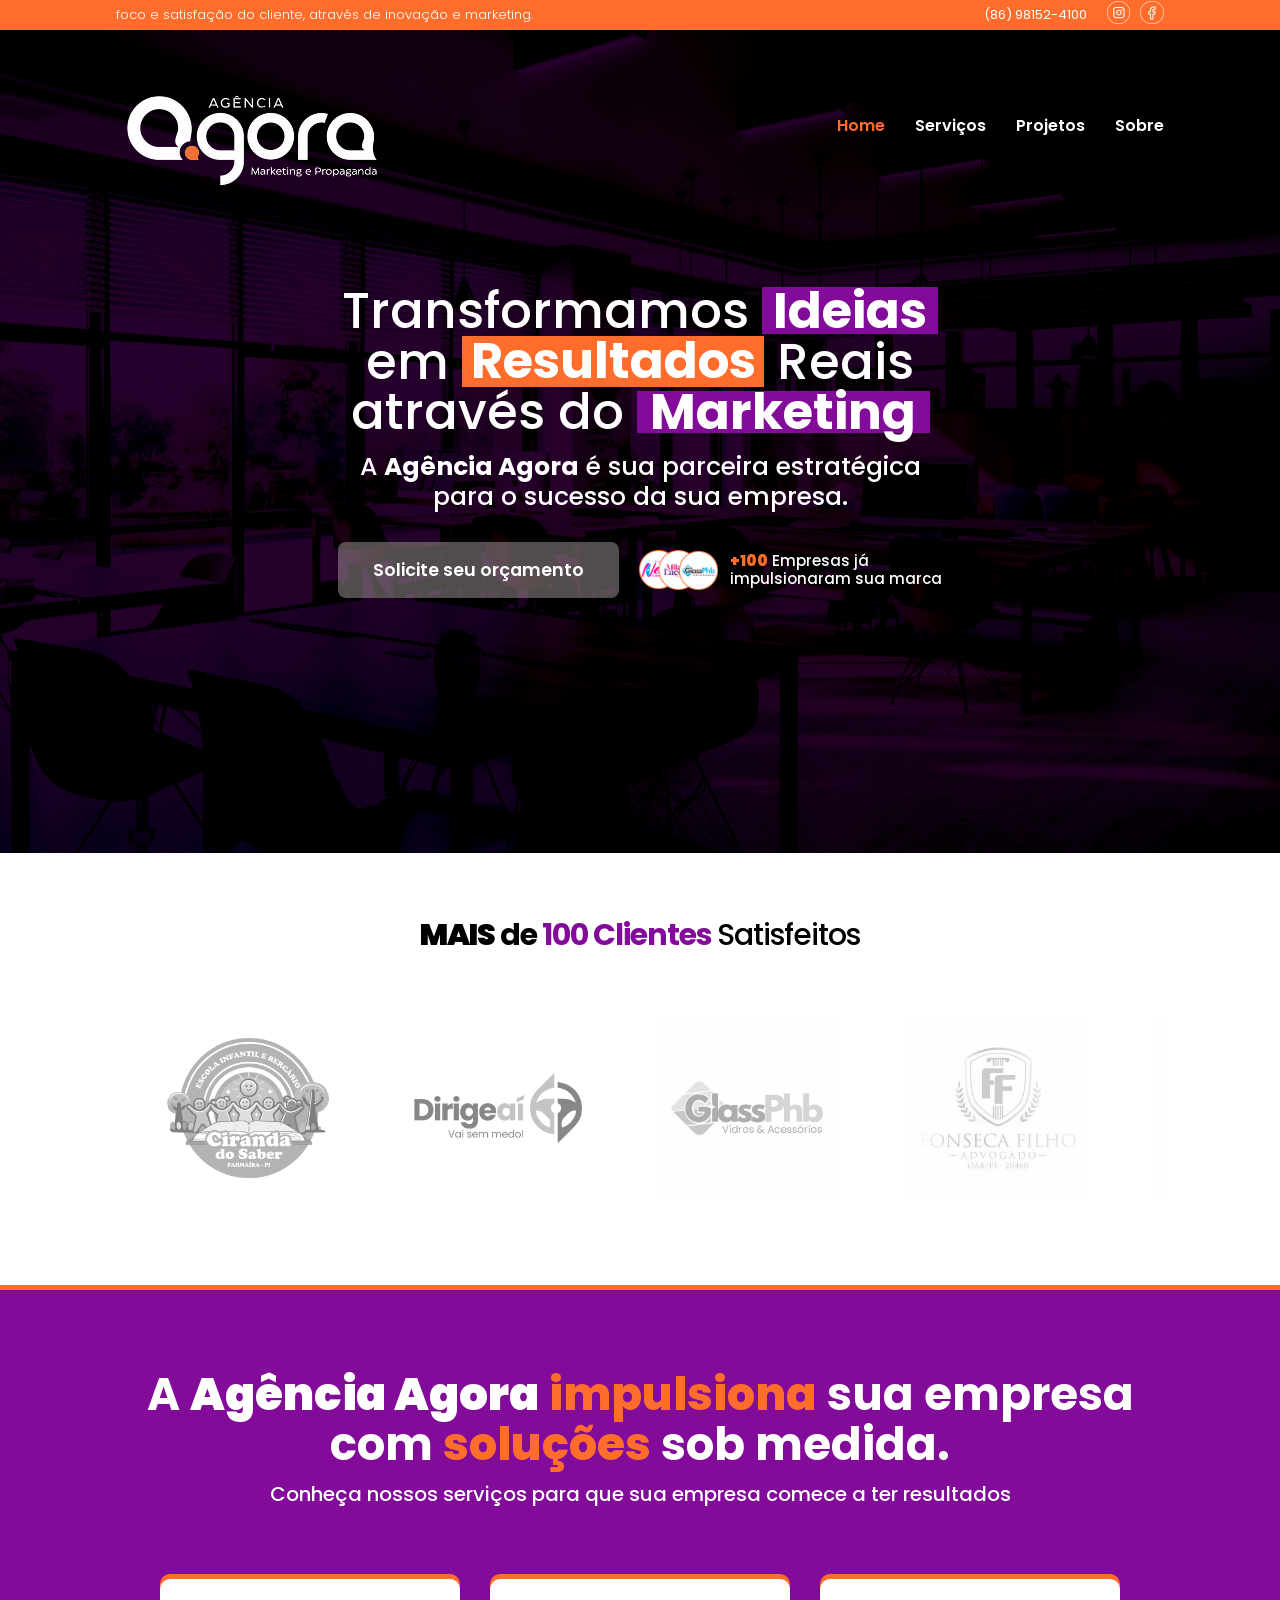
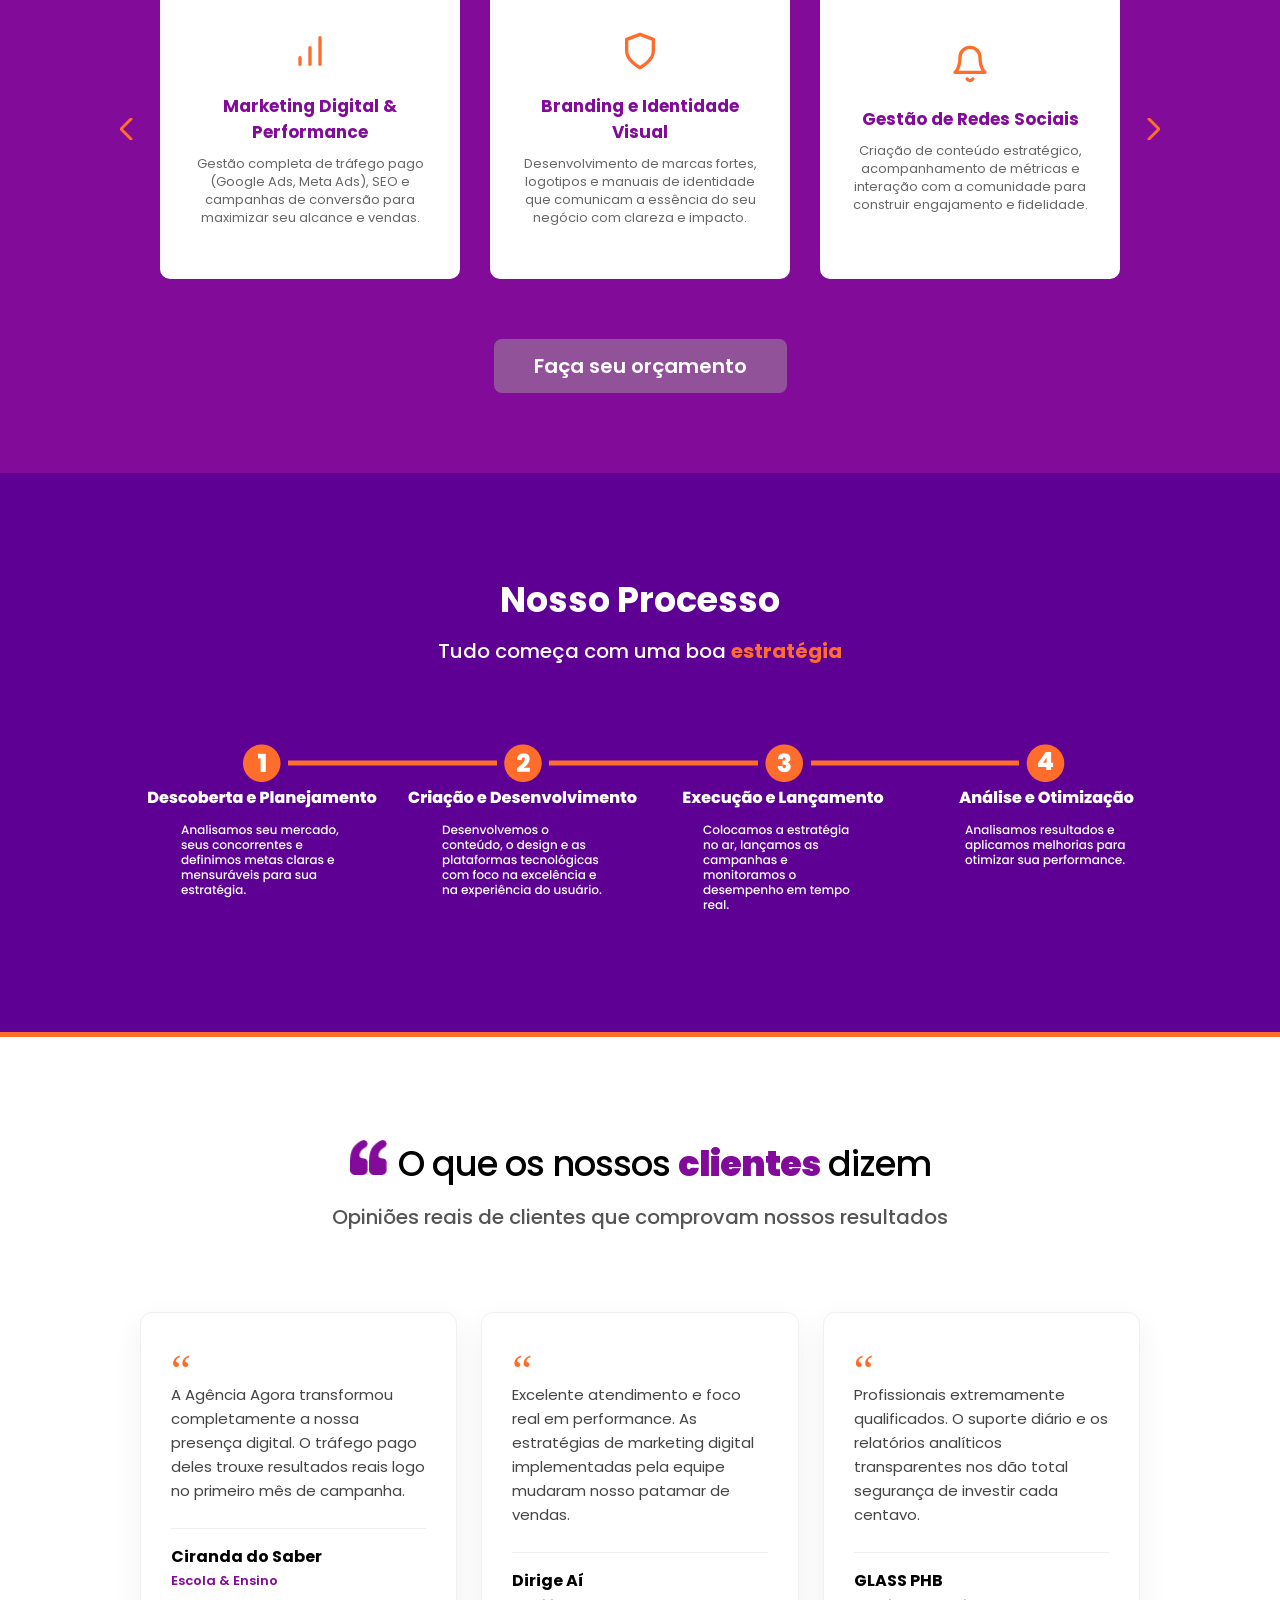
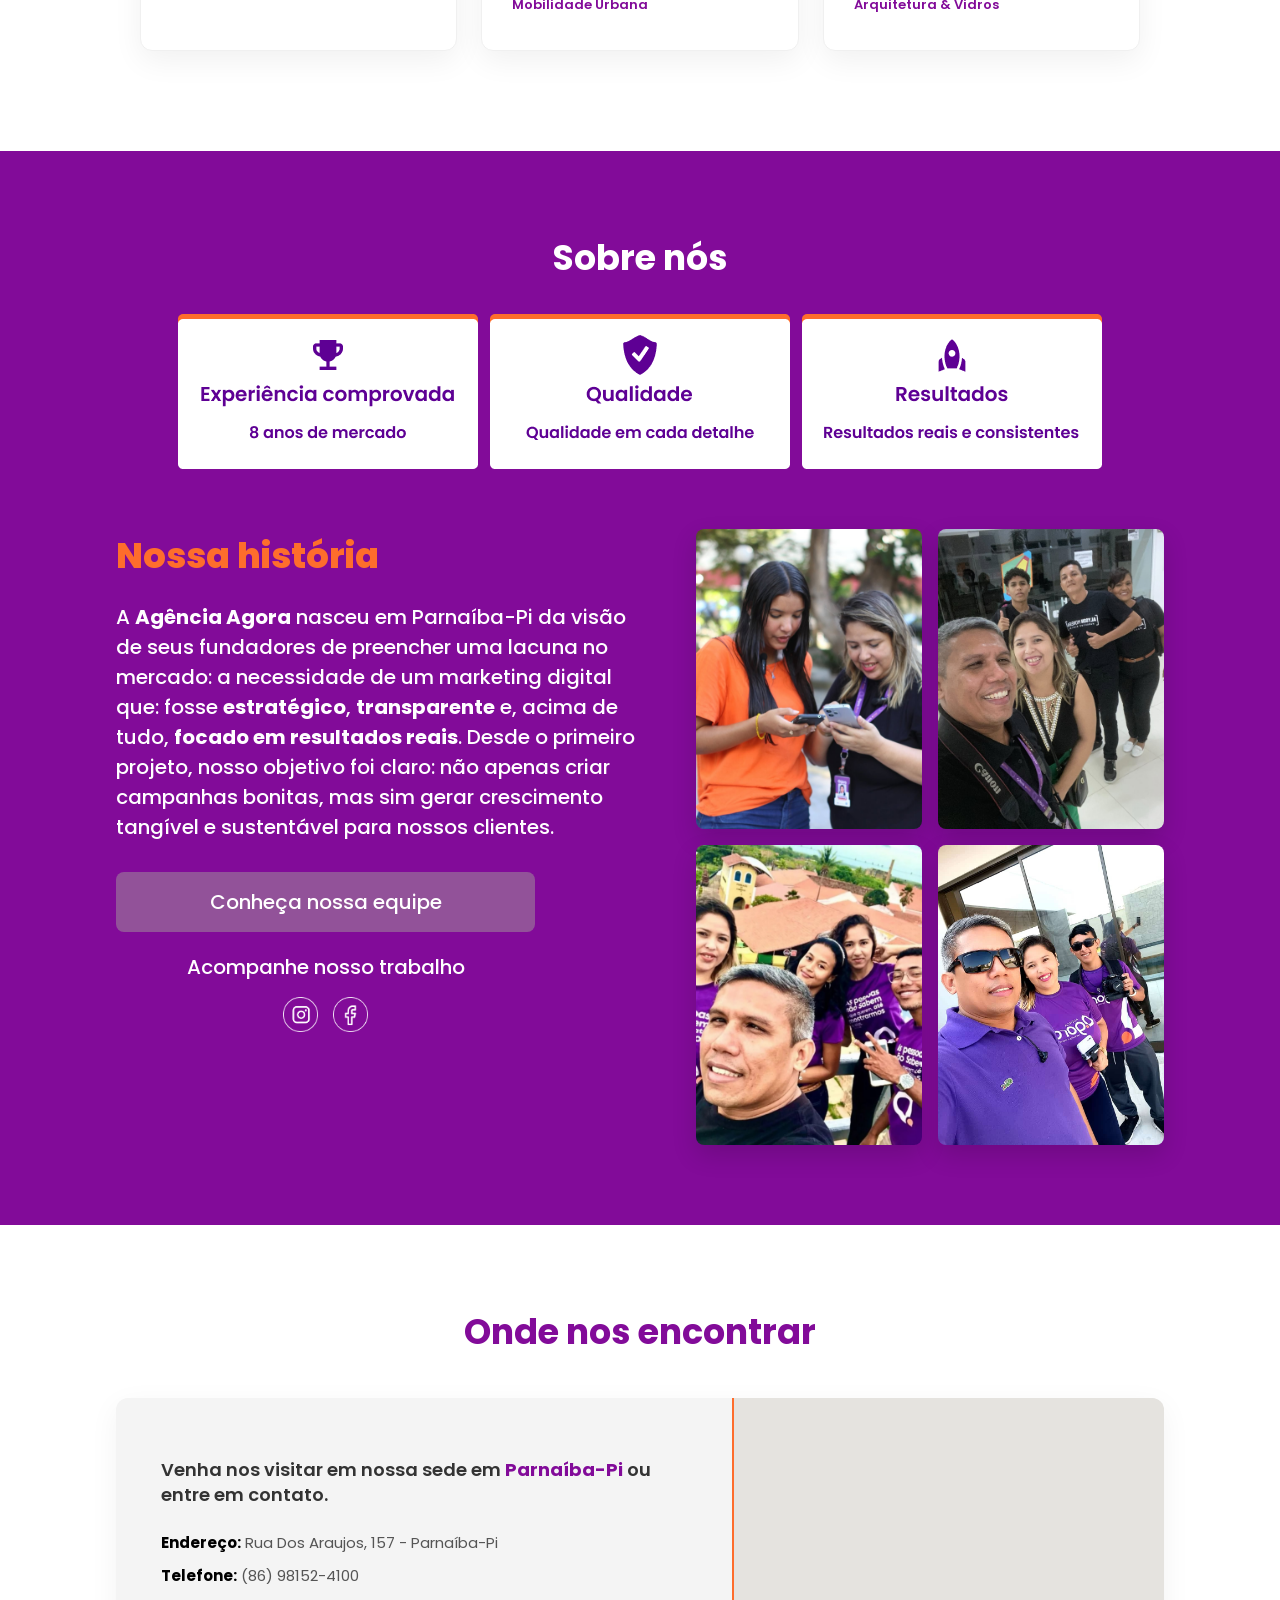
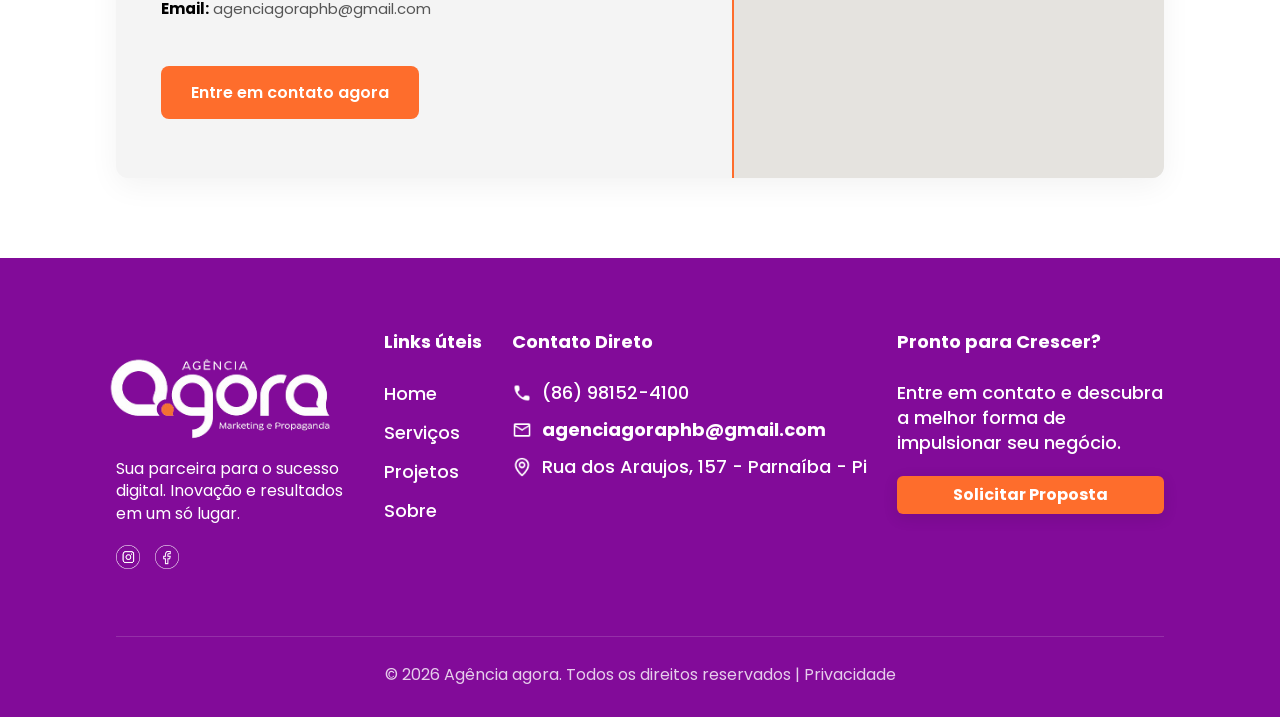
<file: index.html>
<!DOCTYPE html>
<html lang="pt-br">
<head>
    <meta charset="UTF-8">
    <meta name="viewport" content="width=device-width, initial-scale=1.0">
    <title>Agência Agora - Grid Centralizado</title>
    <link href="https://fonts.googleapis.com/css2?family=Poppins:wght@300;400;600;700&display=swap" rel="stylesheet">
    <link rel="stylesheet" href="style.css">
</head>
<body>

   <div class="top-header">
        <div class="grid-container">
            <span class="left-text">foco e satisfação do cliente, através de inovação e marketing.</span>
            <div class="right-info">
                <span>(86) 98152-4100</span>
                <div class="social-icons">
                  <a href="https://www.instagram.com/agenciagora?igsh=MWtubXdjNmk0bHZkbQ=="> <img src="iconinstagram.png" alt="Instagram"> </a> 
                <a href="https://www.facebook.com/share/1BSztatVDZ/?mibextid=wwXIfr"> <img src="iconface.png" alt="Facebook"> </a>
                </div>
            </div>
        </div>
    </div>

    <section class="hero-container">
        
        <header class="main-header">
            <div class="grid-container flex-header">
                <img src="agenciagora.png" alt="Agência Agora" class="logo">
                <nav>
                    <ul>
                        <li><a href="index.html" class="active">Home</a></li>
                        <li><a href="servicos.html">Serviços</a></li>
                        <li><a href="projetos.html">Projetos</a></li>
                        <li><a href="sobre.html">Sobre</a></li>
                    </ul>
                </nav>
            </div>
        </header>
       <div class="hero-central-content">
    <div class="grid-container central-info-grid">
        <div class="hero-text-block">
            <h1 class="hero-title">
                Transformamos <span class="highlight-ideas"><strong>Ideias</strong></span> <br> 
                em <span class="highlight-orange"><strong>Resultados</strong></span> Reais <br> 
                através do <span class="highlight-marketing"><strong>Marketing</strong></span>
            </h1>
            
            <p class="hero-subtitle">
                A <strong>Agência Agora</strong> é sua parceira estratégica <br>
                para o sucesso da sua empresa.
            </p>
            
            <div class="action-area">
                <a href="https://api.whatsapp.com/send?phone=5586981524100" class="btn-cta">Solicite seu orçamento</a>
                
                <div class="client-info">
                    <img src="parceiros.png" alt="Empresas Satisfeitas" class="client-faces">
                    <span class="small-text">
                        <span class="orange-black">+100</span> Empresas já <br>impulsionaram sua marca
                    </span>
                </div>
            </div>
        </div>
    </div>
</div>
</section>
<section id="clientes-detalhe" class="section-parceiros">
    <div class="grid-container">
        <h2 class="parceiros-title">
            <span class="text-black">MAIS</span> de 
            <span class="text-purple-bold">100 Clientes</span> 
            <span class="text-medium">Satisfeitos</span>
        </h2>

        <div class="carousel-container">
            <div id="logos-carousel" class="carousel-track">
                <div class="carousel-item"><div class="cliente-logo-home"><img src="Bello-Ambiente.png" alt="Logo"></div></div>
                <div class="carousel-item"><div class="cliente-logo-home"><img src="Ciranda-do-Saber.png" alt="Logo"></div></div>
                <div class="carousel-item"><div class="cliente-logo-home"><img src="Dirige-Aí.png" alt="Logo"></div></div>
                <div class="carousel-item"><div class="cliente-logo-home"><img src="GLASS PHB.jpg" alt="Logo"></div></div>
                <div class="carousel-item"><div class="cliente-logo-home"><img src="LOGO_FONSECA FILHO_ok.jpg" alt="Logo"></div></div>
                <div class="carousel-item"><div class="cliente-logo-home"><img src="Mila Laços_logo.jpg" alt="Logo"></div></div>
                <div class="carousel-item"><div class="cliente-logo-home"><img src="Bello-Ambiente.png" alt="Logo"></div></div>
                <div class="carousel-item"><div class="cliente-logo-home"><img src="Ciranda-do-Saber.png" alt="Logo"></div></div>
                <div class="carousel-item"><div class="cliente-logo-home"><img src="Dirige-Aí.png" alt="Logo"></div></div>
                <div class="carousel-item"><div class="cliente-logo-home"><img src="GLASS PHB.jpg" alt="Logo"></div></div>
                <div class="carousel-item"><div class="cliente-logo-home"><img src="LOGO_FONSECA FILHO_ok.jpg" alt="Logo"></div></div>
                <div class="carousel-item"><div class="cliente-logo-home"><img src="Mila Laços_logo.jpg" alt="Logo"></div></div>
                <div class="carousel-item"><div class="cliente-logo-home"><img src="Bello-Ambiente.png" alt="Logo"></div></div>
                <div class="carousel-item"><div class="cliente-logo-home"><img src="Ciranda-do-Saber.png" alt="Logo"></div></div>
                <div class="carousel-item"><div class="cliente-logo-home"><img src="Dirige-Aí.png" alt="Logo"></div></div>
                <div class="carousel-item"><div class="cliente-logo-home"><img src="GLASS PHB.jpg" alt="Logo"></div></div>
                <div class="carousel-item"><div class="cliente-logo-home"><img src="LOGO_FONSECA FILHO_ok.jpg" alt="Logo"></div></div>
                <div class="carousel-item"><div class="cliente-logo-home"><img src="Mila Laços_logo.jpg" alt="Logo"></div></div>
                </div>
        </div>
    </div>
</section>
<section id="servicos" class="section-servicos">
    <div class="grid-container">
        <div class="servicos-header">
            <h2 class="servicos-title">
                A <span class="text-black">Agência Agora</span> <span class="text-orange-extrabold">impulsiona</span> sua empresa com <span class="text-orange-extrabold">soluções</span> sob medida.
            </h2>
            <p class="servicos-subtitle">Conheça nossos serviços para que sua empresa comece a ter resultados</p>
        </div>

        <div class="slider-wrapper">
            <button class="btn-nav" id="prevBtn">
                <svg width="25" height="22" viewBox="0 0 25 22" fill="none"><path d="M11 1L1 11L11 21" stroke="#FE6D2C" stroke-width="3" stroke-linecap="round" stroke-linejoin="round"/></svg>
            </button>

            <div class="servicos-viewport">
                <div class="servicos-track" id="servicosTrack">
                    <div class="servico-card">
                        <div class="card-icon"><svg xmlns="http://www.w3.org/2000/svg" width="40" height="40" viewBox="0 0 24 24" fill="none" stroke="#FE6D2C" stroke-width="2" stroke-linecap="round" stroke-linejoin="round"><line x1="12" y1="20" x2="12" y2="10"/><line x1="18" y1="20" x2="18" y2="4"/><line x1="6" y1="20" x2="6" y2="16"/></svg></div>
                        <h3>Marketing Digital & Performance</h3>
                        <p>Gestão completa de tráfego pago (Google Ads, Meta Ads), SEO e campanhas de conversão para maximizar seu alcance e vendas.</p>
                    </div>
                    <div class="servico-card">
                        <div class="card-icon"><svg xmlns="http://www.w3.org/2000/svg" width="40" height="40" viewBox="0 0 24 24" fill="none" stroke="#FE6D2C" stroke-width="2" stroke-linecap="round" stroke-linejoin="round"><path d="M12 22s8-4 8-10V5l-8-3-8 3v7c0 6 8 10 8 10z"/></svg></div>
                        <h3>Branding e Identidade Visual</h3>
                        <p>Desenvolvimento de marcas fortes, logotipos e manuais de identidade que comunicam a essência do seu negócio com clareza e impacto.</p>
                    </div>
                    <div class="servico-card">
                        <div class="card-icon"><svg xmlns="http://www.w3.org/2000/svg" width="40" height="40" viewBox="0 0 24 24" fill="none" stroke="#FE6D2C" stroke-width="2" stroke-linecap="round" stroke-linejoin="round"><path d="M18 8A6 6 0 0 0 6 8c0 7-3 9-3 9h18s-3-2-3-9"/><path d="M13.73 21a2 2 0 0 1-3.46 0"/></svg></div>
                        <h3>Gestão de Redes Sociais</h3>
                        <p>Criação de conteúdo estratégico, acompanhamento de métricas e interação com a comunidade para construir engajamento e fidelidade.</p>
                    </div>
                    <div class="servico-card">
                        <div class="card-icon"><svg xmlns="http://www.w3.org/2000/svg" width="40" height="40" viewBox="0 0 24 24" fill="none" stroke="#FE6D2C" stroke-width="2" stroke-linecap="round" stroke-linejoin="round"><rect x="2" y="3" width="20" height="14" rx="2" ry="2"/><line x1="8" y1="21" x2="16" y2="21"/><line x1="12" y1="17" x2="12" y2="21"/></svg></div>
                        <h3>Desenvolvimento Web</h3>
                        <p>Criação de websites institucionais, e-commerces e landing pages otimizadas para velocidade, experiência do usuário e alta conversão.</p>
                    </div>
                    <div class="servico-card">
                        <div class="card-icon"><svg xmlns="http://www.w3.org/2000/svg" width="40" height="40" viewBox="0 0 24 24" fill="none" stroke="#FE6D2C" stroke-width="2" stroke-linecap="round" stroke-linejoin="round"><rect x="2" y="2" width="20" height="20" rx="2.18" ry="2.18"/><line x1="7" y1="2" x2="7" y2="22"/><line x1="17" y1="2" x2="17" y2="22"/><line x1="2" y1="12" x2="22" y2="12"/></svg></div>
                        <h3>Produção Audiovisual</h3>
                        <p>Criação de vídeos institucionais, reels e anúncios em formatos de alta qualidade, prontos para dominar as plataformas digitais.</p>
                    </div>
                    <div class="servico-card">
                        <div class="card-icon"><svg xmlns="http://www.w3.org/2000/svg" width="40" height="40" viewBox="0 0 24 24" fill="none" stroke="#FE6D2C" stroke-width="2" stroke-linecap="round" stroke-linejoin="round"><circle cx="12" cy="12" r="10"/><line x1="2" y1="12" x2="22" y2="12"/><path d="M12 2a15.3 15.3 0 0 1 4 10 15.3 15.3 0 0 1-4 10 15.3 15.3 0 0 1-4-10 15.3 15.3 0 0 1 4-10z"/></svg></div>
                        <h3>Consultoria e Estratégia</h3>
                        <p>Análise de mercado, planejamento estratégico e definição de metas claras para orientar todas as ações de marketing da sua empresa.</p>
                    </div>
                </div>
            </div>

            <button class="btn-nav" id="nextBtn">
                <svg width="25" height="22" viewBox="0 0 25 22" fill="none"><path d="M14 1L24 11L14 21" stroke="#FE6D2C" stroke-width="3" stroke-linecap="round" stroke-linejoin="round"/></svg>
            </button>
        </div>

        <div class="servicos-footer">
            <a href="https://api.whatsapp.com/send?phone=5586981524100" class="btn-orcamento-servico">Faça seu orçamento</a>
        </div>
    </div>
</section>
<section id="processos" class="section-processos">
    <div class="grid-container">
        <div class="processos-header">
            <h2 class="processos-title">Nosso Processo</h2>
            <p class="processos-subtitle">Tudo começa com uma boa <span class="text-orange-bold">estratégia</span></p>
        </div>

        <div class="processos-imagem-container">
            <img src="Group 55.png" alt="Fluxo do Nosso Processo" class="processos-img">
        </div>
    </div>
</section>
<section id="depoimentos" class="section-depoimentos">
    <div class="grid-container">
        <div class="depoimentos-header">
            <h2 class="depoimentos-title">
                <img src="Group 14.png" alt="Aspas" class="quote-image-left">O que os nossos <span class="text-black-bold">clientes</span> dizem
            </h2>
            <p class="depoimentos-subtitle">Opiniões reais de clientes que comprovam nossos resultados</p>
        </div>

        <div class="depoimentos-grid">
            <div class="depoimento-card">
                <div class="depoimento-quote">“</div>
                <p class="depoimento-texto">A Agência Agora transformou completamente a nossa presença digital. O tráfego pago deles trouxe resultados reais logo no primeiro mês de campanha.</p>
                <div class="depoimento-autor">
                    <div class="autor-info">
                        <h4>Ciranda do Saber</h4>
                        <p>Escola & Ensino</p>
                    </div>
                </div>
            </div>

            <div class="depoimento-card">
                <div class="depoimento-quote">“</div>
                <p class="depoimento-texto">Excelente atendimento e foco real em performance. As estratégias de marketing digital implementadas pela equipe mudaram nosso patamar de vendas.</p>
                <div class="depoimento-autor">
                    <div class="autor-info">
                        <h4>Dirige Aí</h4>
                        <p>Mobilidade Urbana</p>
                    </div>
                </div>
            </div>

            <div class="depoimento-card">
                <div class="depoimento-quote">“</div>
                <p class="depoimento-texto">Profissionais extremamente qualificados. O suporte diário e os relatórios analíticos transparentes nos dão total segurança de investir cada centavo.</p>
                <div class="depoimento-autor">
                    <div class="autor-info">
                        <h4>GLASS PHB</h4>
                        <p>Arquitetura & Vidros</p>
                    </div>
                </div>
            </div>
        </div>
    </div>
</section>
<!-- Seção Sobre Nós & Nossa História -->
<section id="sobre" class="section-sobre">
    <div class="grid-container">
        <!-- Título Principal da Seção -->
        <h2 class="sobre-main-title">Sobre nós</h2>

        <!-- Imagem Quality centralizada respeitando os grids -->
        <div class="quality-image-container">
            <img src="quality.png" alt="Qualidades Agência Agora" class="quality-img">
        </div>

        <!-- Bloco de Conteúdo de História & Fotos -->
        <div class="historia-container">
            <div class="historia-texto-lado">
                <h3 class="historia-title">Nossa história</h3>
                <p class="historia-p">
                    A <strong>Agência Agora</strong> nasceu em Parnaíba-Pi da visão de seus fundadores de preencher uma lacuna no mercado: a necessidade de um marketing digital que: fosse <strong>estratégico</strong>, <strong>transparente</strong> e, acima de tudo, <strong>focado em resultados reais</strong>. Desde o primeiro projeto, nosso objetivo foi claro: não apenas criar campanhas bonitas, mas sim gerar crescimento tangível e sustentável para nossos clientes.
                </p>
                
                <a href="https://api.whatsapp.com/send?phone=5586981524100" class="btn-equipe">Conheça nossa equipe</a>
                <span class="sub-trabalho">Acompanhe nosso trabalho</span>
                
                <div class="redes-sociais-sobre">
                    <a href="https://www.instagram.com/agenciagora?igsh=MWtubXdjNmk0bHZkbQ=="><img src="iconinstagram.png" alt="Instagram"></a>
                    <a href="https://www.facebook.com/share/1BSztatVDZ/?mibextid=wwXIfr"><img src="iconface.png" alt="Facebook"></a>
                </div>
            </div>

            <!-- Bloco de Fotos da Agência (Grade 2x2 padronizadas) -->
            <div class="historia-fotos-lado">
                <img src="agora1.jpg.jpeg" alt="Equipe Agência Agora 1" class="img-history-item">
                <img src="agora2.jpg.jpeg" alt="Equipe Agência Agora 2" class="img-history-item">
                <img src="agora3.jpg.jpeg" alt="Equipe Agência Agora 3" class="img-history-item">
                <img src="agora4.jpg.jpeg" alt="Equipe Agência Agora 4" class="img-history-item">
            </div>
        </div>
    </div>
</section>

<!-- Seção Onde Nos Encontrar -->
<section id="onde-encontrar" class="section-localizacao">
    <div class="grid-container">
        <h2 class="localizacao-title">Onde nos encontrar</h2>
        
        <!-- Bloco Caixa de Informação Integrada -->
        <div class="box-localizacao-container">
            <!-- Lado Esquerdo com Informações e Botão -->
            <div class="info-localizacao-esquerda">
                <p class="chamada-localizacao">Venha nos visitar em nossa sede em <span class="destaque-purple">Parnaíba-Pi</span> ou entre em contato.</p>
                
                <ul class="lista-contatos-sobre">
                    <li><strong>Endereço:</strong> Rua Dos Araujos, 157 - Parnaíba-Pi</li>
                    <li><strong>Telefone:</strong> (86) 98152-4100</li>
                    <li><strong>Email:</strong> agenciagoraphb@gmail.com</li>
                </ul>

                <a href="https://api.whatsapp.com/send?phone=5586981524100" class="btn-contato-sobre">Entre em contato agora</a>
            </div>
            
            <!-- Lado Direito: Incorporação Real do Google Maps -->
            <div class="mapa-direita-container">
                <iframe 
                    src="https://www.google.com/maps/embed?pb=!1m18!1m12!1m3!1d3979.2067751919933!2d-41.764516999999995!3d-2.9147572!2m3!1f0!2f0!3f0!3m2!1i1024!2i768!4f13.1!3m3!1m2!1s0x7ec1429815db9c7%3A0x67db9f7b116cb79a!2sRua%20dos%20Ara%C3%BAjos%2C%20157%20-%20Nossa%20Sra.%20do%20Carmo%2C%20Parna%C3%ADba%20-%20PI%2C%2064218-310!5e0!3m2!1spt-BR!2sbr!4v1710000000000!5m2!1spt-BR!2sbr" 
                    width="100%" 
                    height="100%" 
                    style="border:0;" 
                    allowfullscreen="" 
                    loading="lazy" 
                    referrerpolicy="no-referrer-when-downgrade">
                </iframe>
            </div>
        </div>
    </div>
</section>
<!-- Seção Rodapé (Footer) -->
<footer class="main-footer">
    <div class="grid-container">
        <div class="footer-columns">
            
            <!-- Coluna 1: Logo, Frase Institucional e Redes -->
            <div class="footer-col col-brand">
                <img src="agenciagora.png" alt="Agência Agora" class="footer-logo">
                <p class="footer-tagline">Sua parceira para o sucesso digital. Inovação e resultados em um só lugar.</p>
                <div class="footer-socials">
                    <a href="https://www.instagram.com/agenciagora?igsh=MWtubXdjNmk0bHZkbQ=="><img src="iconinstagram.png" alt="Instagram"></a>
                    <a href="https://www.facebook.com/share/1BSztatVDZ/?mibextid=wwXIfr"><img src="iconface.png" alt="Facebook"></a>
                </div>
            </div>

            <!-- Coluna 2: Links Úteis -->
            <div class="footer-col col-links">
                <h4 class="footer-title">Links úteis</h4>
                <ul>
                    <li><a href="index.html">Home</a></li>
                    <li><a href="servicos.html">Serviços</a></li>
                    <li><a href="projetos.html">Projetos</a></li>
                    <li><a href="sobre.html">Sobre</a></li>
                </ul>
            </div>

            <!-- Coluna 3: Contato Direto com Linkagens Ativas -->
            <div class="footer-col col-contact">
                <h4 class="footer-title">Contato Direto</h4>
                <ul class="contact-list">
                    <li>
                        <a href="https://api.whatsapp.com/send?phone=5586981524100" target="_blank">
                            <img src="iconwathsaap.png" alt="Telefone" class="contact-icon"> 
                            (86) 98152-4100
                        </a>
                    </li>
                    <li>
                        <a href="mailto:agenciagoraphb@gmail.com">
                            <img src="iconemail.png" alt="E-mail" class="contact-icon"> 
                            <span class="email-bold">agenciagoraphb@gmail.com</span>
                        </a>
                    </li>
                    <li>
                        <a href="https://maps.google.com/?q=Rua+Dos+Araujos,+157+-+Parnaiba+-+Pi" target="_blank">
                            <img src="iconloc.png" alt="Endereço" class="contact-icon"> 
                            Rua dos Araujos, 157 - Parnaíba - Pi
                        </a>
                    </li>
                </ul>
            </div>

            <!-- Coluna 4: CTA Pronto para Crescer -->
            <div class="footer-col col-cta">
                <h4 class="footer-title">Pronto para Crescer?</h4>
                <p class="cta-text">Entre em contato e descubra a melhor forma de impulsionar seu negócio.</p>
                <a href="https://api.whatsapp.com/send?phone=5586981524100" target="_blank" class="btn-footer-solicitar">Solicitar Proposta</a>
            </div>

        </div>

        <!-- Linha da Marca D'água / Direitos Autorais -->
        <div class="footer-bottom">
            <p>&copy; 2026 Agência agora. Todos os direitos reservados | Privacidade</p>
        </div>
    </div>
</footer>
</body>
 <script src="script.js"></script>
</html>
</file>
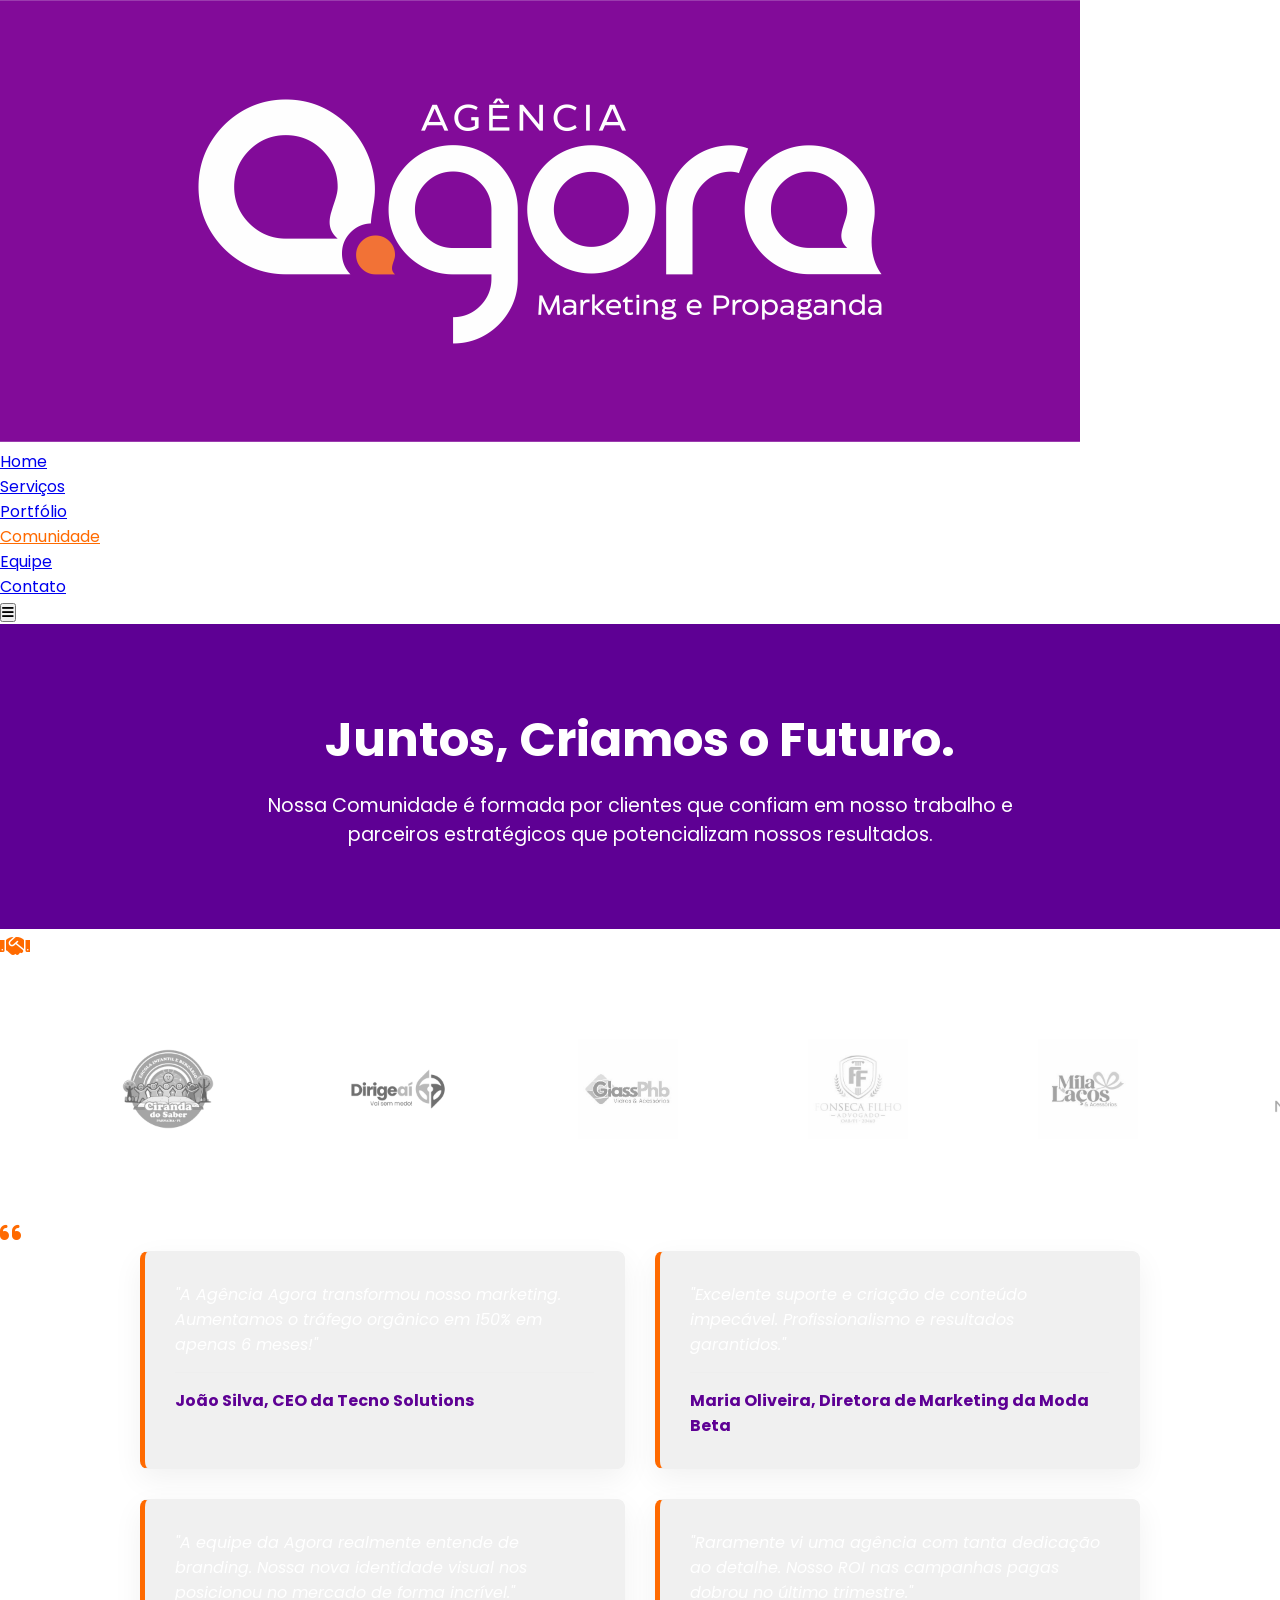
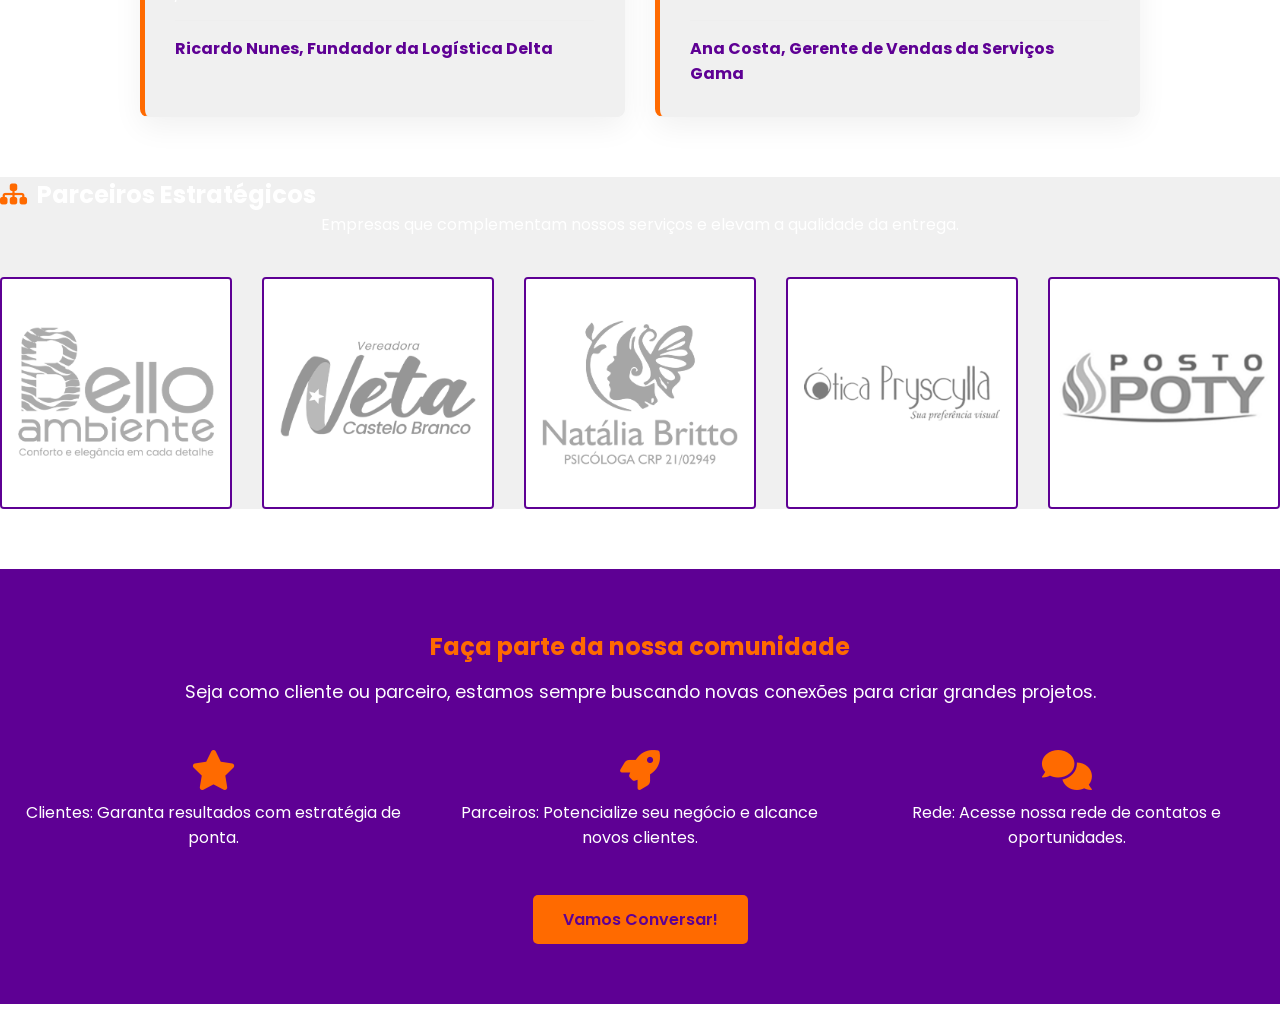
<file: comunidade.html>
<!DOCTYPE html>
<html lang="pt-BR">
<head>
    <meta charset="UTF-8">
    <meta name="viewport" content="width=device-width, initial-scale=1.0">
    <title>Comunidade | Agência Agora</title>
    <link rel="stylesheet" href="style.css">
    <link rel="icon" type="image/x-icon" href="fivicon.png">
    <link href="https://fonts.googleapis.com/css2?family=Poppins:wght@300;400;600;700&display=swap" rel="stylesheet">
    <link rel="stylesheet" href="https://cdnjs.cloudflare.com/ajax/libs/font-awesome/6.0.0-beta3/css/all.min.css">
    
    <style>
        /* [INCLUA TODO O BLOCO DE ESTILOS DA SEÇÃO 1 ACIMA AQUI] */
        :root {
            /* Variáveis de exemplo, assumindo que você as tem em style.css */
            --laranja-destaque: #ff6a00; 
            --roxo-principal: #5e0094; 
            --branco: #ffffff;
            --cinza-claro: #f0f0f0; /* Valor de cinza claro mantido */
        }

        /* Ajuste no Nav para o novo nome/arquivo */
        .nav ul li a[href="comunidade.html"] { color: var(--laranja-destaque); } 

        /* === ESTILIZAÇÃO DOS BOTÕES (Animação Adicionada Aqui) === */
        /* Estilo padrão para o botão CTA na navegação e na seção CTA */
        .btn-cta-nav {
            /* Certifique-se de que a transição está aqui para a animação suave */
            transition: background-color 0.3s ease, transform 0.3s ease, box-shadow 0.3s ease; 
        }

        /* Efeito ao passar o mouse (Hover) */
        .btn-cta-nav:hover {
            background-color: var(--roxo-principal) !important; /* Inverte a cor de fundo */
            color: var(--branco) !important; /* Inverte a cor do texto */
            transform: translateY(-2px); /* Efeito de elevação sutil */
            box-shadow: 0 4px 8px rgba(0, 0, 0, 0.2); /* Sombra para dar profundidade */
        }

        /* Removendo a borda padrão do botão (Se houver) */
        .btn-cta-nav { border: none; }


        /* === ESTILIZAÇÃO DO CARROSSEL DE CLIENTES (Problema 1: Sobreposição) === */
        .carousel-container {
            width: 100%;
            overflow: hidden; 
            margin: 30px auto;
            padding: 10px 0;
        }

        .carousel-track {
            display: inline-flex; 
            white-space: nowrap; 
        }

        .carousel-item {
            flex-shrink: 0; 
            width: 180px; 
            padding: 0 20px;
            display: flex;
            justify-content: center;
            align-items: center;
            height: 100px;
        }

        /* Estilo para a LOGO dentro do item (tanto Clientes quanto Parceiros) */
        .cliente-logo-home, .logo-item {
            width: 100%; 
            max-width: 100%; 
            height: 100%;
            display: flex; 
            align-items: center; 
            justify-content: center; 
        }
        .cliente-logo-home img, .logo-item img {
            max-width: 100%;
            max-height: 100%;
            object-fit: contain; 
            filter: grayscale(100%); 
            opacity: 0.6;
            transition: filter 0.3s, opacity 0.3s;
        }
        .cliente-logo-home img:hover, .logo-item img:hover {
            filter: grayscale(0%); 
            opacity: 1;
        }
        
        /* === ESTILIZAÇÃO DA GRADE DE PARCEIROS (Problema 2: Layout sem colunas) === */
        .logo-grid { 
            display: grid; 
            grid-template-columns: repeat(auto-fit, minmax(160px, 1fr)); 
            gap: 30px; 
            justify-items: center; 
            align-items: center; 
            margin-bottom: 60px; 
        }
        .logo-item { 
            border: 1px solid var(--cinza-claro); 
            border-radius: 4px; 
            background-color: var(--branco); 
        }
        /* Estilo específico para Parceiros (destaque de borda) */
        #parceiros-estrategicos .logo-item {
            border: 2px solid var(--roxo-principal);
            background-color: var(--branco);
        }

        /* LAYOUT DEPOIMENTOS */
        .depoimentos-container {
            display: grid;
            gap: 30px; 
            max-width: 1000px; 
            margin: 0 auto 60px auto;
        }

        @media (min-width: 900px) {
            .depoimentos-container {
                grid-template-columns: 1fr 1fr;
            }
        }

        /* Estilo do Card de Depoimento (ORIGINAL) */
        .depoimento-card { 
            /* A cor cinza claro foi definida na variável --cinza-claro */
            background-color: var(--cinza-claro); 
            padding: 30px; 
            border-radius: 8px; 
            border-left: 5px solid var(--laranja-destaque); 
        }
        .depoimento-card p { 
            font-style: italic; 
            margin-bottom: 15px; 
        }
        .depoimento-autor { 
            font-weight: 700; 
            color: var(--roxo-principal); 
        }

        /* Estilo para a seção de Benefícios/Chamada à Ação */
        .cta-section {
            background-color: var(--roxo-principal); 
            color: var(--branco);
            padding: 60px 0;
            text-align: center;
        }
        .cta-section h2 {
            color: var(--laranja-destaque);
            margin-bottom: 15px;
        }
        .beneficios-list {
            display: flex;
            justify-content: space-around;
            flex-wrap: wrap;
            margin-top: 30px;
        }
        .beneficio-item {
            flex-basis: 30%; 
            margin: 15px;
        }
        .beneficio-item i {
            font-size: 2.5em;
            color: var(--laranja-destaque);
            margin-bottom: 10px;
        }
        .headli {
            font-size: 3em;
            font-weight: 700;
        }
        
        /* Aplica a variável cinza-claro à seção de Parceiros */
        #parceiros-estrategicos {
            background-color: var(--cinza-claro) !important;
        }
    </style>
</head>
<body>
    <header class="header">
        <div class="container">
            <div class="logo">
                <img src="AGENCIA AGORA_LOGO_001.png" alt="Logo Agência Agora">
            </div>
            <nav class="nav" id="main-nav">
                <ul>
                    <li><a href="index.html">Home</a></li>
                    <li><a href="servicos.html">Serviços</a></li>
                    <li><a href="portfolio.html">Portfólio</a></li>
                    <li><a href="comunidade.html" class="active">Comunidade</a></li> 
                    <li><a href="equipe.html">Equipe</a></li>
                    <li><a href="https://api.whatsapp.com/send?phone= (86) 98152-4100" class="btn-cta-nav">Contato</a></li>
                </ul>
            </nav>
            <button class="menu-toggle" id="menu-toggle"><i class="fas fa-bars"></i></button>
        </div>
    </header>

    <section class="section page-header" style="background-color: var(--roxo-principal); color: var(--branco); padding: 80px 0;">
        <div class="container">
            <h1 class="headli" style="color: var(--branco); text-align: center;">Juntos, Criamos o Futuro.</h1>
            <p style="text-align: center; font-size: 1.2em; max-width: 800px; margin: 0 auto; margin-top: 15px;">
                Nossa Comunidade é formada por clientes que confiam em nosso trabalho e parceiros estratégicos que potencializam nossos resultados.
            </p>
        </div>
    </section>

    <section id="clientes-detalhe" class="section">
        <div class="container">
            <h2 class="section-title"><i class="fas fa-handshake" style="color: var(--laranja-destaque); margin-right: 10px;"></i>Clientes de Destaque</h2>
            
            <p class="section-subtitle" style="text-align: center; margin-bottom: 40px;">Conheça algumas das empresas que impulsionamos diariamente.</p>

            <div class="carousel-container">
                <div id="logos-carousel" class="carousel-track">
                    <div class="carousel-item">
                        <div class="cliente-logo-home"><img src="Bello-Ambiente.png" alt="Logo Cliente 1"></div>
                    </div>
                    <div class="carousel-item">
                        <div class="cliente-logo-home"><img src="Ciranda-do-Saber.png" alt="Logo Cliente 2"></div>
                    </div>
                    <div class="carousel-item">
                        <div class="cliente-logo-home"><img src="Dirige-Aí.png" alt="Logo Cliente 3"></div>
                    </div>
                    <div class="carousel-item">
                        <div class="cliente-logo-home"><img src="GLASS PHB.jpg" alt="Logo Cliente 4"></div>
                    </div>
                    <div class="carousel-item">
                        <div class="cliente-logo-home"><img src="LOGO_FONSECA FILHO_ok.jpg" alt="Logo Cliente 5"></div>
                    </div>
                    <div class="carousel-item">
                        <div class="cliente-logo-home"><img src="Mila Laços_logo.jpg" alt="Logo Cliente 1"></div>
                    </div>
                    <div class="carousel-item">
                        <div class="cliente-logo-home"><img src="Natalia-britto-Psicologa.png" alt="Logo Cliente 2">
                        </div>
                    </div>
                    <div class="carousel-item">
                        <div class="cliente-logo-home"><img src="Neta-Castelo-Branco.png" alt="Logo Cliente 3"></div>
                    </div>
                    <div class="carousel-item">
                        <div class="cliente-logo-home"><img src="Ótica-Pryscilla.png" alt="Logo Cliente 4"></div>
                    </div>
                    <div class="carousel-item">
                        <div class="cliente-logo-home"><img src="Posto-Poty.png" alt="Logo Cliente 5"></div>
                    </div>
                    <div class="carousel-item">
                        <div class="cliente-logo-home"><img src="Unirim.png" alt="Logo Cliente 5"></div>
                    </div>

                    <div class="carousel-item" aria-hidden="true">
                        <div class="cliente-logo-home"><img src="Bello-Ambiente.png" alt="Logo Cliente 1 Clone"></div>
                    </div>
                    <div class="carousel-item" aria-hidden="true">
                        <div class="cliente-logo-home"><img src="Ciranda-do-Saber.png" alt="Logo Cliente 2 Clone"></div>
                    </div>
                    <div class="carousel-item" aria-hidden="true">
                        <div class="cliente-logo-home"><img src="Dirige-Aí.png" alt="Logo Cliente 3 Clone"></div>
                    </div>
                    <div class="carousel-item" aria-hidden="true">
                        <div class="cliente-logo-home"><img src="GLASS PHB.jpg" alt="Logo Cliente 4 Clone"></div>
                    </div>
                    <div class="carousel-item" aria-hidden="true">
                        <div class="cliente-logo-home"><img src="LOGO_FONSECA FILHO_ok.jpg" alt="Logo Cliente 5 Clone"></div>
                    </div>
                    <div class="carousel-item" aria-hidden="true">
                        <div class="cliente-logo-home"><img src="Mila Laços_logo.jpg" alt="Logo Cliente 1 Clone"></div>
                    </div>
                    <div class="carousel-item" aria-hidden="true">
                        <div class="cliente-logo-home"><img src="Natalia-britto-Psicologa.png" alt="Logo Cliente 2 Clone">
                        </div>
                    </div>
                    <div class="carousel-item" aria-hidden="true">
                        <div class="cliente-logo-home"><img src="Neta-Castelo-Branco.png" alt="Logo Cliente 3 Clone"></div>
                    </div>
                    <div class="carousel-item" aria-hidden="true">
                        <div class="cliente-logo-home"><img src="Ótica-Pryscilla.png" alt="Logo Cliente 4 Clone"></div>
                    </div>
                    <div class="carousel-item" aria-hidden="true">
                        <div class="cliente-logo-home"><img src="Posto-Poty.png" alt="Logo Cliente 5 Clone"></div>
                    </div>
                    <div class="carousel-item" aria-hidden="true">
                        <div class="cliente-logo-home"><img src="Unirim.png" alt="Logo Cliente 5 Clone"></div>
                    </div>
                    
                    <div class="carousel-item" aria-hidden="true">
                        <div class="cliente-logo-home"><img src="Bello-Ambiente.png" alt="Logo Cliente 1 Clone 2"></div>
                    </div>
                    <div class="carousel-item" aria-hidden="true">
                        <div class="cliente-logo-home"><img src="Ciranda-do-Saber.png" alt="Logo Cliente 2 Clone 2"></div>
                    </div>
                    <div class="carousel-item" aria-hidden="true">
                        <div class="cliente-logo-home"><img src="Dirige-Aí.png" alt="Logo Cliente 3 Clone 2"></div>
                    </div>
                    <div class="carousel-item" aria-hidden="true">
                        <div class="cliente-logo-home"><img src="GLASS PHB.jpg" alt="Logo Cliente 4 Clone 2"></div>
                    </div>
                    <div class="carousel-item" aria-hidden="true">
                        <div class="cliente-logo-home"><img src="LOGO_FONSECA FILHO_ok.jpg" alt="Logo Cliente 5 Clone 2"></div>
                    </div>
                    <div class="carousel-item" aria-hidden="true">
                        <div class="cliente-logo-home"><img src="Mila Laços_logo.jpg" alt="Logo Cliente 1 Clone 2"></div>
                    </div>
                    <div class="carousel-item" aria-hidden="true">
                        <div class="cliente-logo-home"><img src="Natalia-britto-Psicologa.png" alt="Logo Cliente 2 Clone 2">
                        </div>
                    </div>
                    <div class="carousel-item" aria-hidden="true">
                        <div class="cliente-logo-home"><img src="Neta-Castelo-Branco.png" alt="Logo Cliente 3 Clone 2"></div>
                    </div>
                    <div class="carousel-item" aria-hidden="true">
                        <div class="cliente-logo-home"><img src="Ótica-Pryscilla.png" alt="Logo Cliente 4 Clone 2"></div>
                    </div>
                    <div class="carousel-item" aria-hidden="true">
                        <div class="cliente-logo-home"><img src="Posto-Poty.png" alt="Logo Cliente 5 Clone 2"></div>
                    </div>
                    <div class="carousel-item" aria-hidden="true">
                        <div class="cliente-logo-home"><img src="Unirim.png" alt="Logo Cliente 5 Clone 2"></div>
                    </div>

                </div>
            </div>

            <h2 class="section-title" style="margin-top: 60px;"><i class="fas fa-quote-left" style="color: var(--laranja-destaque); margin-right: 10px;"></i>O Que Nossos Clientes Dizem</h2>
            
            <div class="depoimentos-container">
                
                <div class="depoimento-card">
                    <p>"A Agência Agora transformou nosso marketing. Aumentamos o tráfego orgânico em 150% em apenas 6 meses!"</p>
                    <div class="depoimento-autor">João Silva, CEO da Tecno Solutions</div>
                </div>
                
                <div class="depoimento-card">
                    <p>"Excelente suporte e criação de conteúdo impecável. Profissionalismo e resultados garantidos."</p>
                    <div class="depoimento-autor">Maria Oliveira, Diretora de Marketing da Moda Beta</div>
                </div>
                
                <div class="depoimento-card">
                    <p>"A equipe da Agora realmente entende de branding. Nossa nova identidade visual nos posicionou no mercado de forma incrível."</p>
                    <div class="depoimento-autor">Ricardo Nunes, Fundador da Logística Delta</div>
                </div>

                <div class="depoimento-card">
                    <p>"Raramente vi uma agência com tanta dedicação ao detalhe. Nosso ROI nas campanhas pagas dobrou no último trimestre."</p>
                    <div class="depoimento-autor">Ana Costa, Gerente de Vendas da Serviços Gama</div>
                </div>
            </div>
        </div>
    </section>

    <section id="parceiros-estrategicos" class="section" style="background-color: var(--cinza-claro);">
        <div class="container">
            <h2 class="section-title"><i class="fas fa-sitemap" style="color: var(--laranja-destaque); margin-right: 10px;"></i>Parceiros Estratégicos</h2>
            <p class="section-subtitle" style="text-align: center; margin-bottom: 40px;">Empresas que complementam nossos serviços e elevam a qualidade da entrega.</p>

            <div class="logo-grid">
                <div class="logo-item"><img src="Bello-Ambiente.png" alt="Logo Parceiro 1"></div>
                <div class="logo-item"><img src="Neta-Castelo-Branco.png" alt="Logo Parceiro 2"></div>
                <div class="logo-item"><img src="Natalia-britto-Psicologa.png" alt="Logo Parceiro 3"></div>
                <div class="logo-item"><img src="Ótica-Pryscilla.png" alt="Logo Parceiro 4"></div>
                <div class="logo-item"><img src="Posto-Poty.png" alt="Logo Parceiro 5"></div>
            </div>
        </div>
    </section>
    
    <section class="cta-section">
        <div class="container">
            <h2>Faça parte da nossa comunidade</h2>
            <p style="font-size: 1.1em; margin-bottom: 30px;">Seja como cliente ou parceiro, estamos sempre buscando novas conexões para criar grandes projetos.</p>
            
            <div class="beneficios-list">
                <div class="beneficio-item">
                    <i class="fas fa-star"></i>
                    <p>Clientes: Garanta resultados com estratégia de ponta.</p>
                </div>
                <div class="beneficio-item">
                    <i class="fas fa-rocket"></i>
                    <p>Parceiros: Potencialize seu negócio e alcance novos clientes.</p>
                </div>
                <div class="beneficio-item">
                    <i class="fas fa-comments"></i>
                    <p>Rede: Acesse nossa rede de contatos e oportunidades.</p>
                </div>
            </div>
            
            <a href="https://api.whatsapp.com/send?phone= (86) 98152-4100" class="btn-cta-nav" style="background-color: var(--laranja-destaque); color: var(--roxo-principal); padding: 12px 30px; border-radius: 5px; text-decoration: none; display: inline-block; margin-top: 30px; font-weight: 600;">Vamos Conversar!</a>
        </div>
    </section>

    <footer class="footer">
        <div class="containerserv">
               <p>&copy; 2025 Agência Agora. Todos os direitos reservados. | Privacidade</p>
        </div>
    </footer>
    <script src="script.js"></script>
</body>
</html>
</file>
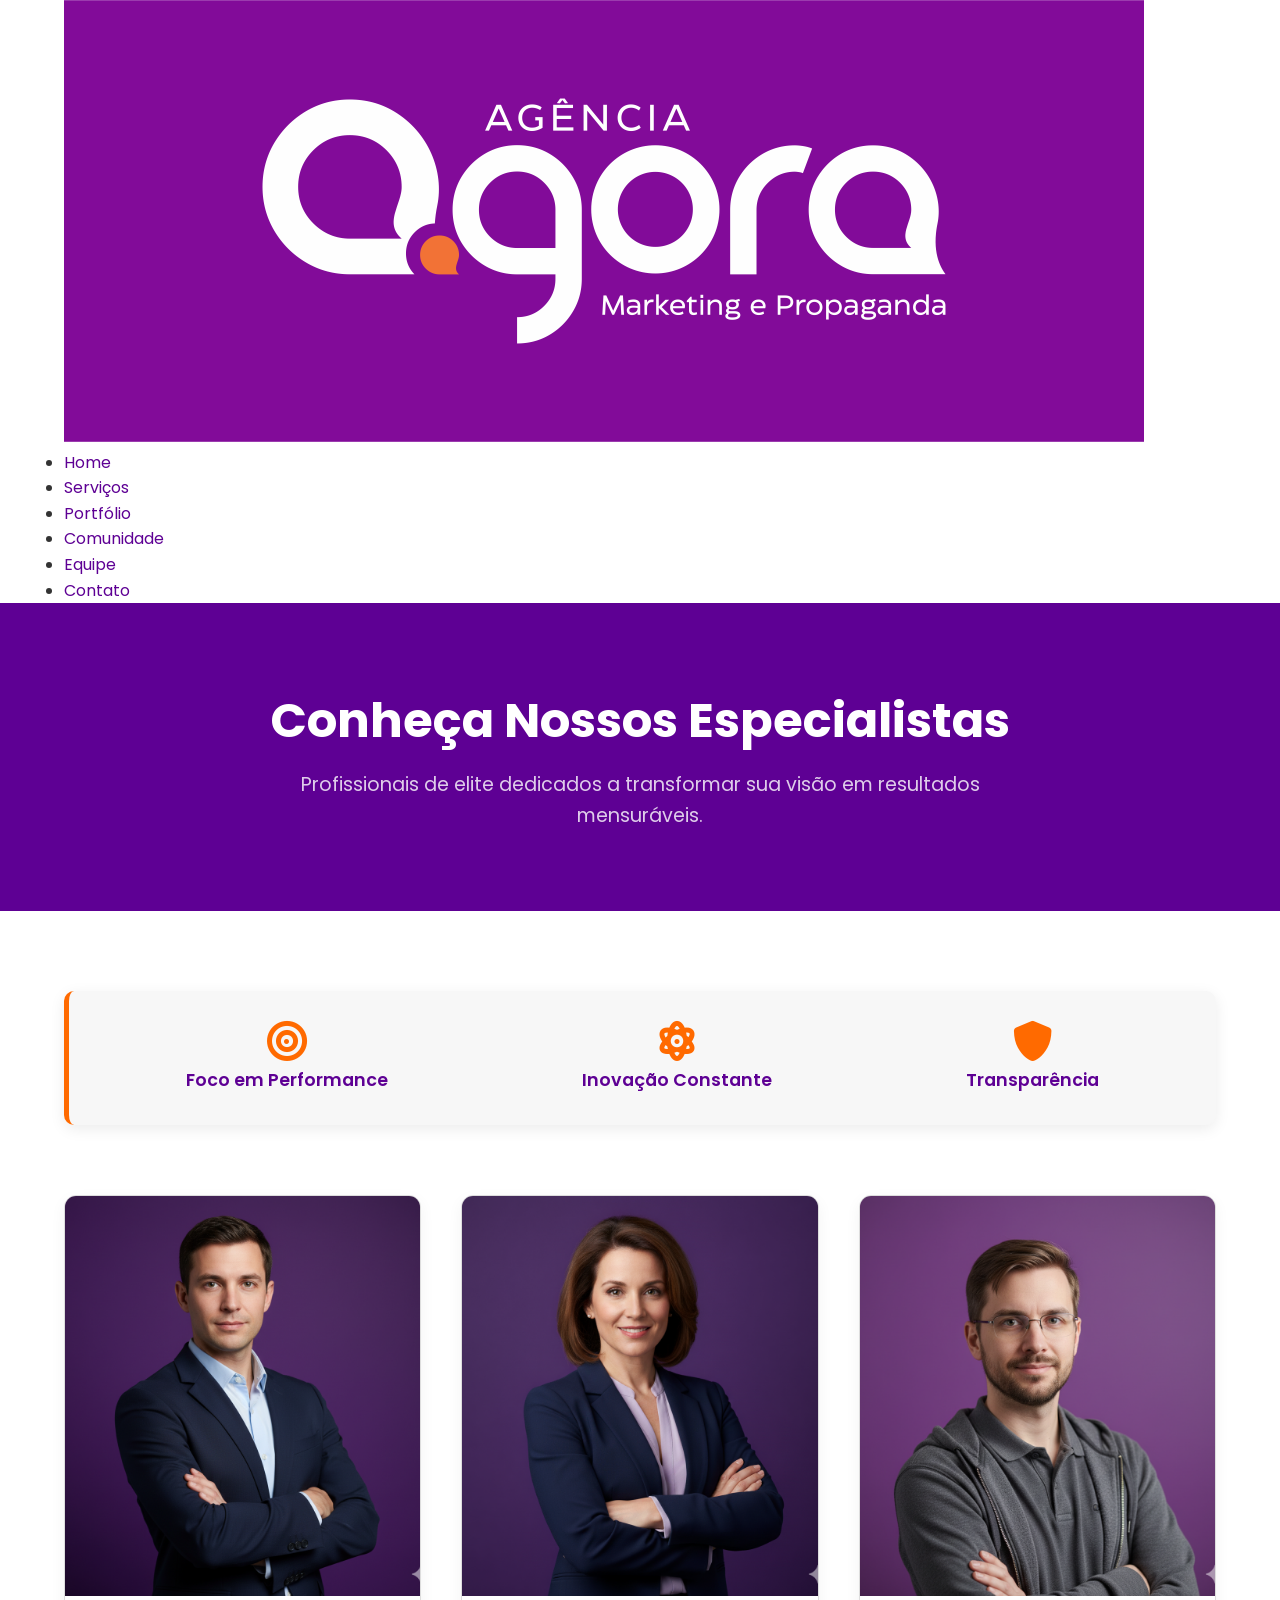
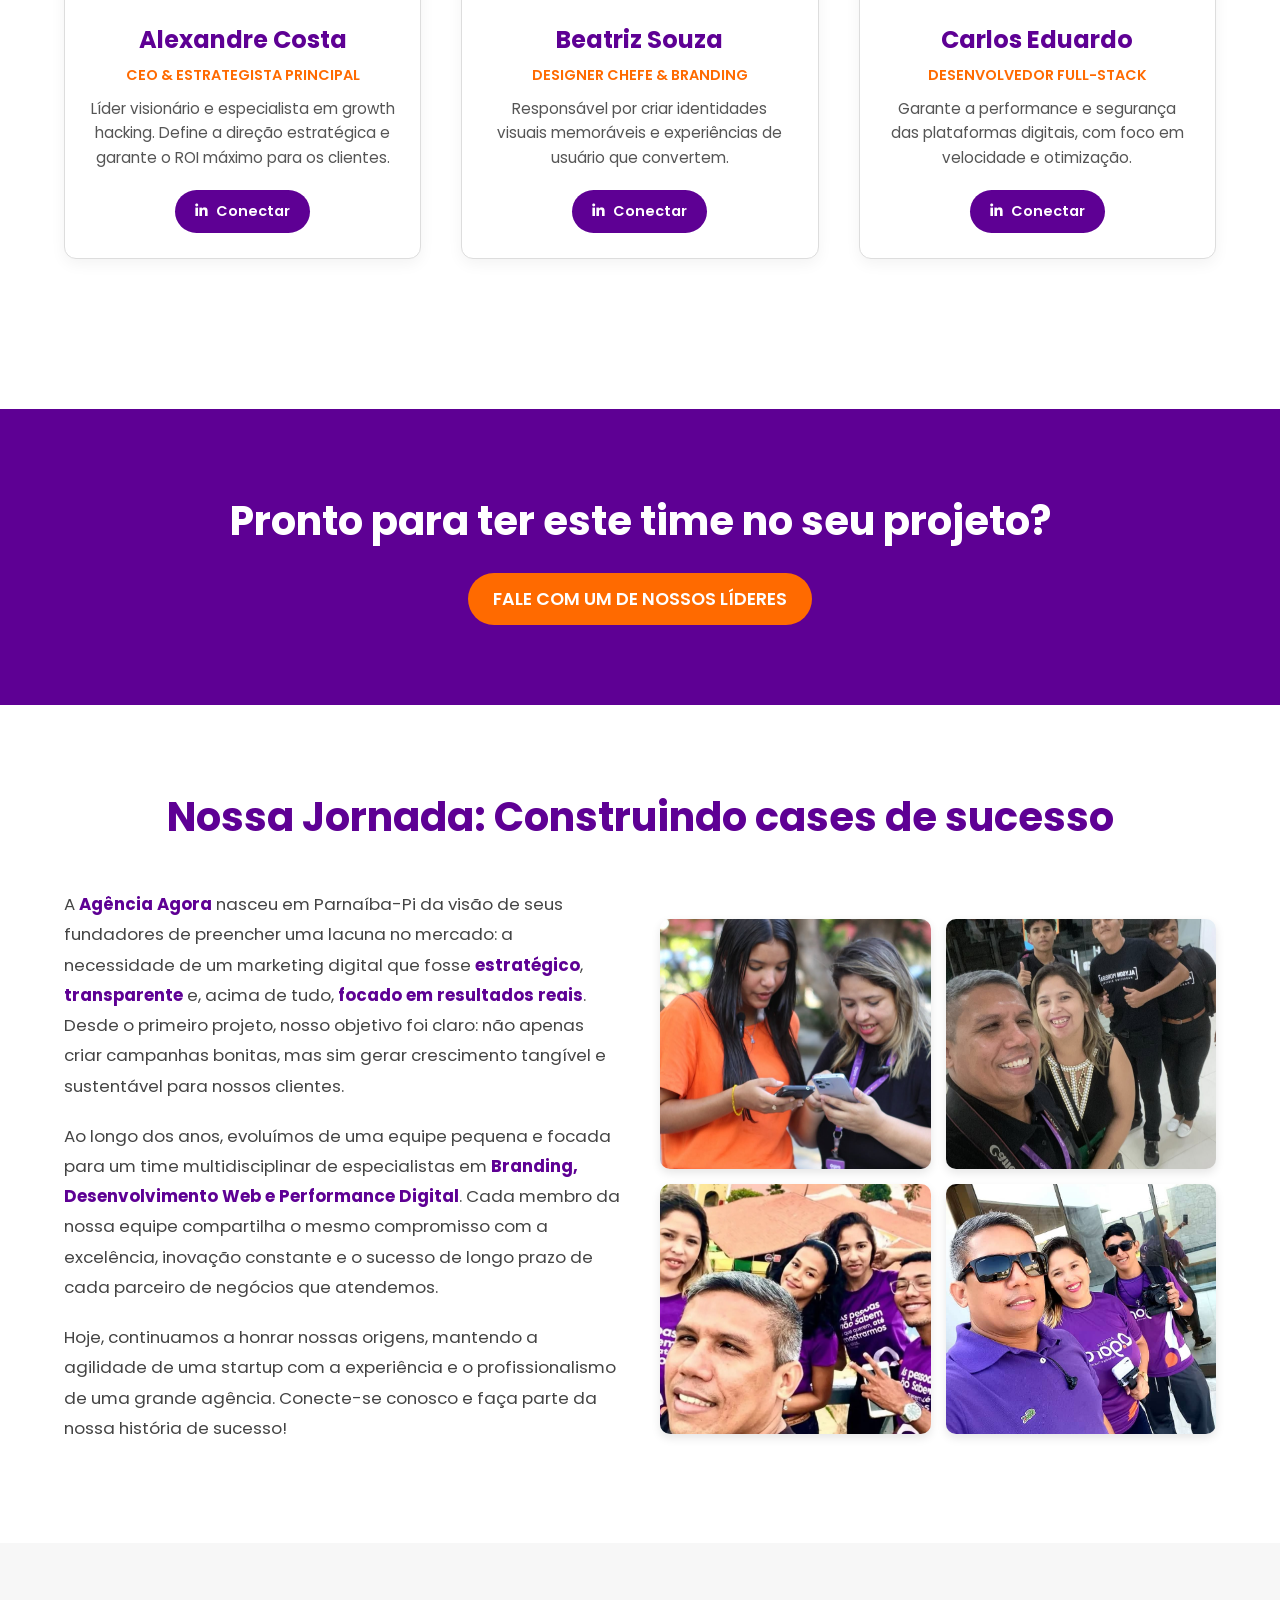
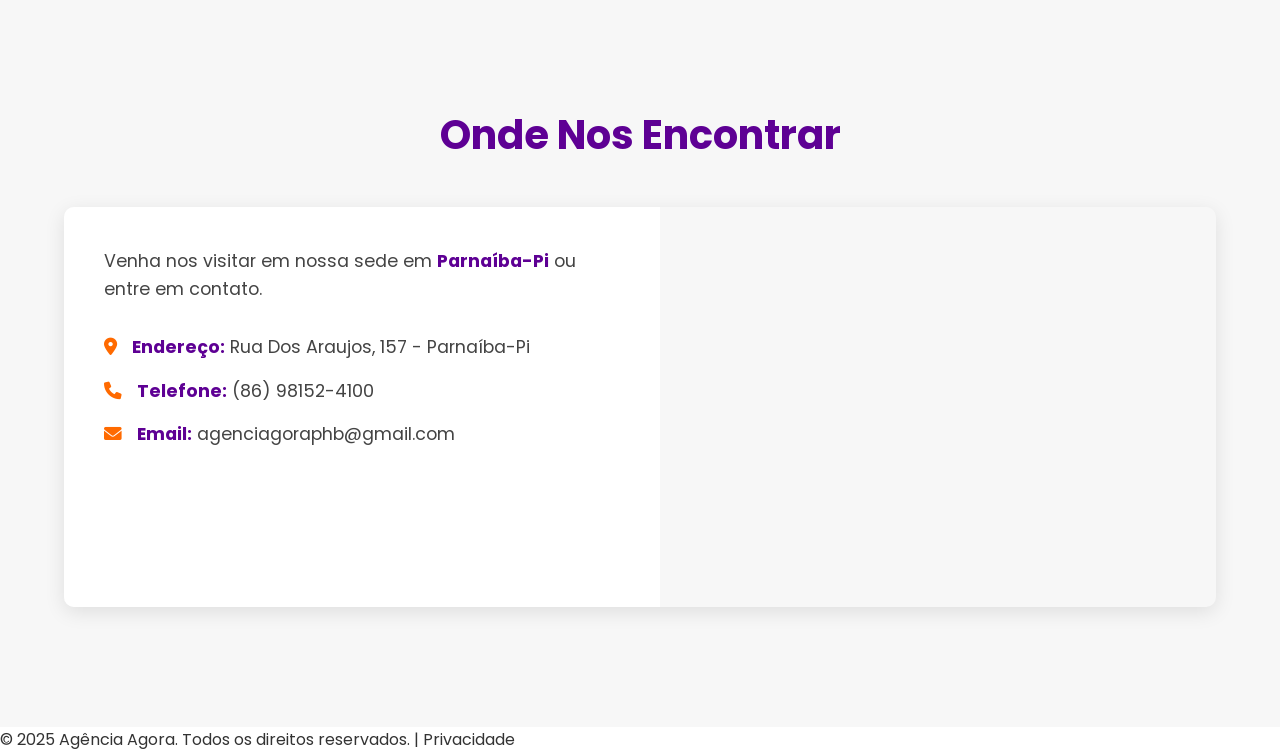
<file: equipe.html>
<!DOCTYPE html>
<html lang="pt-BR">

<head>
    <meta charset="UTF-8">
    <meta name="viewport" content="width=device-width, initial-scale=1.0">
    <title>Equipe | Agência Agora</title>
    <link rel="stylesheet" href="style.css">
    <link rel="icon" type="image/x-icon" href="fivicon.png">
    <link href="https://fonts.googleapis.com/css2?family=Poppins:wght@300;400;600;700&display=swap" rel="stylesheet">
    <link rel="stylesheet" href="https://cdnjs.cloudflare.com/ajax/libs/font-awesome/6.0.0-beta3/css/all.min.css">

    <style>
        /* Variáveis Globais (Seu arquivo style.css principal deve ter estas) */
        :root {
            --roxo-principal: #5e0094;
            /* Exemplo de cor principal */
            --laranja-destaque: #ff6a00;
            /* Exemplo de cor de destaque */
            --branco: #ffffff;
            --cinza-claro: #f7f7f7;
            --cinza-texto: #f0f0f0;
            --header-altura: 80px;
            /* A variável --card-gap foi removida */
        }

        /* Estilos Base Comuns (Garantindo a coesão visual) */
        * {
            box-sizing: border-box;
            margin: 0;
            padding: 0;
        }

        body {
            font-family: 'Poppins', sans-serif;
            line-height: 1.6;
            background-color: var(--branco);
            /* Fundo branco padrão */
            color: #333;
            /* Cor de texto escura padrão para leitura */
        }

        .container {
            width: 90%;
            max-width: 1200px;
            margin: 0 auto;
        }

        a {
            text-decoration: none;
            color: var(--roxo-principal);
        }

        .section {
            padding: 80px 0;
        }

        .section-title {
            font-size: 2.5em;
            text-align: center;
            color: var(--roxo-principal);
            margin-bottom: 20px;
            font-weight: 700;
        }

        .headli {
            font-size: 3em;
            font-weight: 700;
        }

        .btn-cta {
            display: inline-block;
            padding: 12px 25px;
            border-radius: 50px;
            font-weight: 600;
            text-transform: uppercase;
            transition: background-color 0.3s, transform 0.3s;
        }

        .btn-cta.primary {
            background-color: var(--laranja-destaque);
            color: var(--branco);
            border: none;
        }

        .btn-cta.primary:hover {
            background-color: #5e0094;
            transform: translateY(-2px);
        }

        /* Mobile Menu Toggle */
        .menu-toggle {
            background: none;
            border: none;
            color: var(--branco);
            font-size: 1.5em;
            cursor: pointer;
            display: none;
        }

        /* Estilo da Página Header (Fica mais escuro para destaque) */
        .page-header {
            padding: 80px 0;
            background-color: #5e0094;
            color: var(--branco);
        }

        .page-header p {
            color: rgba(255, 255, 255, 0.8);
        }


        /* ======================================================= */
        /* ESTILOS EXCLUSIVOS: PÁGINA EQUIPE (Cards e Valores) */
        /* ======================================================= */

        /* 1. Valores do Time */
        .team-values-bar {
            display: flex;
            justify-content: space-around;
            align-items: center;
            padding: 30px 20px;
            margin-bottom: 50px;
            background-color: var(--cinza-claro);
            border-radius: 10px;
            box-shadow: 0 4px 15px rgba(0, 0, 0, 0.08);
            border-left: 5px solid var(--laranja-destaque);
        }

        .team-values-bar .value-item {
            text-align: center;
            color: var(--roxo-principal);
            padding: 0 15px;
        }

        .team-values-bar .value-item i {
            font-size: 2.5em;
            color: var(--laranja-destaque);
            margin-bottom: 5px;
        }

        .team-values-bar .value-item h4 {
            font-weight: 600;
            margin: 0;
            font-size: 1.1em;
        }

        /* 2. Grid (Cards de Membros) */
        .team-grid-new {
            display: grid;
            grid-template-columns: repeat(auto-fit, minmax(300px, 1fr));
            gap: 40px;
            padding: 20px 0;
        }

        /* Estilos do Card de Perfil */
        .member-profile-card {
            background: var(--branco);
            border: 1px solid #ddd;
            border-radius: 12px;
            overflow: hidden;
            transition: transform 0.3s ease, box-shadow 0.3s ease;
            text-align: center;
            box-shadow: 0 5px 15px rgba(0, 0, 0, 0.05);
        }

        .member-profile-card:hover {
            transform: translateY(-5px);
            box-shadow: 0 10px 25px rgba(0, 0, 0, 0.15);
        }

        .photo-container {
            width: 100%;
            height: 400px;
            overflow: hidden;
        }

        .member-profile-card img {
            width: 100%;
            height: 100%;
            object-fit: cover;
            transition: transform 0.5s ease;
        }

        .member-profile-card:hover img {
            transform: scale(1.05);
        }

        .member-content {
            padding: 25px;
        }

        .member-content h3 {
            color: var(--roxo-principal);
            margin: 0 0 5px 0;
            font-size: 1.5em;
        }

        .member-role {
            display: block;
            color: var(--laranja-destaque);
            font-weight: 600;
            margin-bottom: 10px;
            font-size: 0.9em;
            text-transform: uppercase;
        }

        .member-bio {
            color: #555;
            font-size: 0.95em;
            margin-bottom: 20px;
        }

        .btn-contact-member {
            display: inline-block;
            padding: 10px 20px;
            background-color: var(--roxo-principal);
            color: var(--branco);
            text-decoration: none;
            border-radius: 50px;
            font-size: 0.9em;
            font-weight: 600;
            transition: background-color 0.3s;
        }

        .btn-contact-member:hover {
            background-color: var(--laranja-destaque);
        }

        .btn-contact-member i {
            margin-right: 5px;
        }

        /* 3. CTA Pós-Equipe */
        .cta-team-post {
            text-align: center;
            background-color: var(--roxo-principal);
            padding: 80px 20px;
            margin-top: 50px;
        }

        .cta-team-post .section-title {
            color: var(--branco);
            margin-bottom: 20px;
        }


        /* ======================================================= */
        /* ESTILOS: SEÇÕES HISTÓRIA E LOCALIZAÇÃO */
        /* ======================================================= */

        /* 5.1. Seção História (Galeria de Fotos 50/50 corrigida) */
        .historia-agencia {
            background-color: var(--branco);
        }

        .historia-content-wrapper {
            display: flex;
            gap: 40px;
            align-items: center;
            margin-top: 40px;
        }

        .historia-text {
            flex: 1;
            /* 50% para o texto */
            color: #444;
            font-size: 1.05em;
            line-height: 1.8;
        }

        .historia-text p {
            margin-bottom: 20px;
        }

        .historia-text strong {
            color: var(--roxo-principal);
        }

        .historia-gallery {
            flex: 1;
            /* 50% para a galeria */
            display: grid;
            grid-template-columns: 1fr 1fr;
            /* Duas colunas (lado a lado) no desktop */
            gap: 15px;
        }

        .historia-gallery img {
            width: 100%;
            height: 250px;
            /* Altura fixa para visual simétrico */
            object-fit: cover;
            border-radius: 10px;
            box-shadow: 0 4px 10px rgba(0, 0, 0, 0.1);
        }

        /* 5.2. Seção Localização */
        .localizacao-mapa {
            background-color: var(--cinza-claro);
        }

        .localizacao-content-wrapper {
            display: flex;
            gap: 40px;
            margin-top: 40px;
            border-radius: 10px;
            overflow: hidden;
            box-shadow: 0 5px 20px rgba(0, 0, 0, 0.1);
        }

        .contact-info-map {
            flex: 1;
            padding: 40px;
            background-color: var(--branco);
            color: #444;
        }

        .contact-info-map p {
            margin-bottom: 15px;
            font-size: 1.1em;
        }

        .contact-info-map p i {
            color: var(--laranja-destaque);
            margin-right: 10px;
        }

        .contact-info-map strong {
            color: var(--roxo-principal);
        }

        .mapa-embed-sidebar {
            flex: 1;
            height: 400px;
        }

        .mapa-embed-sidebar iframe {
            display: block;
            border-radius: 0;
        }


        /* Media Queries para Responsividade */
        @media (max-width: 992px) {

            /* Altera o layout para 1 coluna na História e Localização em telas médias */
            .historia-content-wrapper,
            .localizacao-content-wrapper {
                flex-direction: column;
                gap: 30px;
            }
        }

        @media (max-width: 768px) {
            .menu-toggle {
                display: block;
            }

            .nav {
                position: absolute;
                top: var(--header-altura);
                left: 0;
                width: 100%;
                background-color: #820B99;
                display: none;
                transition: all 0.3s ease-in-out;
            }

            .nav.open {
                display: block;
            }

            .nav ul {
                flex-direction: column;
                text-align: center;
                padding: 10px 0;
            }

            .nav ul li a {
                padding: 15px;
                border-bottom: 1px solid rgba(255, 255, 255, 0.1);
            }

            .nav ul li:last-child {
                padding: 15px 0;
            }

            .btn-cta-nav {
                margin: 10px auto;
                width: 80%;
                display: block;
                text-align: center;
            }


            .team-values-bar {
                flex-direction: column;
                gap: 20px;
            }

            /* No mobile, o grid se torna uma coluna */
            .team-grid-new {
                grid-template-columns: 1fr;
            }

            /* Responsividade para História e Localização */
            .historia-content-wrapper {
                flex-direction: column;
            }

            .historia-text {
                order: 2;
                flex: auto;
            }

            .historia-gallery {
                order: 1;
                width: 100%;
                grid-template-columns: 1fr;
                /* Coloca as imagens em coluna no mobile */
            }

            .historia-gallery img {
                height: 200px;
                /* Reduz a altura da imagem no mobile */
            }

            .localizacao-content-wrapper {
                flex-direction: column;
            }

            .mapa-embed-sidebar {
                width: 100%;
                height: 300px;
            }

            .contact-info-map {
                padding: 30px;
            }
        }
    </style>
</head>

<body>

    <header class="header">
        <div class="container">
            <div class="logo">
                <img src="AGENCIA AGORA_LOGO_001.png" alt="Agência Agora Logo">
            </div>
            <nav class="nav" id="main-nav">
                <ul>
                    <li><a href="index.html">Home</a></li>
                    <li><a href="servicos.html">Serviços</a></li>
                    <li><a href="portfolio.html">Portfólio</a></li>
                    <li><a href="comunidade.html">Comunidade</a></li>
                    <li><a href="equipe.html" class="active">Equipe</a></li>
                    <li><a href="https://api.whatsapp.com/send?phone= (86) 98152-4100" class="btn-cta-nav">Contato</a></li>
                </ul>
            </nav>
            <button class="menu-toggle" id="menu-toggle">
                <i class="fas fa-bars"></i>
            </button>
        </div>
    </header>

    <section class="section page-header">
        <div class="container">
            <h1 class="headli" style="color: var(--branco); text-align: center; margin-bottom: 10px;">
                Conheça Nossos Especialistas
            </h1>
            <p style="text-align: center; font-size: 1.2em; max-width: 700px; margin: 0 auto;">
                Profissionais de elite dedicados a transformar sua visão em resultados mensuráveis.
            </p>
        </div>
    </section>

    <section id="equipe-detalhe" class="section team-detail-section">
        <div class="container">
            <div class="team-values-bar">
                <div class="value-item">
                    <i class="fas fa-bullseye"></i>
                    <h4>Foco em Performance</h4>
                </div>
                <div class="value-item">
                    <i class="fas fa-atom"></i>
                    <h4>Inovação Constante</h4>
                </div>
                <div class="value-item">
                    <i class="fas fa-shield-alt"></i>
                    <h4>Transparência</h4>
                </div>
            </div>

            <div class="team-grid-new">

                <div class="member-profile-card">
                    <div class="photo-container">
                        <img src="pessoa1.png" alt="Foto do CEO">
                    </div>
                    <div class="member-content">
                        <h3>Alexandre Costa</h3>
                        <p class="member-role">CEO & Estrategista Principal</p>
                        <p class="member-bio">Líder visionário e especialista em growth hacking. Define a direção
                            estratégica e garante o ROI máximo para os clientes.</p>
                        <a href="https://linkedin.com/in/alexandrecosta" target="_blank" class="btn-contact-member"><i
                                class="fab fa-linkedin-in"></i> Conectar</a>
                    </div>
                </div>

                <div class="member-profile-card">
                    <div class="photo-container">
                        <img src="pessoa2.png" alt="Nome da Designer">
                    </div>
                    <div class="member-content">
                        <h3>Beatriz Souza</h3>
                        <p class="member-role">Designer Chefe & Branding</p>
                        <p class="member-bio">Responsável por criar identidades visuais memoráveis e experiências de
                            usuário que convertem.</p>
                        <a href="https://linkedin.com/in/beatrizsouza" target="_blank" class="btn-contact-member"><i
                                class="fab fa-linkedin-in"></i> Conectar</a>
                    </div>
                </div>

                <div class="member-profile-card">
                    <div class="photo-container">
                        <img src="pessoa3.png" alt="Nome do Desenvolvedor">
                    </div>
                    <div class="member-content">
                        <h3>Carlos Eduardo</h3>
                        <p class="member-role">Desenvolvedor Full-Stack</p>
                        <p class="member-bio">Garante a performance e segurança das plataformas digitais, com foco em
                            velocidade e otimização.</p>
                        <a href="https://linkedin.com/in/carloseduardo" target="_blank" class="btn-contact-member"><i
                                class="fab fa-linkedin-in"></i> Conectar</a>
                    </div>
                </div>
            </div>
        </div>
    </section>

    <section class="section cta-team-post">
        <div class="container">
            <h2 class="section-title">Pronto para ter este time no seu projeto?</h2>
            <a href="https://api.whatsapp.com/send?phone= (86) 98152-4100" class="btn-cta primary">Fale com um de Nossos Líderes</a>
        </div>
    </section>

    <section id="historia-agencia" class="section historia-agencia">
        <div class="container">
            <h2 class="section-title">Nossa Jornada: Construindo cases de sucesso</h2>
            <div class="historia-content-wrapper">
                <div class="historia-text">
                    <p>A <strong>Agência Agora</strong> nasceu em Parnaíba-Pi da visão de seus fundadores de preencher
                        uma lacuna no mercado: a necessidade de um marketing digital que fosse
                        <strong>estratégico</strong>, <strong>transparente</strong> e, acima de tudo, <strong>focado em
                            resultados reais</strong>. Desde o primeiro projeto, nosso objetivo foi claro: não apenas
                        criar campanhas bonitas, mas sim gerar crescimento tangível e sustentável para nossos clientes.
                    </p>
                    <p>Ao longo dos anos, evoluímos de uma equipe pequena e focada para um time multidisciplinar de
                        especialistas em <strong>Branding, Desenvolvimento Web e Performance Digital</strong>. Cada
                        membro da nossa equipe compartilha o mesmo compromisso com a excelência, inovação constante e o
                        sucesso de longo prazo de cada parceiro de negócios que atendemos.</p>
                    <p>Hoje, continuamos a honrar nossas origens, mantendo a agilidade de uma startup com a experiência
                        e o profissionalismo de uma grande agência. Conecte-se conosco e faça parte da nossa história de
                        sucesso!</p>
                </div>
                <div class="historia-gallery">
                    <img src="agora1.jpg" alt="Foto da equipe ou da sede 1">
                    <img src="agora2.jpg" alt="Foto da equipe ou da sede 2">
                    <img src="agora3.jpg" alt="Foto da equipe ou da sede 3">
                    <img src="agora4.jpg" alt="Foto da equipe ou da sede 4">
                </div>
            </div>
        </div>
    </section>

    <section id="localizacao" class="section localizacao-mapa">
        <div class="container" style="padding: 80px 0 40px 0;">
            <h2 class="section-title">Onde Nos Encontrar</h2>

            <div class="localizacao-content-wrapper">

                <div class="contact-info-map">
                    <p style="margin-bottom: 30px;">
                        Venha nos visitar em nossa sede em <strong>Parnaíba-Pi</strong> ou entre em contato.
                    </p>
                    <p><i class="fas fa-map-marker-alt"></i>
                        <strong>Endereço:</strong> Rua Dos Araujos, 157 - Parnaíba-Pi
                    </p>
                    <p><i class="fas fa-phone"></i>
                        <strong>Telefone:</strong> (86) 98152-4100
                    </p>
                    <p><i class="fas fa-envelope"></i>
                        <strong>Email:</strong> agenciagoraphb@gmail.com
                    </p>
                </div>

                <div class="mapa-embed-sidebar">
                    <iframe
                        src="https://www.google.com/maps/embed?pb=!1m18!1m12!1m3!1d3946.5414214571994!2d-41.77661558521503!3d-2.9038257979207015!2m3!1f0!2f0!3f0!3m2!1i1024!2i768!4f13.1!3m3!1m2!1s0x7f83a417614e8fd%3A0x633a258a4369e4f1!2sR.%20dos%20Ara%C3%BAjos%2C%20157%20-%20S%C3%A3o%20Francisco%2C%20Parna%C3%ADba%20-%20PI%2C%2064215-320!5e0!3m2!1spt-BR!2sbr!4v1700685600000!5m2!1spt-BR!2sbr"
                        width="100%" height="100%" style="border:0;" allowfullscreen="" loading="lazy"
                        referrerpolicy="no-referrer-when-downgrade"
                        aria-label="Localização da Agência Agora na Rua Dos Araujos, 157, Parnaíba-Pi">
                    </iframe>
                </div>
            </div>
        </div>

    </section>

    <footer class="footer">
        <div class="containerserv">
            <p>&copy; 2025 Agência Agora. Todos os direitos reservados. | Privacidade</p>
        </div>
    </footer>

    <script>
        document.addEventListener('DOMContentLoaded', () => {
            const menuToggle = document.getElementById('menu-toggle');
            const nav = document.getElementById('main-nav');

            // 1. FUNCIONALIDADE DO MENU MOBILE (Hamburger)
            if (menuToggle && nav) {
                menuToggle.addEventListener('click', () => {
                    nav.classList.toggle('open');

                    // Troca o ícone (Hamburger <-> X)
                    const icon = menuToggle.querySelector('i');
                    if (nav.classList.contains('open')) {
                        icon.classList.remove('fa-bars');
                        icon.classList.add('fa-times');
                    } else {
                        icon.classList.remove('fa-times');
                        icon.classList.add('fa-bars');
                    }
                });

                // 2. SCROLL SUAVE PARA ÂNCORAS
                document.querySelectorAll('a[href^="#"]').forEach(anchor => {
                    anchor.addEventListener('click', function (e) {
                        e.preventDefault();
                        const targetElement = document.querySelector(this.getAttribute('href'));
                        if (targetElement) {
                            targetElement.scrollIntoView({
                                behavior: 'smooth'
                            });

                            // Fecha o menu depois de clicar em um link (apenas em mobile)
                            if (window.innerWidth <= 768 && nav.classList.contains('open')) {
                                nav.classList.remove('open');
                                menuToggle.querySelector('i').classList.remove('fa-times');
                                menuToggle.querySelector('i').classList.add('fa-bars');
                            }
                        }
                    });
                });
            }
        });
    </script>
</body>

</html>
</file>
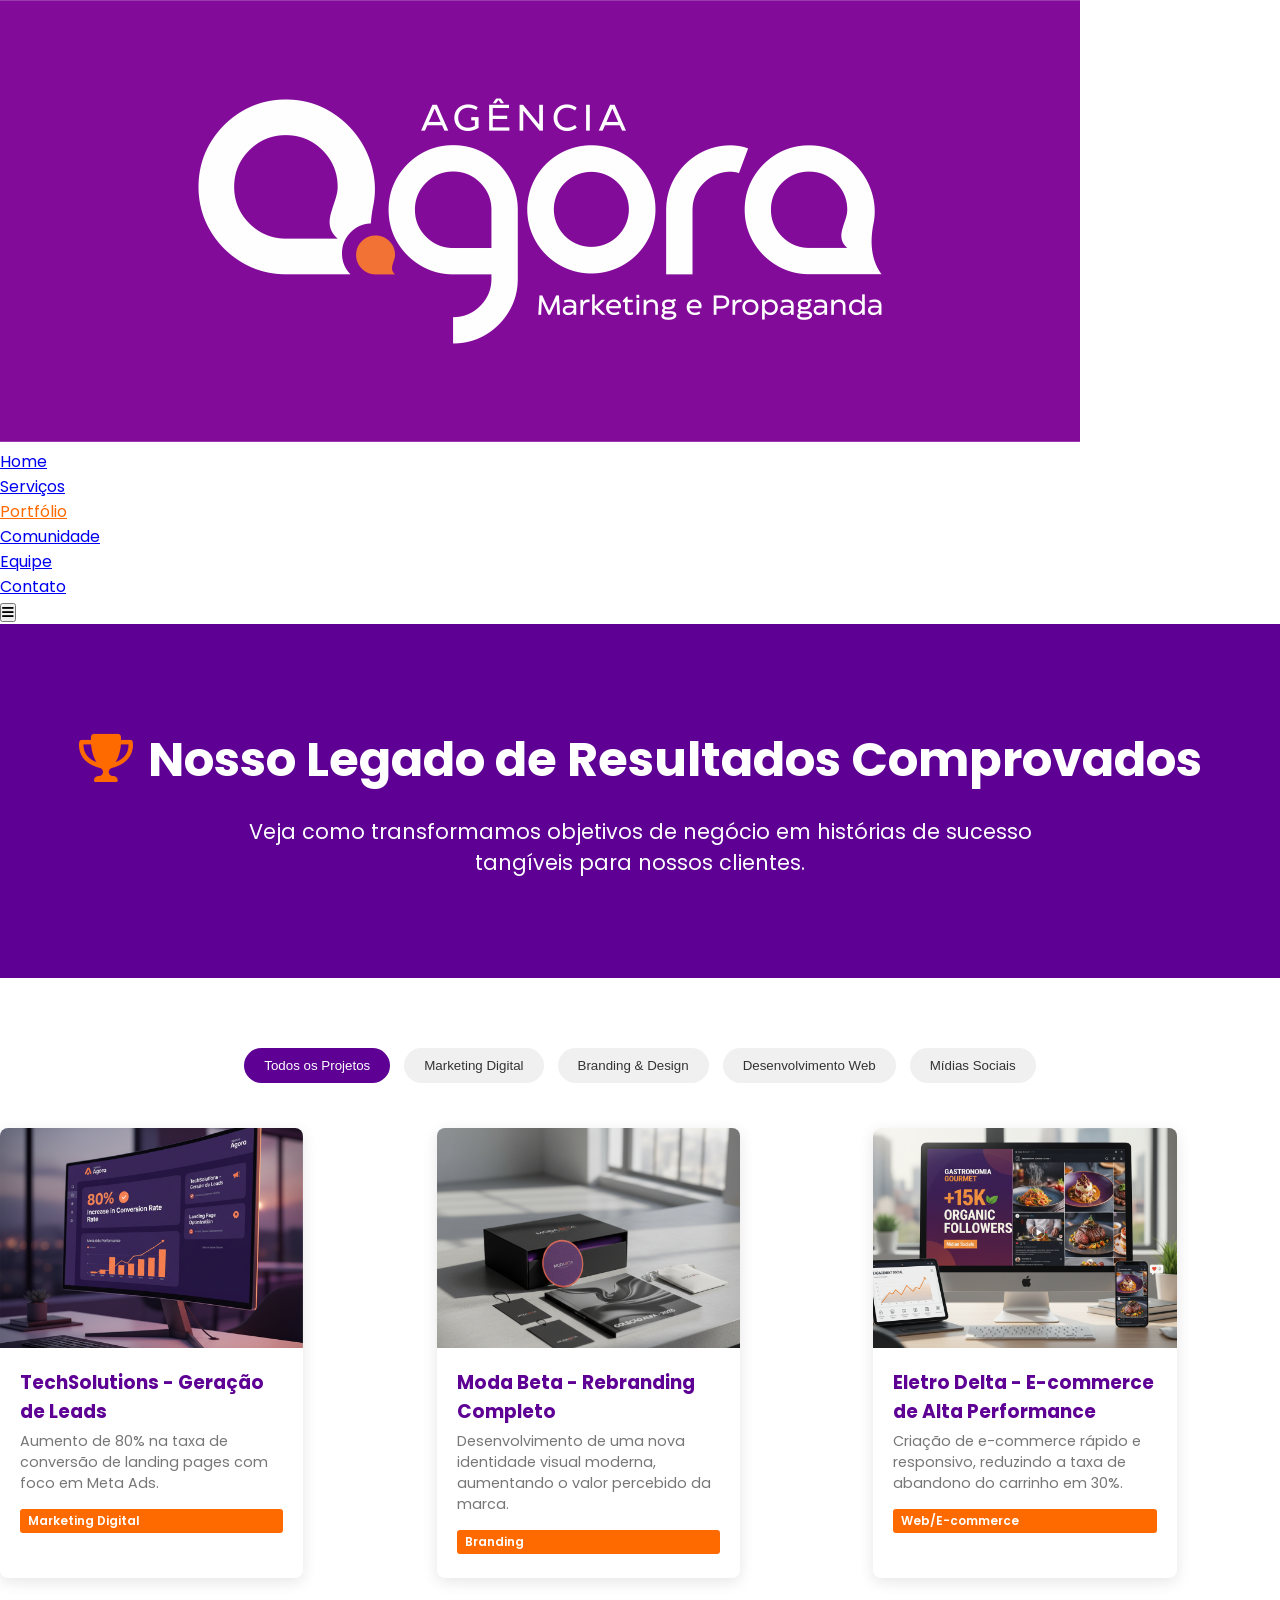
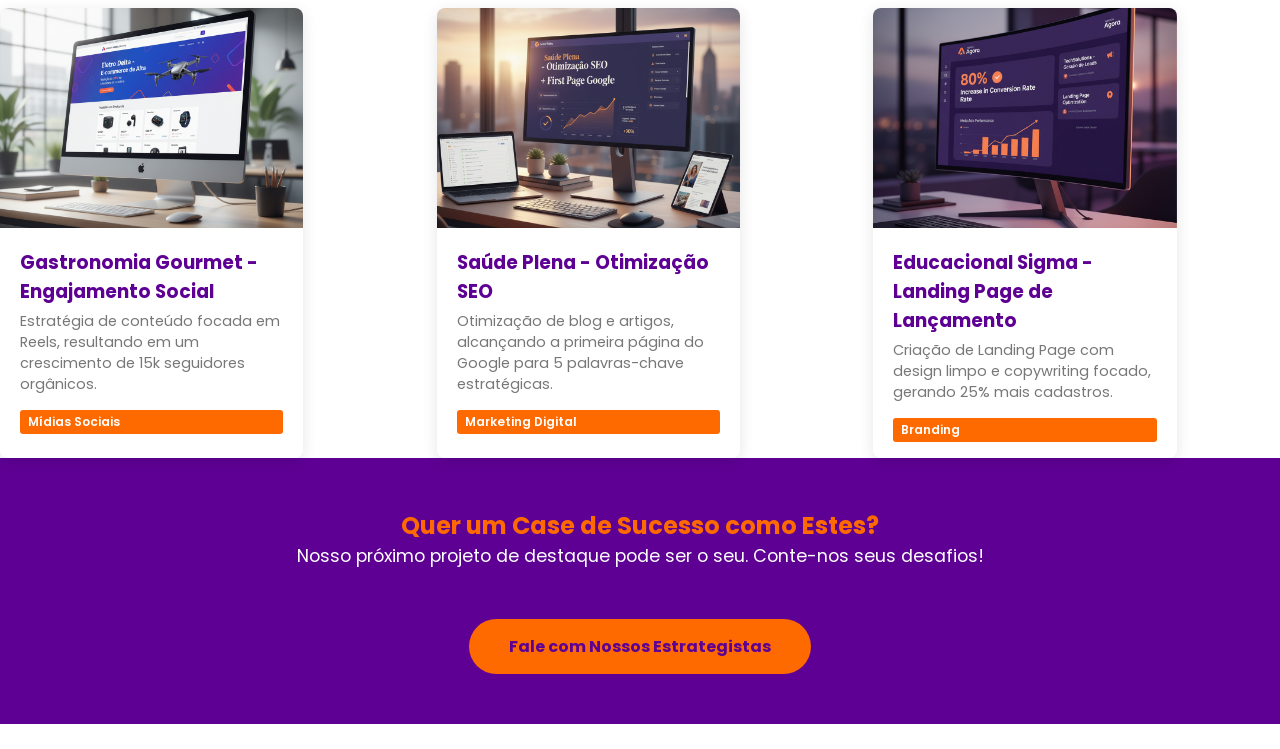
<file: portfolio.html>
<!DOCTYPE html>
<html lang="pt-BR">
<head>
    <meta charset="UTF-8">
    <meta name="viewport" content="width=device-width, initial-scale=1.0">
    <title>Portfólio de Sucesso | Agência Agora</title>
    <link rel="icon" type="image/x-icon" href="fivicon.png">
    
    <link rel="stylesheet" href="style.css">
    <link href="https://fonts.googleapis.com/css2?family=Poppins:wght@300;400;600;700&display=swap" rel="stylesheet">
    <link rel="stylesheet" href="https://cdnjs.cloudflare.com/ajax/libs/font-awesome/6.0.0-beta3/css/all.min.css">
    
    <style>
        :root {
            --laranja-destaque: #ff6a00; 
            --roxo-principal: #5e0094; 
            --branco: #ffffff;
            --cinza-claro: #f0f0f0;
            --cinza-medio: #333333;
        }

        /* === ESTILIZAÇÃO DOS BOTÕES (ANIMAÇÃO ADICIONADA AQUI) === */
        /* Estilo padrão para o botão CTA na navegação e na seção CTA */
        .btn-cta-nav {
            /* Transição suave para a animação */
            transition: background-color 0.3s ease, color 0.3s ease, transform 0.3s ease, box-shadow 0.3s ease; 
            border: none;
        }

        /* Efeito ao passar o mouse (Hover) */
        .btn-cta-nav:hover {
            /* Inverte as cores (usando o estilo da página de Serviços como base) */
            background-color: var(--roxo-principal) !important; 
            color: var(--branco) !important; 
            transform: translateY(-2px); 
            box-shadow: 0 4px 8px rgba(0, 0, 0, 0.3);
        }
        /* Garantindo o hover específico para o botão no CTA final */
        .cta-portfolio .btn-cta-nav:hover {
            background-color: var(--roxo-principal) !important;
            color: var(--branco) !important;
        }

        /* Ajuste no Nav para o link ativo */
        .nav ul li a[href="portfolio.html"] { color: var(--laranja-destaque); } 
        
        /* === Seção de Filtros === */
        .filtros-container {
            text-align: center;
            margin-bottom: 40px;
        }
        .filtro-btn {
            background-color: var(--cinza-claro);
            color: var(--cinza-medio);
            border: none;
            padding: 10px 20px;
            margin: 5px;
            border-radius: 20px;
            cursor: pointer;
            font-weight: 500;
            transition: background-color 0.3s, color 0.3s;
        }
        .filtro-btn:hover, .filtro-btn.active {
            background-color: var(--roxo-principal);
            color: var(--branco);
        }

        /* === Galeria de Projetos (Grid) === */
        .projetos-galeria {
            display: grid;
            grid-template-columns: repeat(auto-fit, minmax(320px, 1fr));
            gap: 30px;
        }
        .projeto-card {
            background-color: var(--branco);
            border-radius: 8px;
            overflow: hidden;
            box-shadow: 0 4px 15px rgba(0, 0, 0, 0.1);
            position: relative;
            transition: transform 0.3s, box-shadow 0.3s;
        }
        .projeto-card:hover {
            transform: translateY(-5px);
            box-shadow: 0 10px 25px rgba(0, 0, 0, 0.2);
        }
        
        /* Imagem do Projeto (substitua por suas imagens reais) */
        .projeto-card img {
            width: 100%;
            height: 220px;
            object-fit: cover;
        }

        .projeto-info {
            padding: 20px;
        }
        .projeto-info h3 {
            color: var(--roxo-principal);
            margin-bottom: 5px;
        }
        .projeto-info p {
            color: #777;
            font-size: 0.9em;
            margin-bottom: 15px;
        }
        .projeto-info .tag {
            display: inline-block;
            background-color: var(--laranja-destaque);
            color: var(--branco);
            font-size: 0.75em;
            padding: 3px 8px;
            border-radius: 3px;
            font-weight: 600;
        }
        
        /* CTA Final (Reutiliza estilo da Comunidade, mas com cor de fundo diferente) */
        .cta-portfolio {
            background-color: var(--roxo-principal);
            color: var(--branco);
            padding: 50px 0;
            text-align: center;
        }
        .cta-portfolio h2 {
            color: var(--laranja-destaque);
        }
        .cta-portfolio .btn-cta-nav {
            background-color: var(--laranja-destaque);
            color: var(--roxo-principal);
            margin-top: 20px;
            padding: 15px 40px; 
            border-radius: 50px;
            font-weight: 700;
        }
            .headli {
            font-size: 3em;
            font-weight: 700;
        }
    </style>
</head>
<body>
    <header class="header">
        <div class="container">
            <div class="logo">
                <img src="AGENCIA AGORA_LOGO_001.png" alt="Logo Agência Agora">
            </div>
            <nav class="nav" id="main-nav">
                <ul>
                    <li><a href="index.html">Home</a></li>
                    <li><a href="servicos.html">Serviços</a></li>
                    <li><a href="portfolio.html" class="active">Portfólio</a></li>
                    <li><a href="comunidade.html">Comunidade</a></li> 
                    <li><a href="equipe.html">Equipe</a></li>
                    <li><a href="https://api.whatsapp.com/send?phone= (86) 98152-4100" class="btn-cta-nav">Contato</a></li>
                </ul>
            </nav>
            <button class="menu-toggle" id="menu-toggle"><i class="fas fa-bars"></i></button>
        </div>
    </header>

    <section class="section page-header" style="background-color: var(--roxo-principal); color: var(--branco); padding: 100px 0;">
        <div class="container">
            <h1 class="headli" style="color: var(--branco); text-align: center;"><i class="fas fa-trophy" style="color: var(--laranja-destaque); margin-right: 15px;"></i>Nosso Legado de Resultados Comprovados</h1>
            <p style="text-align: center; font-size: 1.3em; max-width: 800px; margin: 0 auto; margin-top: 20px;">
                Veja como transformamos objetivos de negócio em histórias de sucesso tangíveis para nossos clientes.
            </p>
        </div>
    </section>
    
    <section id="galeria-portfolio" class="section">
        <div class="container">
            <h2 class="section-title" style="text-align: center; margin-bottom: 30px;">Projetos em Destaque</h2>
            
            <div class="filtros-container">
                <button class="filtro-btn active" data-filter="all">Todos os Projetos</button>
                <button class="filtro-btn" data-filter="marketing">Marketing Digital</button>
                <button class="filtro-btn" data-filter="branding">Branding & Design</button>
                <button class="filtro-btn" data-filter="web">Desenvolvimento Web</button>
                <button class="filtro-btn" data-filter="social">Mídias Sociais</button>
            </div>

            <div class="projetos-galeria">
                
                <div class="projeto-card" data-category="marketing">
                    <img src="port1.png" alt="Campanha de Tráfego Pago">
                    <div class="projeto-info">
                        <h3>TechSolutions - Geração de Leads</h3>
                        <p>Aumento de 80% na taxa de conversão de landing pages com foco em Meta Ads.</p>
                        <span class="tag">Marketing Digital</span>
                    </div>
                </div>

                <div class="projeto-card" data-category="branding">
                    <img src="port2.png" alt="Nova Identidade Visual">
                    <div class="projeto-info">
                        <h3>Moda Beta - Rebranding Completo</h3>
                        <p>Desenvolvimento de uma nova identidade visual moderna, aumentando o valor percebido da marca.</p>
                        <span class="tag">Branding</span>
                    </div>
                </div>
                
                <div class="projeto-card" data-category="web">
                    <img src="port3.png" alt="Website E-commerce">
                    <div class="projeto-info">
                        <h3>Eletro Delta - E-commerce de Alta Performance</h3>
                        <p>Criação de e-commerce rápido e responsivo, reduzindo a taxa de abandono do carrinho em 30%.</p>
                        <span class="tag">Web/E-commerce</span>
                    </div>
                </div>

                <div class="projeto-card" data-category="social">
                    <img src="port4.png" alt="Estratégia de Conteúdo">
                    <div class="projeto-info">
                        <h3>Gastronomia Gourmet - Engajamento Social</h3>
                        <p>Estratégia de conteúdo focada em Reels, resultando em um crescimento de 15k seguidores orgânicos.</p>
                        <span class="tag">Mídias Sociais</span>
                    </div>
                </div>
                
                <div class="projeto-card" data-category="marketing">
                    <img src="port5.png" alt="Otimização SEO">
                    <div class="projeto-info">
                        <h3>Saúde Plena - Otimização SEO</h3>
                        <p>Otimização de blog e artigos, alcançando a primeira página do Google para 5 palavras-chave estratégicas.</p>
                        <span class="tag">Marketing Digital</span>
                    </div>
                </div>
                
                <div class="projeto-card" data-category="branding web">
                    <img src="port6.png" alt="Landing Page">
                    <div class="projeto-info">
                        <h3>Educacional Sigma - Landing Page de Lançamento</h3>
                        <p>Criação de Landing Page com design limpo e copywriting focado, gerando 25% mais cadastros.</p>
                        <span class="tag">Branding</span>
                    </div>
                </div>

            </div>
        </div>
    </section>

    <section class="cta-portfolio">
        <div class="container">
            <h2>Quer um Case de Sucesso como Estes?</h2>
            <p style="font-size: 1.1em; margin-bottom: 30px;">Nosso próximo projeto de destaque pode ser o seu. Conte-nos seus desafios!</p>
            
            <a href="https://api.whatsapp.com/send?phone= (86) 98152-4100" class="btn-cta-nav" style="text-decoration: none; display: inline-block;">Fale com Nossos Estrategistas</a>
        </div>
    </section>

    <footer class="footer">
        <div class="containerserv">
               <p>&copy; 2025 Agência Agora. Todos os direitos reservados. | Privacidade</p>
        </div>
    </footer>
    <script src="script.js"></script>
    <script>
        // NOTE: Este é o JavaScript necessário para fazer os filtros funcionarem.
        document.addEventListener('DOMContentLoaded', function() {
            const filterBtns = document.querySelectorAll('.filtro-btn');
            const projectCards = document.querySelectorAll('.projeto-card');

            filterBtns.forEach(btn => {
                btn.addEventListener('click', () => {
                    // Remove active de todos e adiciona no clicado
                    filterBtns.forEach(b => b.classList.remove('active'));
                    btn.classList.add('active');

                    const filterValue = btn.getAttribute('data-filter');

                    projectCards.forEach(card => {
                        const cardCategory = card.getAttribute('data-category');
                        
                        if (filterValue === 'all' || cardCategory.includes(filterValue)) {
                            card.style.display = 'block'; // Mostra o card
                        } else {
                            card.style.display = 'none'; // Esconde o card
                        }
                    });
                });
            });
        });
    </script>
</body>
</html>
</file>
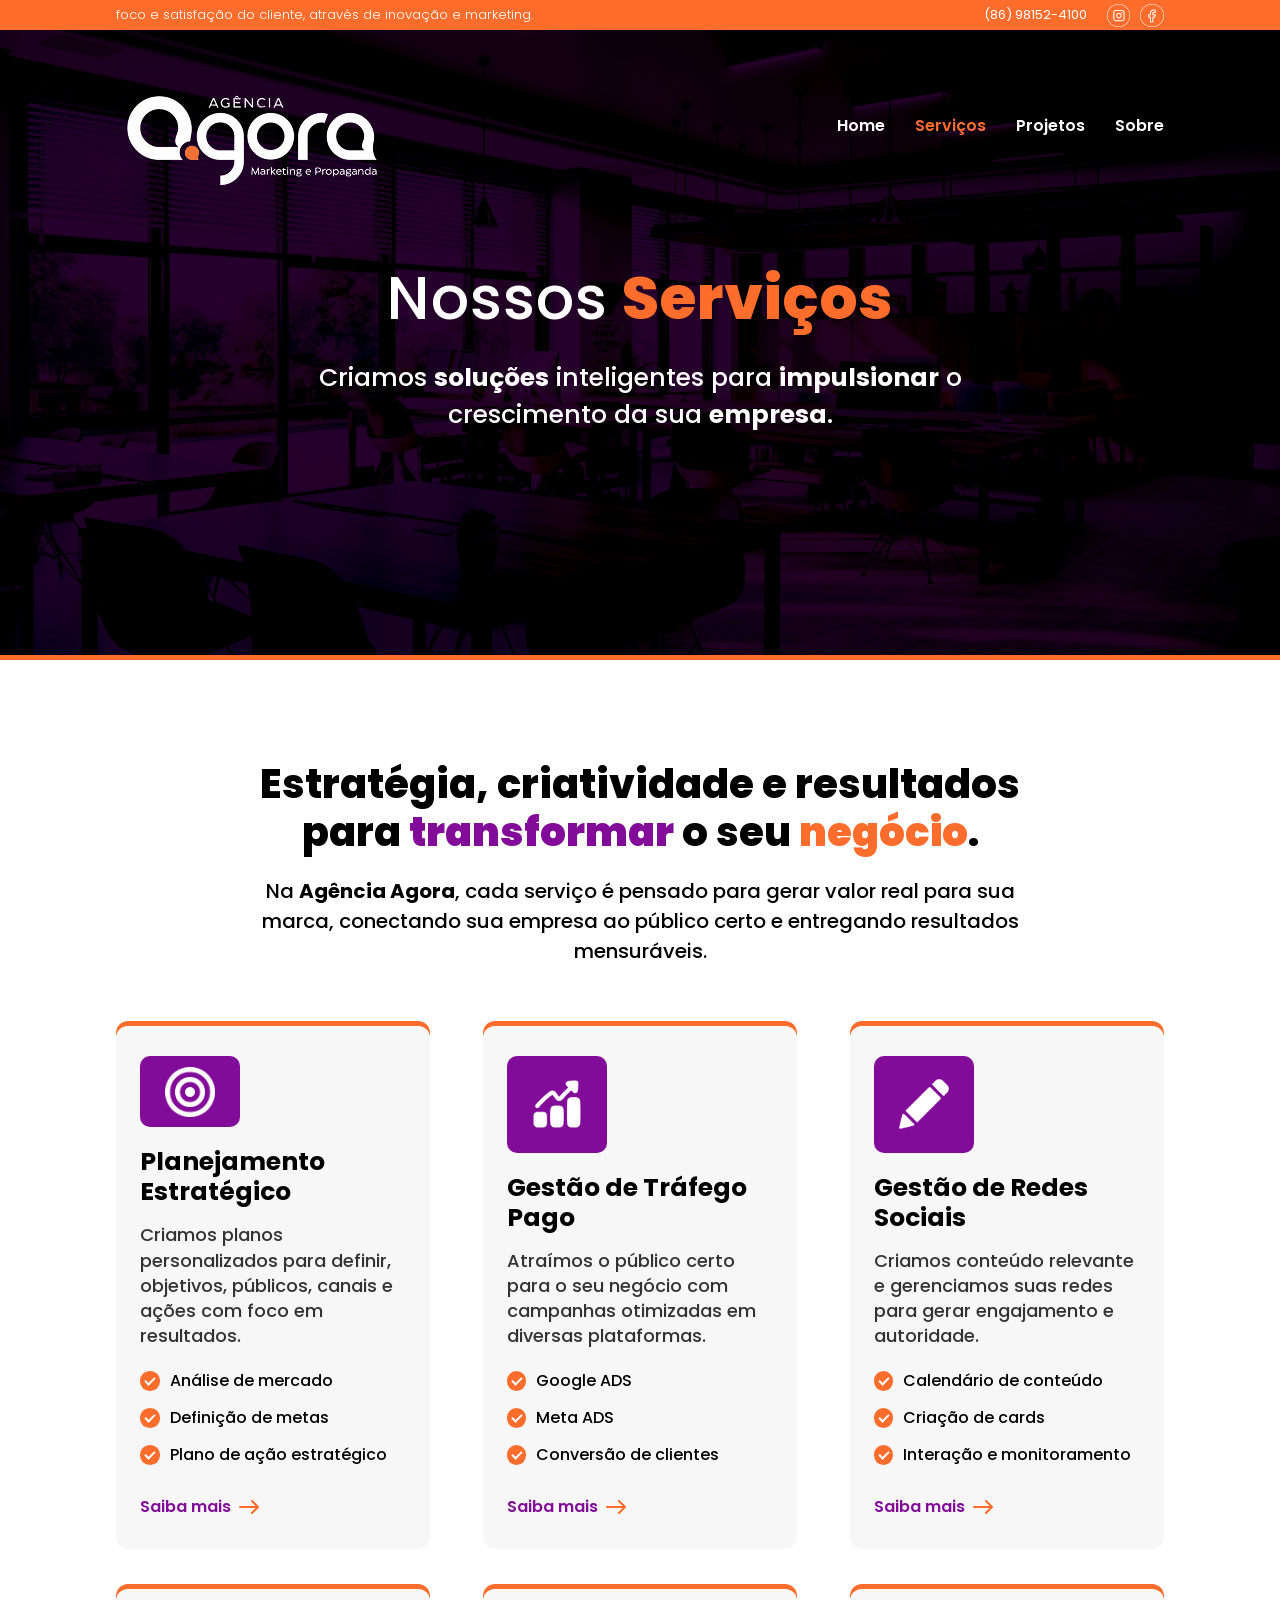
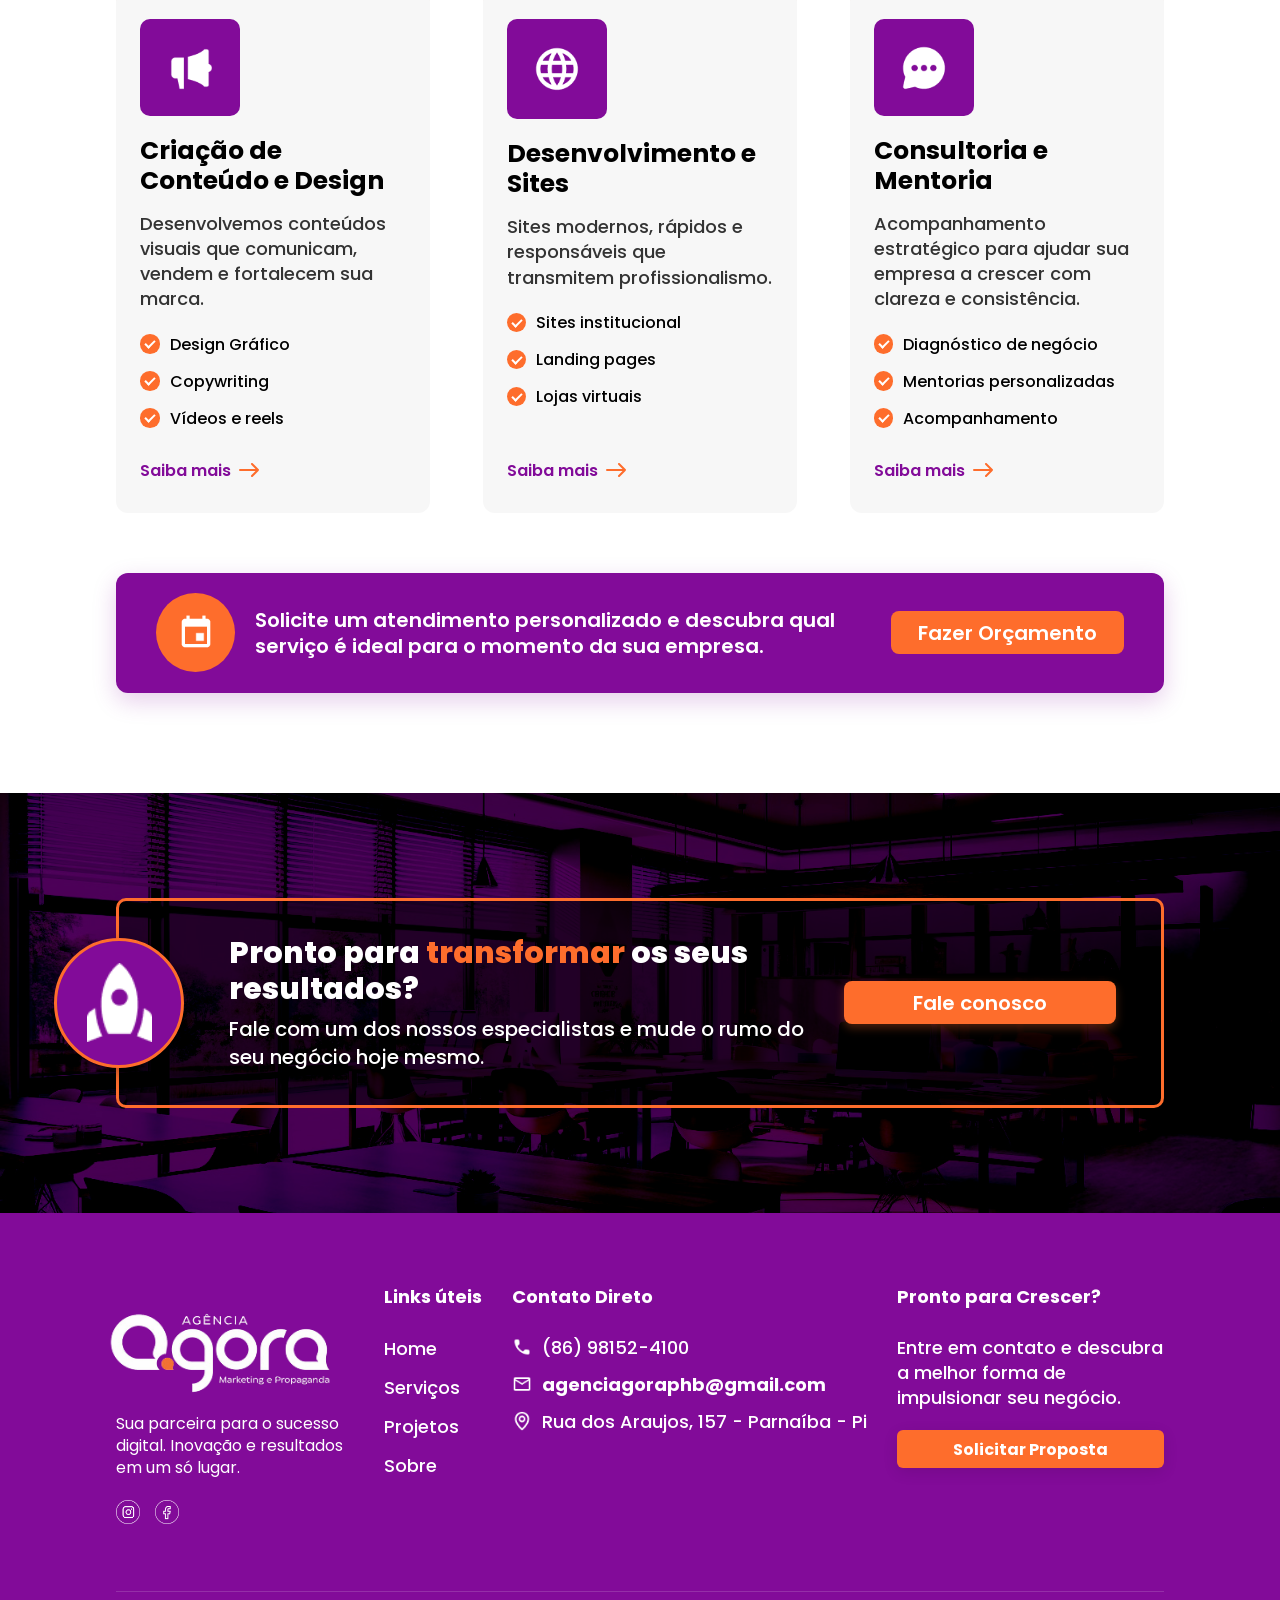
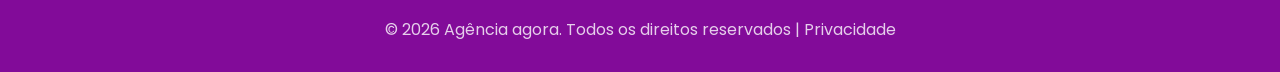
<file: servicos.html>
<!DOCTYPE html>
<html lang="pt-br">

<head>
    <meta charset="UTF-8">
    <meta name="viewport" content="width=device-width, initial-scale=1.0">
    <title>Agência Agora - Nossos Serviços</title>
    <link href="https://fonts.googleapis.com/css2?family=Poppins:wght@300;400;600;700&display=swap" rel="stylesheet">
    <link rel="stylesheet" href="style.css">
</head>

<body>

    <div class="top-header">
        <div class="grid-container">
            <span class="left-text">foco e satisfação do cliente, através de inovação e marketing.</span>
            <div class="right-info">
                <span>(86) 98152-4100</span>
                <div class="social-icons">
                    <img src="iconinstagram.png" alt="Instagram">
                    <img src="iconface.png" alt="Facebook">
                </div>
            </div>
        </div>
    </div>

    <div class="hero-servicos-wrapper">
        <section class="hero-container-servicos">

            <header class="main-header">
                <div class="grid-container flex-header">
                    <img src="agenciagora.png" alt="Agência Agora" class="logo">
                    <nav>
                        <ul>
                            <li><a href="index.html">Home</a></li>
                            <li><a href="servicos.html" class="active">Serviços</a></li>
                            <li><a href="projetos.html">Projetos</a></li>
                            <li><a href="sobre.html">Sobre</a></li>
                        </ul>
                    </nav>
                </div>
            </header>

            <main class="main-servicos">
                <div class="grid-container">
                    <div class="servicos-hero-content">
                        <h1 class="servicos-titulo">
                            <span class="weight-medium">Nossos</span>
                            <span class="weight-extrabold color-orange">Serviços</span>
                        </h1>

                        <p class="servicos-subtitulo">
                            Criamos <span class="weight-bold">soluções</span> inteligentes para
                            <span class="weight-bold">impulsionar</span> o crescimento da sua
                            <span class="weight-bold">empresa</span>.
                        </p>
                    </div>
                </div>
            </main>

        </section>
    </div>

    <section class="section-servicos-grade">
        <div class="grid-container">

            <div class="servicos-grade-header">
                <h2 class="grade-titulo">
                    Estratégia, criatividade e resultados para <span class="text-purple-black">transformar</span> o seu
                    <span class="text-orange-black">negócio</span>.
                </h2>
                <p class="grade-subtitulo">
                    Na <span class="text-bold-agency">Agência Agora</span>, cada serviço é pensado para gerar valor real
                    para sua marca, conectando sua empresa ao público certo e entregando resultados mensuráveis.
                </p>
            </div>

            <div class="servicos-cards-grid">

                <div class="servico-card-item">
                    <div class="card-icon-square">
                        <img src="iconplanejamento.png" alt="Gestão de Tráfego Pago">
                    </div>
                    <h3>Planejamento
                        Estratégico </h3>
                    <p>Criamos planos personalizados para
                        definir, objetivos, públicos, canais e ações com foco em resultados.</p>
                    <ul class="card-checklist">
                        <li><span class="check-icon"></span>Análise de mercado</li>
                        <li><span class="check-icon"></span>Definição de metas</li>
                        <li><span class="check-icon"></span> Plano de ação estratégico</li>
                    </ul>
                    <a href="#" target="_blank" class="card-link-saibamais">
                        Saiba mais
                        <svg class="arrow-orange" width="21" height="14" viewBox="0 0 21 14" fill="none"
                            xmlns="http://www.w3.org/2000/svg">
                            <path d="M1 7H19M19 7L13 1M19 7L13 13" stroke="#FE6D2C" stroke-width="2"
                                stroke-linecap="round" stroke-linejoin="round" />
                        </svg>
                    </a>
                </div>

                <div class="servico-card-item">
                    <div class="card-icon-square">
                        <img src="icontrafego.png" alt="Gestão de Tráfego Pago">
                    </div>
                    <h3>Gestão de Tráfego Pago</h3>
                    <p>Atraímos o público certo para o seu negócio com campanhas otimizadas em diversas plataformas.</p>
                    <ul class="card-checklist">
                        <li><span class="check-icon"></span> Google ADS</li>
                        <li><span class="check-icon"></span> Meta ADS</li>
                        <li><span class="check-icon"></span> Conversão de clientes</li>
                    </ul>
                    <a href="#" target="_blank" class="card-link-saibamais">
                        Saiba mais
                        <svg class="arrow-orange" width="21" height="14" viewBox="0 0 21 14" fill="none"
                            xmlns="http://www.w3.org/2000/svg">
                            <path d="M1 7H19M19 7L13 1M19 7L13 13" stroke="#FE6D2C" stroke-width="2"
                                stroke-linecap="round" stroke-linejoin="round" />
                        </svg>
                    </a>
                </div>

                <div class="servico-card-item">
                    <div class="card-icon-square">
                        <img src="iconredes.png" alt="Gestão de Redes Sociais">
                    </div>
                    <h3>Gestão de Redes Sociais</h3>
                    <p>Criamos conteúdo relevante e gerenciamos suas redes para gerar engajamento e autoridade.</p>
                    <ul class="card-checklist">
                        <li><span class="check-icon"></span> Calendário de conteúdo</li>
                        <li><span class="check-icon"></span> Criação de cards</li>
                        <li><span class="check-icon"></span> Interação e monitoramento</li>
                    </ul>
                    <a href="#" target="_blank" class="card-link-saibamais">
                        Saiba mais
                        <svg class="arrow-orange" width="21" height="14" viewBox="0 0 21 14" fill="none"
                            xmlns="http://www.w3.org/2000/svg">
                            <path d="M1 7H19M19 7L13 1M19 7L13 13" stroke="#FE6D2C" stroke-width="2"
                                stroke-linecap="round" stroke-linejoin="round" />
                        </svg>
                    </a>
                </div>

                <div class="servico-card-item">
                    <div class="card-icon-square">
                        <img src="iconmegafone.png" alt="Criação de Conteúdo e Design">
                    </div>
                    <h3>Criação de Conteúdo e Design</h3>
                    <p>Desenvolvemos conteúdos visuais que comunicam, vendem e fortalecem sua marca.</p>
                    <ul class="card-checklist">
                        <li><span class="check-icon"></span> Design Gráfico</li>
                        <li><span class="check-icon"></span> Copywriting</li>
                        <li><span class="check-icon"></span> Vídeos e reels</li>
                    </ul>
                    <a href="#" target="_blank" class="card-link-saibamais">
                        Saiba mais
                        <svg class="arrow-orange" width="21" height="14" viewBox="0 0 21 14" fill="none"
                            xmlns="http://www.w3.org/2000/svg">
                            <path d="M1 7H19M19 7L13 1M19 7L13 13" stroke="#FE6D2C" stroke-width="2"
                                stroke-linecap="round" stroke-linejoin="round" />
                        </svg>
                    </a>
                </div>

                <div class="servico-card-item">
                    <div class="card-icon-square">
                        <img src="iconsites.png" alt="Desenvolvimento e Sites">
                    </div>
                    <h3>Desenvolvimento e Sites</h3>
                    <p>Sites modernos, rápidos e responsáveis que transmitem profissionalismo.</p>
                    <ul class="card-checklist">
                        <li><span class="check-icon"></span> Sites institucional</li>
                        <li><span class="check-icon"></span> Landing pages</li>
                        <li><span class="check-icon"></span> Lojas virtuais</li>
                    </ul>
                    <a href="#" target="_blank" class="card-link-saibamais">
                        Saiba mais
                        <svg class="arrow-orange" width="21" height="14" viewBox="0 0 21 14" fill="none"
                            xmlns="http://www.w3.org/2000/svg">
                            <path d="M1 7H19M19 7L13 1M19 7L13 13" stroke="#FE6D2C" stroke-width="2"
                                stroke-linecap="round" stroke-linejoin="round" />
                        </svg>
                    </a>
                </div>

                <div class="servico-card-item">
                    <div class="card-icon-square">
                        <img src="iconbalao.png" alt="Consultoria e Mentoria">
                    </div>
                    <h3>Consultoria e Mentoria</h3>
                    <p>Acompanhamento estratégico para ajudar sua empresa a crescer com clareza e consistência.</p>
                    <ul class="card-checklist">
                        <li><span class="check-icon"></span> Diagnóstico de negócio</li>
                        <li><span class="check-icon"></span> Mentorias personalizadas</li>
                        <li><span class="check-icon"></span> Acompanhamento</li>
                    </ul>
                    <a href="#" target="_blank" class="card-link-saibamais">
                        Saiba mais
                        <svg class="arrow-orange" width="21" height="14" viewBox="0 0 21 14" fill="none"
                            xmlns="http://www.w3.org/2000/svg">
                            <path d="M1 7H19M19 7L13 1M19 7L13 13" stroke="#FE6D2C" stroke-width="2"
                                stroke-linecap="round" stroke-linejoin="round" />
                        </svg>
                    </a>
                </div>

            </div>

            <div class="servicos-orcamento-banner">
                <div class="banner-left-content">
                    <div class="banner-circle-icon">
                        <img src="iconcalendario.png" alt="Ícone Agenda">
                    </div>
                    <p>Solicite um atendimento personalizado e descubra qual serviço é ideal para o momento da sua
                        empresa.</p>
                </div>
                <a href="#" target="_blank" class="btn-banner-orcamento">Fazer Orçamento</a>
            </div>

        </div>
    </section>
     <!-- NOVA SEÇÃO: BANNER INSPIRACIONAL (SALA) -->
    <section class="section-banner-sala">
        <div class="banner-sala-overlay">
            <div class="banner-vazado-laranja">
                <div class="foguete-elipse">
                    <!-- Ícone do foguete (pode ser uma imagem svg ou png) -->
                    <img src="foguete.png" alt="Foguete" class="foguete-icon">
                </div>
                <div class="banner-sala-content">
                    <h2 class="banner-sala-titulo">Pronto para <span class="text-orange-bold">transformar</span> os seus resultados?</h2>
                    <p class="banner-sala-subtitulo">Fale com um dos nossos especialistas e mude o rumo do seu negócio hoje mesmo.</p>
                </div>
                <a href="#" target="_blank" class="btn-banner-sala">Fale conosco</a>
            </div>
        </div>
    </section>
    <!-- Seção Rodapé (Footer) -->
<footer class="main-footer">
    <div class="grid-container">
        <div class="footer-columns">
            
            <!-- Coluna 1: Logo, Frase Institucional e Redes -->
            <div class="footer-col col-brand">
                <img src="agenciagora.png" alt="Agência Agora" class="footer-logo">
                <p class="footer-tagline">Sua parceira para o sucesso digital. Inovação e resultados em um só lugar.</p>
                <div class="footer-socials">
                    <a href="#"><img src="iconinstagram.png" alt="Instagram"></a>
                    <a href="#"><img src="iconface.png" alt="Facebook"></a>
                </div>
            </div>

            <!-- Coluna 2: Links Úteis -->
            <div class="footer-col col-links">
                <h4 class="footer-title">Links úteis</h4>
                <ul>
                    <li><a href="#home">Home</a></li>
                    <li><a href="#servicos">Serviços</a></li>
                    <li><a href="#projetos">Projetos</a></li>
                    <li><a href="#sobre">Sobre</a></li>
                </ul>
            </div>

            <!-- Coluna 3: Contato Direto com Linkagens Ativas -->
            <div class="footer-col col-contact">
                <h4 class="footer-title">Contato Direto</h4>
                <ul class="contact-list">
                    <li>
                        <a href="https://api.whatsapp.com/send?phone=5586981524100" target="_blank">
                            <img src="iconwathsaap.png" alt="Telefone" class="contact-icon"> 
                            (86) 98152-4100
                        </a>
                    </li>
                    <li>
                        <a href="mailto:agenciagoraphb@gmail.com">
                            <img src="iconemail.png" alt="E-mail" class="contact-icon"> 
                            <span class="email-bold">agenciagoraphb@gmail.com</span>
                        </a>
                    </li>
                    <li>
                        <a href="https://maps.google.com/?q=Rua+Dos+Araujos,+157+-+Parnaiba+-+Pi" target="_blank">
                            <img src="iconloc.png" alt="Endereço" class="contact-icon"> 
                            Rua dos Araujos, 157 - Parnaíba - Pi
                        </a>
                    </li>
                </ul>
            </div>

            <!-- Coluna 4: CTA Pronto para Crescer -->
            <div class="footer-col col-cta">
                <h4 class="footer-title">Pronto para Crescer?</h4>
                <p class="cta-text">Entre em contato e descubra a melhor forma de impulsionar seu negócio.</p>
                <a href="https://api.whatsapp.com/send?phone=5586981524100" target="_blank" class="btn-footer-solicitar">Solicitar Proposta</a>
            </div>

        </div>

        <!-- Linha da Marca D'água / Direitos Autorais -->
        <div class="footer-bottom">
            <p>&copy; 2026 Agência agora. Todos os direitos reservados | Privacidade</p>
        </div>
    </div>
</footer>
</body>

</html>

</body>

</html>
</file>
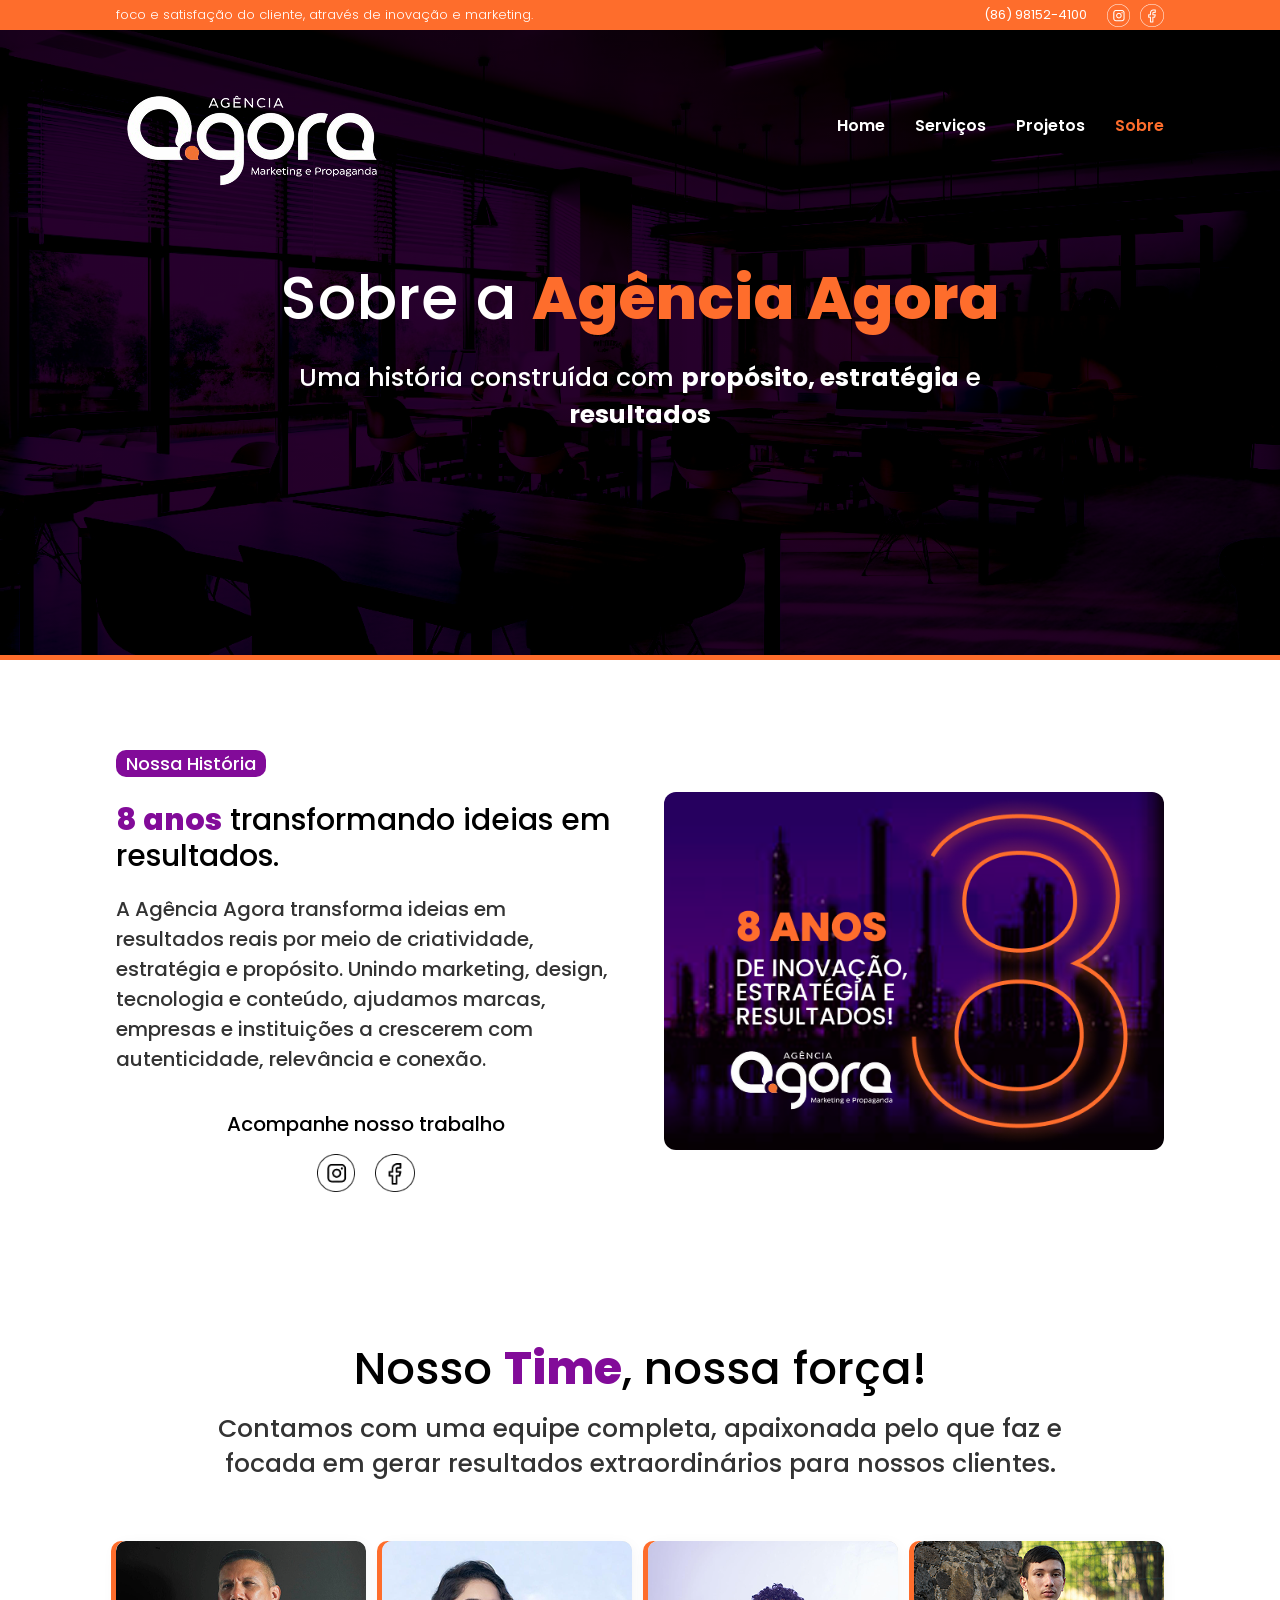
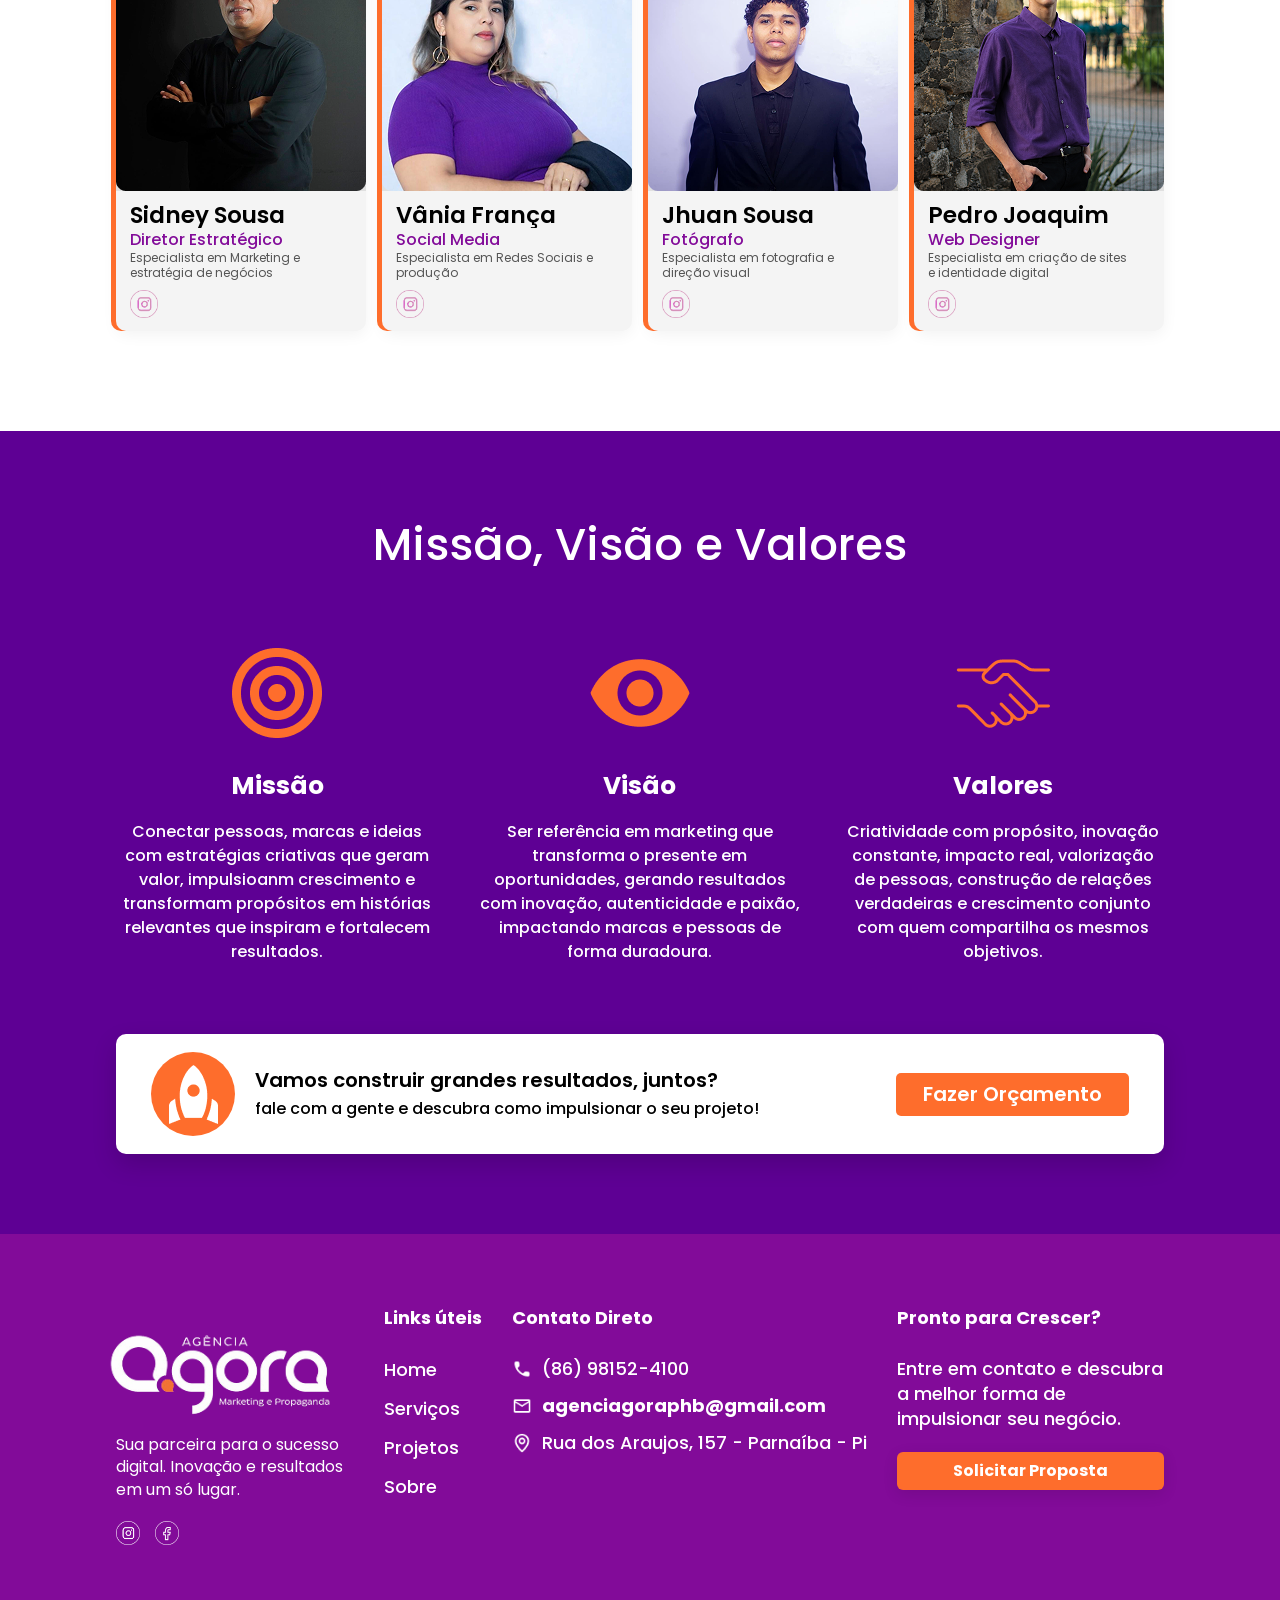
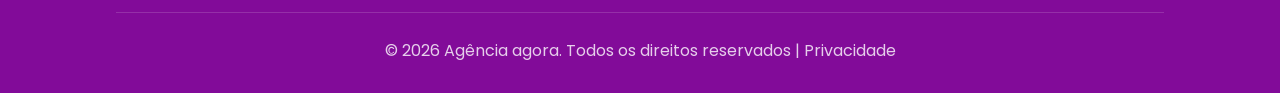
<file: sobre.html>
<!DOCTYPE html>
<html lang="pt-br">

<head>
    <meta charset="UTF-8">
    <meta name="viewport" content="width=device-width, initial-scale=1.0">
    <title>Sobre Nós - Agência Agora</title>
    <link href="https://fonts.googleapis.com/css2?family=Poppins:wght@300;400;500;600;700;800;900&display=swap"
        rel="stylesheet">
    <link rel="stylesheet" href="style.css">
</head>

<body>

    <!-- Top Header -->
    <div class="top-header">
        <div class="grid-container">
            <span class="left-text">foco e satisfação do cliente, através de inovação e marketing.</span>
            <div class="right-info">
                <span>(86) 98152-4100</span>
                <div class="social-icons">
                    <img src="iconinstagram.png" alt="Instagram">
                    <img src="iconface.png" alt="Facebook">
                </div>
            </div>
        </div>
    </div>

    <!-- Hero Header Sobre -->
    <div class="hero-servicos-wrapper">
        <section class="hero-container-servicos">
            <header class="main-header">
                <div class="grid-container flex-header">
                    <img src="agenciagora.png" alt="Agência Agora" class="logo">
                    <nav>
                        <ul>
                            <li><a href="index.html">Home</a></li>
                            <li><a href="servicos.html">Serviços</a></li>
                            <li><a href="projetos.html">Projetos</a></li>
                            <li><a href="sobre.html" class="active">Sobre</a></li>
                        </ul>
                    </nav>
                </div>
            </header>

            <main class="main-servicos">
                <div class="grid-container">
                    <div class="servicos-hero-content">
                        <h1 class="servicos-titulo">
                            <span class="weight-medium">Sobre a</span>
                            <span class="weight-extrabold color-orange">Agência Agora</span>
                        </h1>
                        <p class="servicos-subtitulo">
                            Uma história construída com <span class="weight-bold">propósito, estratégia</span> e
                            <span class="weight-bold">resultados</span>
                        </p>
                    </div>
                </div>
            </main>
        </section>
    </div>

    <!-- SEÇÃO PRINCIPAL: NOSSA HISTÓRIA -->
    <section class="section-nossa-historia">
        <div class="grid-container">
            <div class="historia-flex-layout">

                <!-- Lado Esquerdo: Conteúdo Textual e Redes -->
                <div class="historia-info-left">
                    <div class="tag-nossa-historia">Nossa História</div>

                    <h2 class="historia-main-title">
                        <span class="purple-extrabold">8 anos</span> transformando ideias em resultados.
                    </h2>

                    <p class="historia-descricao-p">
                        A Agência Agora transforma ideias em resultados reais por meio de criatividade, estratégia e
                        propósito. Unindo marketing, design, tecnologia e conteúdo, ajudamos marcas, empresas e
                        instituições a crescerem com autenticidade, relevância e conexão.
                    </p>

                    <!-- Trecho atualizado no sobre.html -->
                    <div class="acompanhe-trabalho-wrapper">
                        <p class="acompanhe-texto">Acompanhe nosso trabalho</p>
                        <div class="historia-social-icons">
                            <a href="#" aria-label="Instagram">
                                <img src="iconinstagram.png" alt="Instagram">
                            </a>
                            <a href="#" aria-label="Facebook">
                                <img src="iconface.png" alt="Facebook">
                            </a>
                        </div>
                    </div>
                </div>

                <!-- Lado Direito: Imagem Destaque -->
                <div class="historia-img-right">
                    <img src="imagem.png" alt="8 Anos de Inovação, Estratégia e Resultados">
                </div>

            </div>
        </div>
    </section>

    <!-- SEÇÃO NOSSO TIME -->
    <section class="section-nosso-time">
        <div class="grid-container">

            <div class="time-header">
                <h2 class="time-titulo">Nosso <span class="purple-extrabold">Time</span>, nossa força!</h2>
                <p class="time-subtitulo">Contamos com uma equipe completa, apaixonada pelo que faz e focada em gerar
                    resultados extraordinários para nossos clientes.</p>
            </div>

            <!-- Grid com Cards dos Integrantes -->
            <div class="time-cards-grid">

                <!-- Membro 1 -->
                <div class="membro-card">
                    <div class="membro-foto-area">
                        <img src="sidney.png" alt="Sidney Sousa">
                    </div>
                    <div class="membro-info">
                        <h3 class="membro-nome">Sidney Sousa</h3>
                        <p class="membro-funcao">Diretor Estratégico</p>
                        <p class="membro-subfuncao">Especialista em Marketing e estratégia de negócios</p>
                        <a href="#" class="membro-insta-link" aria-label="Instagram">
                            <img src="iconinstagram.png" alt="Instagram">
                        </a>
                    </div>
                </div>

                <!-- Membro 2 -->
                <div class="membro-card">
                    <div class="membro-foto-area">
                        <img src="vania.png" alt="Vânia França">
                    </div>
                    <div class="membro-info">
                        <h3 class="membro-nome">Vânia França</h3>
                        <p class="membro-funcao">Social Media</p>
                        <p class="membro-subfuncao">Especialista em Redes Sociais e produção</p>
                        <a href="#" class="membro-insta-link" aria-label="Instagram">
                            <img src="iconinstagram.png" alt="Instagram">
                        </a>
                    </div>
                </div>

                <!-- Membro 3 -->
                <div class="membro-card">
                    <div class="membro-foto-area">
                        <img src="jhuan.png" alt="Jhuan Sousa">
                    </div>
                    <div class="membro-info">
                        <h3 class="membro-nome">Jhuan Sousa</h3>
                        <p class="membro-funcao">Fotógrafo</p>
                        <p class="membro-subfuncao">Especialista em fotografia e direção visual</p>
                        <a href="#" class="membro-insta-link" aria-label="Instagram">
                            <img src="iconinstagram.png" alt="Instagram">
                        </a>
                    </div>
                </div>

                <!-- Membro 4 -->
                <div class="membro-card">
                    <div class="membro-foto-area">
                        <img src="pedro.png" alt="Pedro Joaquim">
                    </div>
                    <div class="membro-info">
                        <h3 class="membro-nome">Pedro Joaquim</h3>
                        <p class="membro-funcao">Web Designer</p>
                        <p class="membro-subfuncao">Especialista em criação de sites e identidade digital</p>
                        <a href="#" class="membro-insta-link" aria-label="Instagram">
                            <img src="iconinstagram.png" alt="Instagram">
                        </a>
                    </div>
                </div>

            </div>
        </div>
    </section>
    <!-- SEÇÃO MISSÃO, VISÃO E VALORES -->
<section class="section-missao-visao-valores">
    <div class="grid-container">
        
        <!-- Título da Seção (Fonte 45 Medium) -->
        <h2 class="mvv-titulo-principal">Missão, Visão e Valores</h2>

        <!-- Grid dos 3 Pilares -->
        <div class="mvv-grid">

            <!-- Coluna 1: Missão -->
            <div class="mvv-card">
                <div class="mvv-icon-wrapper">
                    <img src="missao.png" alt="Missão">
                </div>
                <h3 class="mvv-card-titulo">Missão</h3>
                <p class="mvv-card-texto">
                    Conectar pessoas, marcas e ideias com estratégias criativas que geram valor, impulsioanm crescimento e transformam propósitos em histórias relevantes que inspiram e fortalecem resultados.
                </p>
            </div>

            <!-- Coluna 2: Visão -->
            <div class="mvv-card">
                <div class="mvv-icon-wrapper">
                    <img src="visao.png" alt="Visão">
                </div>
                <h3 class="mvv-card-titulo">Visão</h3>
                <p class="mvv-card-texto">
                    Ser referência em marketing que transforma o presente em oportunidades, gerando resultados com inovação, autenticidade e paixão, impactando marcas e pessoas de forma duradoura.
                </p>
            </div>

            <!-- Coluna 3: Valores -->
            <div class="mvv-card">
                <div class="mvv-icon-wrapper">
                    <img src="valores.png" alt="Valores">
                </div>
                <h3 class="mvv-card-titulo">Valores</h3>
                <p class="mvv-card-texto">
                    Criatividade com propósito, inovação constante, impacto real, valorização de pessoas, construção de relações verdadeiras e crescimento conjunto com quem compartilha os mesmos objetivos.
                </p>
            </div>

        </div>

        <!-- Banner Retângulo Branco (1048x120 | Corner 10) -->
        <div class="mvv-banner-branco">
            <div class="mvv-banner-left">
                <!-- Círculo Laranja (84x84) -->
                <div class="mvv-circulo-laranja">
                    <!-- Ícone Foguete (49x59) -->
                    <img src="foguete.png" alt="Foguete" class="mvv-icon-foguete">
                </div>
                <div class="mvv-banner-textos">
                    <!-- Título Principal (20 Semibold) -->
                    <h4 class="mvv-banner-titulo">Vamos construir grandes resultados, juntos?</h4>
                    <!-- Subtítulo (16 Medium) -->
                    <p class="mvv-banner-subtitulo">fale com a gente e descubra como impulsionar o seu projeto!</p>
                </div>
            </div>

            <!-- Botão (233x43 | Corner 5 | Fonte 20 Semibold) -->
            <a href="#" class="mvv-btn-orcamento">Fazer Orçamento</a>
        </div>

    </div>
</section>
<footer class="main-footer">
    <div class="grid-container">
        <div class="footer-columns">
            
            <!-- Coluna 1: Logo, Frase Institucional e Redes -->
            <div class="footer-col col-brand">
                <img src="agenciagora.png" alt="Agência Agora" class="footer-logo">
                <p class="footer-tagline">Sua parceira para o sucesso digital. Inovação e resultados em um só lugar.</p>
                <div class="footer-socials">
                    <a href="#"><img src="iconinstagram.png" alt="Instagram"></a>
                    <a href="#"><img src="iconface.png" alt="Facebook"></a>
                </div>
            </div>

            <!-- Coluna 2: Links Úteis -->
            <div class="footer-col col-links">
                <h4 class="footer-title">Links úteis</h4>
                <ul>
                    <li><a href="#home">Home</a></li>
                    <li><a href="#servicos">Serviços</a></li>
                    <li><a href="#projetos">Projetos</a></li>
                    <li><a href="#sobre">Sobre</a></li>
                </ul>
            </div>

            <!-- Coluna 3: Contato Direto com Linkagens Ativas -->
            <div class="footer-col col-contact">
                <h4 class="footer-title">Contato Direto</h4>
                <ul class="contact-list">
                    <li>
                        <a href="https://api.whatsapp.com/send?phone=5586981524100" target="_blank">
                            <img src="iconwathsaap.png" alt="Telefone" class="contact-icon"> 
                            (86) 98152-4100
                        </a>
                    </li>
                    <li>
                        <a href="mailto:agenciagoraphb@gmail.com">
                            <img src="iconemail.png" alt="E-mail" class="contact-icon"> 
                            <span class="email-bold">agenciagoraphb@gmail.com</span>
                        </a>
                    </li>
                    <li>
                        <a href="https://maps.google.com/?q=Rua+Dos+Araujos,+157+-+Parnaiba+-+Pi" target="_blank">
                            <img src="iconloc.png" alt="Endereço" class="contact-icon"> 
                            Rua dos Araujos, 157 - Parnaíba - Pi
                        </a>
                    </li>
                </ul>
            </div>

            <!-- Coluna 4: CTA Pronto para Crescer -->
            <div class="footer-col col-cta">
                <h4 class="footer-title">Pronto para Crescer?</h4>
                <p class="cta-text">Entre em contato e descubra a melhor forma de impulsionar seu negócio.</p>
                <a href="https://api.whatsapp.com/send?phone=5586981524100" target="_blank" class="btn-footer-solicitar">Solicitar Proposta</a>
            </div>

        </div>

        <!-- Linha da Marca D'água / Direitos Autorais -->
        <div class="footer-bottom">
            <p>&copy; 2026 Agência agora. Todos os direitos reservados | Privacidade</p>
        </div>
    </div>
</footer>
</body>

</html>
</file>
<file: style.css>
/* --- Reset e Fontes (Como fornecido) --- */
* {
    margin: 0;
    padding: 0;
    box-sizing: border-box;
}

body {
    font-family: 'Poppins', sans-serif;
    color: white;
}

/* --- Definição do Grid Fixado (Como fornecido) --- */
.grid-container {
    width: 1048px; /* (12*80) + (11*8) */
    margin: 0 auto;
    /* Não aplicamos padding aqui para manter as colunas fixas */
}

/* --- Top Header (Barra Laranja - Como fornecido e corrigido) --- */
.top-header {
    background-color: #FE6D2C;
    height: 30px;
    font-size: 13px;
    display: flex;
    align-items: center;
    width: 100%;
}

.top-header .grid-container {
    display: flex;
    justify-content: space-between;
    align-items: center;
}

.right-info {
    display: flex;
    align-items: center;
    gap: 20px;
}

.social-icons {
    display: flex;
    align-items: center;
    gap: 10px;
}

.social-icons img {
    height: 23px; /* Tamanho proporcional à barra de 30px */
    width: auto;
    filter: brightness(0) invert(1); /* Torna os ícones brancos */
}

.left-text {
    font-weight: 300;
}

.phone {
    font-weight: 400;
}

/* --- Menus e Links de Navegação --- */
.main-header nav a {
    text-decoration: none;
    color: white;
    font-weight: 600;
    font-size: 1rem;
    transition: color 0.3s ease;
}

/* Classe que será aplicada na aba aberta (Home, etc) */
.main-header nav a.active {
    color: #FE6D2C !important; /* Laranja da paleta */
}

.main-header nav a:hover {
    color: #FE6D2C;
}

/* --- Seção Hero Principal (Como fornecido) --- */
.hero-container {
    width: 100%;
    height: 823px;
    
    /* Imagem de fundo e overlay */
    background: linear-gradient(rgba(0, 0, 0, 0.7), rgba(0, 0, 0, 0.7)),
                url('sala.jpeg') no-repeat center center;
    background-size: cover;
    
    position: relative;
    display: flex;
    flex-direction: column;
}

/* --- Main Header (Dentro da Hero - Como fornecido) --- */
.main-header {
    padding: 30px 0;
    position: absolute;
    top: 0;
    width: 100%;
    z-index: 10;
}

.flex-header {
    display: flex;
    justify-content: space-between;
    align-items: center;
}

.main-header .logo {
    width: 273px;
    height: 131px;
}

.main-header nav ul {
    list-style: none;
    display: flex;
    gap: 30px;
}

/* --- Conteúdo Central da Hero --- */
.hero-central-content {
    flex-grow: 1;
    display: flex;
    align-items: center; /* Centraliza verticalmente na Hero */
    justify-content: center; /* Centraliza horizontalmente */
    width: 100%;
    z-index: 5;
}

.central-info-grid {
    display: grid;
    grid-template-columns: repeat(12, 80px);
    column-gap: 8px;
    justify-content: center;
}

.hero-text-block {
    grid-column: 1 / 13; /* Ocupa todo o grid para podermos alinhar o conteúdo internamente */
    display: flex;
    flex-direction: column;
    align-items: center; /* Centraliza os blocos de texto e botão no meio da tela */
    text-align: center;  /* Centraliza o texto das frases */
}

.hero-title {
    font-size: 50px;
    font-weight: 500; /* Medium */
    line-height: 50px; /* Conforme solicitado */
    color: white;
    margin-bottom: 15px; /* Aproxima os elements */
}

/* --- Destaques com Dimensões Exatas --- */
.highlight-ideas, .highlight-orange, .highlight-marketing {
    display: inline-flex;
    align-items: center;
    justify-content: center;
    color: white;
    font-weight: 500;
}

.highlight-ideas {
    background-color: #820B99;
    width: 176px;
    height: 47px;
}

.highlight-orange {
    background-color: #FE6D2C;
    width: 302px;
    height: 51px;
}

.highlight-marketing {
    background-color: #820B99;
    width: 293px;
    height: 42px;
}

.hero-subtitle {
    font-size: 25px;
    font-weight: 500; /* Medium */
    color: white;
    margin-bottom: 30px; /* Aproxima do botão */
    line-height: 1.2;
}

/* --- Área de Ação --- */
.action-area {
    display: flex;
    align-items: center;
    justify-content: center;
    gap: 20px; /* Aproxima o botão dos clientes */
}

/* Botão principal da Hero Section - Mudança para o Cinza Padrão com Efeito Hover Laranja Escuro */
.btn-cta {
    display: inline-block;
    padding: 15px 35px;
    background-color: rgba(163, 154, 154, 0.5); /* Cinza com 50% opacidade */
    color: white;
    text-decoration: none;
    font-size: 1.1rem;
    font-weight: 600;
    border-radius: 8px;
    transition: background-color 0.3s ease, transform 0.2s ease;
}

.btn-cta:hover {
    background-color: #e0561f; /* Tom de laranja mais encorpado e escuro na tentativa de clique */
    transform: translateY(-2px);
}

/* --- Texto de Clientes (+100) --- */
.client-info {
    display: flex;
    align-items: center;
    gap: 12px;
    text-align: left; /* Mantém o texto alinhado à esquerda em relação aos rostos */
}

.client-faces {
    height: 40px;
    width: auto;
}

.small-text {
    font-size: 15px;
    font-weight: 500; /* Medium */
    color: white;
    line-height: 1.2;
}

.orange-black {
    color: #FE6D2C; /* Laranja */
    font-weight: 900; /* Black (totalmente negrito) */
}

/* --- Seção de Parceiros --- */
.section-parceiros {
    background-color: #ffffff; /* Fundo branco conforme o frame */
    padding: 60px 0;
    text-align: center;
    border-bottom: 5px solid #FE6D2C; /* Linha laranja de 5px que conecta as seções */
}

.parceiros-title {
    font-size: 30px; /* Tamanho solicitado */
    color: #000000;
    margin-bottom: 40px;
    letter-spacing: -1px;
}

/* Estilização específica das palavras do título */
.text-black {
    font-weight: 900; /* Black Bold */
}

.text-purple-bold {
    color: #820B99; /* Roxo da marca */
    font-weight: 700; /* Bold */
}

.text-medium {
    font-weight: 500; /* Medium */
    color: #000000;
}

/* --- Ajustes do Carrossel para alinhamento --- */
.carousel-container {
    width: 100%;
    overflow: hidden;
    position: relative;
    padding: 20px 0;
}

.carousel-track {
    display: flex;
    align-items: center;
    gap: 50px; /* Espaço entre as logos */
}

.carousel-item {
    flex: 0 0 auto;
    width: 200px; /* Largura base para as logos */
}

.cliente-logo-home img {
    max-width: 180px;
    height: auto;
    filter: grayscale(100%); /* Cinza conforme o frame */
    opacity: 0.5;
    transition: 0.3s ease;
}

.cliente-logo-home img:hover {
    filter: grayscale(0%);
    opacity: 1;
}

/* --- Seção Serviços --- */
.section-servicos {
    background-color: #820B99;
    padding: 80px 0;
    text-align: center;
}

/* Tipografia conforme especificação */
.servicos-title {
    font-size: 45px;
    line-height: 1.1;
    color: white;
    margin-bottom: 10px;
}
.servicos-title .text-black { font-weight: 900; }
.servicos-title .text-orange-extrabold { color: #FE6D2C; font-weight: 800; }

.servicos-subtitle {
    font-size: 20px;
    font-weight: 500;
    color: white;
    margin-bottom: 60px;
}

/* Slider Config (Grid 1048px) */
.slider-wrapper {
    display: flex;
    align-items: center;
    justify-content: center;
    gap: 15px; /* Espaço reduzido para as setas caberem no grid lateral */
}

.servicos-viewport {
    width: 960px; /* 3 cards de 300px + 2 gaps de 30px */
    overflow: hidden;
    padding: 10px 0;
}

.servicos-track {
    display: flex;
    gap: 30px;
    transition: transform 0.6s cubic-bezier(0.4, 0, 0.2, 1);
}

/* Card 300x300 conforme solicitado */
.servico-card {
    flex: 0 0 300px;
    height: 300px;
    background-color: white;
    border-radius: 10px;
    padding: 25px;
    display: flex;
    flex-direction: column;
    align-items: center;
    justify-content: center;
    text-align: center;
    /* Shadow laranja no topo (Eixo Y -5px, Blur 0) */
    box-shadow: 0 -5px 0 0 #FE6D2C; 
}

.card-icon { margin-bottom: 15px; }

.servico-card h3 {
    color: #820B99;
    font-size: 17px;
    font-weight: 700;
    margin-bottom: 10px;
}

.servico-card p {
    color: #666;
    font-size: 13px;
    line-height: 1.4;
}

/* Setas Limpas (Sem fundo branco) */
.btn-nav {
    background: transparent;
    border: none;
    cursor: pointer;
    width: 25px;
    height: 22px;
    padding: 0;
}

/* Botão Orçamento: Cor A39A9A com 50% de opacidade */
/* --- Botão Orçamento da Seção Serviços --- */
.btn-orcamento-servico {
    margin-top: 50px;
    display: inline-block;
    background-color: rgba(163, 154, 154, 0.5); /* Mantém o cinza padrão com 50% de opacidade */
    color: white;
    text-decoration: none;
    font-size: 20px;
    font-weight: 600;
    padding: 12px 40px;
    border-radius: 8px;
    transition: background-color 0.3s ease, transform 0.2s ease; /* Suaviza a transição de cor */
}

/* O BOTÃO SÓ FICA LARANJA AQUI: Quando o usuário passa o mouse por cima (tentativa de clique) */
.btn-orcamento-servico:hover {
    background-color: #FE6D2C; /* Muda para o laranja oficial da sua marca */
    transform: translateY(-2px); /* Mantém o leve feedback de movimento */
}
/* --- Seção Processos (Nova Estrutura Atualizada) --- */
.section-processos {
    background-color: #5E0094; /* Roxo Escuro */
    padding: 100px 0;
    text-align: center;
    border-bottom: 5px solid #FE6D2C; /* Linha laranja de 5px cravada ao final da sessão */
    position: relative;
}

.processos-header {
    margin-bottom: 50px;
}

.processos-title {
    font-size: 35px;
    font-weight: 700; /* Bold */
    color: white;
    margin-bottom: 10px;
}

.processos-subtitle {
    font-size: 20px;
    font-weight: 500; /* Medium */
    color: white;
}

.processos-subtitle .text-orange-bold {
    color: #FE6D2C;
    font-weight: 700;
}

/* Container da nova imagem centralizada respeitando os grids de 1048px */
.processos-imagem-container {
    width: 100%;
    display: flex;
    justify-content: center;
    align-items: center;
    padding: 20px 0;
}

.processos-img {
    max-width: 100%; /* Adapta e respeita o grid de 1048px */
    height: auto;
    display: block;
}
/* --- Seção Depoimentos (O Que Nossos Clientes Dizem) --- */
.section-depoimentos {
    background-color: #ffffff; /* Fundo branco conforme o frame */
    padding: 100px 0;
    text-align: center;
    color: #000000;
}

.depoimentos-header {
    margin-bottom: 60px;
    position: relative;
    display: inline-block;
    width: 100%;
}

.depoimentos-title {
    font-size: 35px; /* Tamanho solicitado */
    font-weight: 500; /* Toda a fonte em Medium (500) */
    color: #000000;
    margin-bottom: 12px;
    letter-spacing: -1px;
    display: inline-block;
    position: relative;
    padding-left: 48px; /* Espaço seguro calculado para a largura da imagem */
}

/* Somente a palavra clientes em Black (900) */
.depoimentos-title .text-black-bold {
    font-weight: 900;
    color: #820B99;
}

/* Imagem das aspas posicionada perfeitamente no canto esquerdo ao lado do título */
.depoimentos-title .quote-image-left {
    position: absolute;
    left: 0;
    top: 2px; /* Alinhamento vertical milimétrico com a linha do texto */
    width: 38px;  /* Mantém as dimensões exatas do arquivo original */
    height: 36px; /* Mantém as dimensões exatas do arquivo original */
    display: block;
}

.depoimentos-subtitle {
    font-size: 20px; /* Tamanho solicitado */
    font-weight: 500; /* Medium, sem alteração de cor ou destaque */
    color: #555555;
}

/* Grid de Depoimentos ocupando o container fixo de 1048px */
.depoimentos-grid {
    display: table;
    width: 100%;
    table-layout: fixed;
    border-collapse: separate;
    border-spacing: 24px 0; /* Espaçamento entre os cards */
    margin-top: 20px;
}

.depoimento-card {
    display: table-cell;
    background-color: #ffffff;
    border-radius: 12px;
    padding: 35px 30px;
    text-align: left;
    vertical-align: top;
    box-shadow: 0px 10px 30px rgba(0, 0, 0, 0.06); /* Sombra leve e elegante style box */
    border: 1px solid #f0f0f0;
    position: relative;
    transition: transform 0.3s ease, box-shadow 0.3s ease;
}

.depoimento-card:hover {
    transform: translateY(-5px);
    box-shadow: 0px 15px 40px rgba(130, 11, 153, 0.1); /* Brilho sutil em roxo no hover */
    border-color: #820B99;
}

.depoimento-quote {
    font-size: 45px;
    color: #FE6D2C; /* Aspas em laranja destacada na caixinha */
    font-family: serif;
    line-height: 1;
    margin-bottom: -10px;
}

.depoimento-texto {
    font-size: 15px;
    color: #444444;
    line-height: 1.6;
    margin-bottom: 25px;
    font-weight: 400;
}

.depoimento-autor {
    border-top: 1px solid #eeeeee;
    padding-top: 15px;
}

.autor-info h4 {
    font-size: 16px;
    color: #000000;
    font-weight: 700;
    margin-bottom: 2px;
}

.autor-info p {
    font-size: 13px;
    color: #820B99; /* Roxo da marca para a categoria */
    font-weight: 600;
}
/* =======================================================
   --- SEÇÃO SOBRE NÓS (CONTEÚDO ROXO INSTITUCIONAL) ---
   ======================================================= */
.section-sobre {
    background-color: #820B99; /* Roxo principal da marca */
    padding: 80px 0;
    text-align: center;
    color: #ffffff;
}

/* Título superior: "Sobre nós" tamanho 35 bold */
.sobre-main-title {
    font-size: 35px;
    font-weight: 700; /* Bold */
    color: #ffffff;
    margin-bottom: 30px;
}

/* Container da imagem quality centralizada */
.quality-image-container {
    width: 100%;
    display: flex;
    justify-content: center;
    margin-bottom: 60px;
}

.quality-img {
    max-width: 100%; /* Respeita o limite do grid de 1048px */
    height: auto;
}

/* Estrutura dividida: História (Esquerda) e Fotos (Direita) */
.historia-container {
    display: flex;
    align-items: flex-start;
    justify-content: space-between;
    gap: 40px;
    text-align: left;
}

.historia-texto-lado {
    flex: 1;
    display: flex;
    flex-direction: column;
    align-items: flex-start;
}

/* Título "Nossa história" em Laranja Extra Bold tamanho 35 */
.historia-title {
    font-size: 35px;
    font-weight: 800; /* Extra Bold */
    color: #FE6D2C; /* Laranja da marca */
    margin-bottom: 20px;
}

/* Texto descritivo da história: Tamanho 20 Medium, Line Height 30px */
.historia-p {
    font-size: 20px;
    font-weight: 500; /* Medium */
    line-height: 30px; /* Conforme especificado */
    color: #ffffff;
    margin-bottom: 30px;
}

/* --- Ajuste de Alinhamento Baseado no Botão de 419px --- */

/* Botão "Conheça nossa equipe": Mantido o padrão 419x60 */
.btn-equipe {
    display: flex;
    align-items: center;
    justify-content: center;
    width: 419px;
    height: 60px;
    background-color: rgba(163, 154, 154, 0.5);
    color: #ffffff;
    font-size: 20px;
    font-weight: 500;
    text-decoration: none;
    border-radius: 8px;
    transition: background-color 0.3s ease, transform 0.2s ease;
    margin-bottom: 20px;
}

.btn-equipe:hover {
    background-color: #FE6D2C;
    transform: translateY(-2px);
}

/* Centraliza a frase exatamente na largura de 419px do botão */
.sub-trabalho {
    font-size: 20px;
    font-weight: 500;
    color: #ffffff;
    margin-bottom: 15px;
    display: block;
    width: 419px;       /* Força a mesma largura do botão */
    text-align: center; /* Centraliza o texto internamente */
}

/* Centraliza os botões de redes sociais na largura de 419px do botão */
.redes-sociais-sobre {
    display: flex;
    justify-content: center; /* Centraliza horizontalmente os ícones */
    gap: 15px;
    width: 419px;            /* Força a mesma largura do botão */
    margin-left: 0;          /* Remove o ajuste manual antigo */
}

.redes-sociais-sobre img {
    width: 35px;
    height: 35px;
    filter: brightness(0) invert(1);
    transition: transform 0.2s ease;
}

.redes-sociais-sobre img:hover {
    transform: scale(1.1);
}

/* Lado das Fotos da Agência: Grade 2x2 */
.historia-fotos-lado {
    display: grid;
    grid-template-columns: repeat(2, 226px);
    gap: 16px;
}

/* Imagens padronizadas exatamente em 226px x 300px */
.img-history-item {
    width: 226px;
    height: 300px;
    object-fit: cover;
    border-radius: 8px;
    box-shadow: 0px 10px 25px rgba(0, 0, 0, 0.15);
}


/* =======================================================
   --- SEÇÃO ONDE NOS ENCONTRAR (CONTEÚDO BRANCO + MAPA) -
   ======================================================= */
.section-localizacao {
    background-color: #ffffff;
    padding: 80px 0;
    text-align: center;
}

/* Título: "Onde nos encontrar" em tamanho 35 Bold */
.localizacao-title {
    font-size: 35px;
    font-weight: 700; /* Bold */
    color: #820B99;
    margin-bottom: 40px;
}

/* Caixa Integrada Cinza do Layout */
.box-localizacao-container {
    display: flex;
    background-color: #f4f4f4; 
    border-radius: 12px;
    overflow: hidden;
    box-shadow: 0px 8px 30px rgba(0, 0, 0, 0.05);
    text-align: left;
}

/* Lado Esquerdo: Textos e Informações de Localização */
.info-localizacao-esquerda {
    flex: 1.1;
    padding: 45px;
    display: flex;
    flex-direction: column;
    justify-content: center;
    border-right: 2px solid #FE6D2C; /* Divisória laranja vertical */
}

.chamada-localizacao {
    font-size: 18px;
    font-weight: 600;
    color: #333333;
    line-height: 1.4;
    margin-bottom: 25px;
}

.destaque-purple {
    color: #820B99;
    font-weight: 700;
}

.lista-contatos-sobre {
    list-style: none;
    margin-bottom: 35px;
}

.lista-contatos-sobre li {
    font-size: 15px;
    color: #555555;
    margin-bottom: 12px;
    line-height: 1.4;
}

.lista-contatos-sobre li strong {
    color: #000000;
}

/* Botão de contato interno da caixa */
.btn-contato-sobre {
    display: inline-block;
    background-color: #FE6D2C;
    color: #ffffff;
    font-size: 16px;
    font-weight: 600;
    text-decoration: none;
    text-align: center;
    padding: 14px 30px;
    border-radius: 8px;
    transition: background-color 0.3s ease, transform 0.2s ease;
    width: fit-content;
}

.btn-contato-sobre:hover {
    background-color: #e0561f;
    transform: translateY(-2px);
}

/* Lado Direito: Mapa do Google Maps Real e Atualizado */
.mapa-direita-container {
    flex: 0.9;
    background-color: #e5e3df;
    position: relative;
    min-height: 380px;
}
/* =======================================================
   --- SEÇÃO FOOTER RODAPÉ (CONTEÚDO ROXO INSTITUCIONAL) --
   ======================================================= */
.main-footer {
    background-color: #820B99; /* Roxo padrão da marca */
    padding: 70px 0 30px 0;
    color: #ffffff;
}

/* Distribuição das colunas dentro do grid de 1048px */
.footer-columns {
    display: flex;
    justify-content: space-between;
    align-items: flex-start;
    gap: 30px;
    margin-bottom: 60px;
}

/* Estrutura base de cada coluna */
.footer-col {
    display: flex;
    flex-direction: column;
}

/* Coluna 1: Ajuste dimensional da Logo e slogan */
.col-brand {
    flex: 1.2;
}

.footer-logo {
    width: 239px;  /* Largura exata definida */
    height: 115px; /* Altura exata definida */
    object-fit: contain;
    margin-bottom: 15px;
    margin-left: -15px; /* Ajuste fino de sangria visual da logo */
}

.footer-tagline {
    font-size: 16px; /* Tamanho exato definido */
    font-weight: 400;
    line-height: 1.4;
    color: #ffffff;
    margin-bottom: 20px;
    max-width: 260px;
}

.footer-socials {
    display: flex;
    gap: 15px;
}

.footer-socials img {
    width: 24px;
    height: 24px;
    filter: brightness(0) invert(1);
    transition: transform 0.2s ease;
}

.footer-socials img:hover {
    transform: scale(1.1);
}

/* Títulos das colunas: Bold, tamanho 18 */
.footer-title {
    font-size: 18px;
    font-weight: 700; /* Bold */
    margin-bottom: 25px;
    color: #ffffff;
    white-space: nowrap;
}

/* Listas de links genéricos (Coluna 2): Medium, tamanho 18 */
.footer-col ul {
    list-style: none;
}

.footer-col ul li {
    margin-bottom: 12px;
}

.footer-col ul li a {
    font-size: 18px;
    font-weight: 500; /* Medium */
    color: #ffffff;
    text-decoration: none;
    transition: color 0.2s ease;
}

.footer-col ul li a:hover {
    color: #FE6D2C; /* Feedback hover laranja */
}

/* Lista de contatos (Coluna 3): Ícones alinhados e links ativos */
.contact-list li a {
    display: flex;
    align-items: center;
    gap: 10px;
    font-size: 18px;
    font-weight: 500; /* Medium */
    color: #ffffff;
    text-decoration: none;
    line-height: 1.4;
}

.contact-list .contact-icon {
    width: 20px;
    height: 20px;
    object-fit: contain;
    filter: brightness(0) invert(1); /* Mantém os ícones brancos conforme o layout */
}

/* Destaque em Bold apenas para o e-mail (conforme especificado) */
.email-bold {
    font-weight: 700; /* Bold */
}

/* Coluna 4: Bloco de Proposta */
.col-cta {
    flex: 1.1;
}

.cta-text {
    font-size: 18px;
    font-weight: 500; /* Medium */
    line-height: 1.4;
    margin-bottom: 20px;
    color: #ffffff;
}

/* Botão Solicitar Proposta: Dimensões exatas 267px x 38px */
.btn-footer-solicitar {
    display: flex;
    align-items: center;
    justify-content: center;
    width: 267px; /* Largura exata definida */
    height: 38px; /* Altura exata definida */
    background-color: #FE6D2C; /* Laranja da marca */
    color: #ffffff;
    font-size: 16px;
    font-weight: 700;
    text-decoration: none;
    border-radius: 6px;
    box-shadow: 0px 4px 15px rgba(0, 0, 0, 0.1);
    transition: background-color 0.3s ease, transform 0.2s ease;
}

.btn-footer-solicitar:hover {
    background-color: #e0561f; /* Laranja escuro no hover */
    transform: translateY(-1px);
}

/* =======================================================
   --- MARCA D'ÁGUA INFERIOR (DIREITOS AUTORAIS) ---------
   ======================================================= */
.footer-bottom {
    border-top: 1px solid rgba(255, 255, 255, 0.15);
    padding-top: 25px;
    text-align: center;
}

.footer-bottom p {
    font-size: 16px; /* Tamanho exato definido */
    font-weight: 400;
    color: rgba(255, 255, 255, 0.8); /* Efeito suave de marca d'água */
}
/* ==========================================================================
   PÁGINA: NOSSOS SERVIÇOS - DIMENSÕES FIXAS DO HERO (1454x630)
   ========================================================================== */

/* Garante que o bloco de 1454px fique perfeitamente centralizado em telas maiores */
.hero-servicos-wrapper {
    width: 100%;
    display: flex;
    justify-content: center;
    background-color: #000000; /* Fundo reserva caso a tela seja maior que 1454px */
}

/* Configuração com as dimensões exatas solicitadas */
.hero-container-servicos {
    width: 1454px;   /* Largura exata solicitada */
    height: 630px;   /* Altura exata solicitada */
    margin: 0 auto;
    
    /* Imagem de fundo, centralizada e cobrindo a área sem distorcer */
    background: linear-gradient(rgba(0, 0, 0, 0.7), rgba(0, 0, 0, 0.7)),
                url('sala.jpeg') no-repeat center center;
    background-size: cover;
    position: relative;
    
    /* Linha laranja de 5px passando em toda a borda do fim da sessão hero */
    border-bottom: 5px solid #FE6D2C; 
    
    /* Ativa flexbox para alinhar o conteúdo interno baseado na altura total da imagem */
    display: flex;
    flex-direction: column;
}

.main-servicos {
    width: 100%;
    flex-grow: 1; /* Faz com que a área principal ocupe todo o espaço restante da altura de 630px */
    display: flex;
    align-items: center; /* Centraliza verticalmente levando em consideração a imagem */
}

/* Ajuste de posicionamento e distância controlada da barra de navegação */
.servicos-hero-content {
    width: 100%;
    text-align: center;
    margin-top: 10px; /* Distância exata de 190px do topo da barra de navegação absoluta */
}

/* Configurações do Título (60px) - Iniciais Maiúsculas */
.servicos-titulo {
    font-size: 60px;
    color: #ffffff; 
    letter-spacing: 1px;
    margin-bottom: 25px;
    line-height: 1.2;
}

/* Configurações do Subtítulo (25px) - Medium e Branco */
.servicos-subtitulo {
    font-size: 25px;
    font-weight: 500; /* Medium */
    color: #ffffff;   /* Totalmente Branco */
    line-height: 1.5;
    max-width: 800px;
    margin: 0 auto;
}

/* Modificadores Auxiliares de Peso e Cor */
.weight-medium {
    font-weight: 500;
}

.weight-bold {
    font-weight: 700;
    color: #ffffff;
}

.weight-extrabold {
    font-weight: 800;
}

.color-orange {
    color: #FE6D2C;
}
/* ==========================================================================
   ESTILIZAÇÃO DA SEÇÃO DE SERVIÇOS (GRADE INTEGRADA DE 6 ITEMS)
   ========================================================================== */

.section-servicos-grade {
    background-color: #ffffff;
    padding: 100px 0;
    color: #000000;
}

.servicos-grade-header {
    text-align: center;
    max-width: 820px;
    margin: 0 auto 60px auto;
}

.grade-titulo {
    font-size: 40px;
    font-weight: 800; /* Extra Bold */
    line-height: 1.2;
    color: #000000;
    margin-bottom: 20px;
}

.grade-titulo .text-purple-black {
    color: #820B99;
    font-weight: 900; /* Black Bold */
}

.grade-titulo .text-orange-black {
    color: #FE6D2C;
    font-weight: 900; /* Black Bold */
}

.grade-subtitulo {
    font-size: 20px;
    font-weight: 500; /* Medium */
    line-height: 1.5;
    color: #000000;
}

.grade-subtitulo .text-bold-agency {
    font-weight: 700; /* Bold */
}

/* Container Grid regulado para manter o alinhamento de 1048px */
.servicos-cards-grid {
    display: grid;
    grid-template-columns: repeat(3, 314.42px);
    column-gap: 52.37px; /* Distribuição precisa dentro do container de 1048px */
    row-gap: 40px;
    margin-bottom: 60px;
}

/* Card Individual Conforme Especificações */
.servico-card-item {
    width: 314.42px;
    height: 523.26px;
    background-color: rgba(240, 240, 240, 0.5); /* #F0F0F0 com 50% opacidade */
    border-radius: 12px;
    padding: 30px 24px;
    display: flex;
    flex-direction: column;
    align-items: flex-start;
    text-align: left;
    position: relative;
    box-shadow: 0 -5px 0 0 #FE6D2C; /* Borda/sombra de destaque laranja no topo do card */
    transition: transform 0.3s ease, box-shadow 0.3s ease;
}

.servico-card-item:hover {
    transform: translateY(-5px);
    box-shadow: 0px 10px 20px rgba(0, 0, 0, 0.08), 0 -5px 0 0 #FE6D2C;
}

/* Quadrado dos Ícones 100x100 */
.card-icon-square {
    width: 100px;
    height: 100px;
    background-color: #820B99; /* Roxo principal da marca */
    border-radius: 10px;
    display: flex;
    align-items: center;
    justify-content: center;
    margin-bottom: 20px;
}

/* Tamanho e proporção travados igualmente para todos os ícones da grade */
.card-icon-square img {
    width: 50px !important;
    height: 50px !important;
    object-fit: contain !important;
    display: block;
    margin: 0;
    padding: 0;
}

/* Tipografia dos Cards */
.servico-card-item h3 {
    font-size: 25px;
    font-weight: 700; /* Bold */
    color: #000000;
    line-height: 1.2;
    margin-bottom: 15px;
}

.servico-card-item p {
    font-size: 18px;
    font-weight: 500; /* Medium */
    color: #333333;
    line-height: 1.4;
    margin-bottom: 20px;
}

/* Checklist com Círculos de Check (19.58px) */
.card-checklist {
    list-style: none;
    width: 100%;
    margin-bottom: auto; /* Empurra o botão saiba mais para a base */
}

.card-checklist li {
    font-size: 16px;
    font-weight: 500;
    color: #000000;
    display: flex;
    align-items: center;
    gap: 10px;
    margin-bottom: 12px;
}

.check-icon {
    width: 19.58px;
    height: 19.58px;
    background-color: #FE6D2C; /* Laranja da marca */
    border-radius: 50%;
    position: relative;
    display: inline-block;
    flex-shrink: 0;
}

/* Criação do símbolo interno do check branco (v) */
.check-icon::after {
    content: '';
    position: absolute;
    left: 7px;
    top: 4px;
    width: 4px;
    height: 8px;
    border: solid white;
    border-width: 0 2px 2px 0;
    transform: rotate(45deg);
}

/* Link Saiba Mais */
.card-link-saibamais {
    font-size: 16px;
    font-weight: 600; /* Semibold */
    color: #820B99; /* Cor roxa */
    text-decoration: none;
    display: inline-flex;
    align-items: center;
    gap: 8px;
    margin-top: 15px;
    transition: transform 0.2s ease;
}

.card-link-saibamais:hover {
    transform: translateX(3px);
}

.arrow-orange {
    display: inline-block;
    vertical-align: middle;
}

/* ==========================================================================
   RETÂNGULO ROXO INFERIOR (1048x120)
   ========================================================================== */

.servicos-orcamento-banner {
    width: 1048px;
    height: 120px;
    background-color: #820B99; /* Roxo institucional */
    border-radius: 12px;
    display: flex;
    align-items: center;
    justify-content: space-between;
    padding: 0 40px;
    box-shadow: 0px 8px 25px rgba(130, 11, 153, 0.2);
}

.banner-left-content {
    display: flex;
    align-items: center;
    gap: 20px;
    max-width: 700px;
}

/* Circulo interno esquerdo (79x79) */
.banner-circle-icon {
    width: 79px;
    height: 79px;
    background-color: #FE6D2C; /* Laranja oficial */
    border-radius: 50%;
    display: flex;
    align-items: center;
    justify-content: center;
    flex-shrink: 0;
}

.banner-circle-icon img {
    width: 38px;
    height: auto;
}

.banner-left-content p {
    font-size: 20px;
    font-weight: 600; /* Semibold */
    color: #ffffff;
    line-height: 1.3;
}

/* Botão Fazer Orçamento (233x43) */
.btn-banner-orcamento {
    width: 233px;
    height: 43px;
    background-color: #FE6D2C;
    color: #ffffff;
    font-size: 20px;
    font-weight: 600; /* Semibold */
    text-decoration: none;
    border-radius: 8px;
    display: flex;
    align-items: center;
    justify-content: center;
    transition: background-color 0.3s ease, transform 0.2s ease;
}

.btn-banner-orcamento:hover {
    background-color: #e0561f; /* Feedback de hover */
    transform: translateY(-2px);
}
/* ==========================================================================
   NOVA SEÇÃO: BANNER INSPIRACIONAL (SALA.JPEG)
   ========================================================================== */

.section-banner-sala {
    width: 100%;
    height: 420px;
    background-image: url('sala.jpeg');
    background-size: cover;
    background-position: center;
    background-repeat: no-repeat;
    display: flex;
    align-items: center;
    justify-content: center;
    position: relative;
    overflow: visible; /* Permite que o círculo do foguete salte se necessário */
}

.banner-sala-overlay {
    width: 100%;
    height: 100%;
    background-color: rgba(0, 0, 0, 0.4); /* Overlay escuro sutil para garantir leitura */
    display: flex;
    align-items: center;
    justify-content: center;
}

/* Retângulo laranja vazado (1048px x 210px) */
.banner-vazado-laranja {
    width: 1048px;
    height: 210px;
    border: 3px solid #FE6D2C;
    border-radius: 10px;
    position: relative;
    display: flex;
    align-items: center;
    justify-content: space-between;
    padding: 0 45px 0 110px; /* Espaço para o círculo do foguete que fica na esquerda */
    box-sizing: border-box;
    background-color: rgba(0, 0, 0, 0.55); /* Fundo semi-transparente escuro para destacar o texto */
}

/* Elipse do Foguete (130px x 130px) */
.foguete-elipse {
    width: 130px;
    height: 130px;
    background-color: #820B99; /* Roxo */
    border: 3px solid #FE6D2C; /* Contorno laranja */
    border-radius: 50%;
    position: absolute;
    left: -65px; /* Metade para fora do retângulo vazado */
    top: 50%;
    transform: translateY(-50%);
    display: flex;
    align-items: center;
    justify-content: center;
    box-shadow: 0 4px 15px rgba(0, 0, 0, 0.3);
}

.foguete-icon {
    width: 65px;
    height: auto;
}

/* Conteúdo interno */
.banner-sala-content {
    display: flex;
    flex-direction: column;
    justify-content: center;
    gap: 8px;
    text-align: left;
    max-width: 580px;
}

/* Título em extrabold tamanho 30 */
.banner-sala-titulo {
    font-size: 30px;
    font-weight: 800; /* Extra Bold */
    color: #ffffff;
    line-height: 1.2;
    margin: 0;
}

.banner-sala-titulo .text-orange-bold {
    color: #FE6D2C; /* Laranja */
    font-weight: 800;
}

/* Subtítulo tamanho 20 medium */
.banner-sala-subtitulo {
    font-size: 20px;
    font-weight: 500; /* Medium */
    color: #ffffff;
    line-height: 1.4;
    margin: 0;
}

/* Botão com 272px x 43px */
.btn-banner-sala {
    width: 272px;
    height: 43px;
    background-color: #FE6D2C;
    color: #ffffff;
    font-size: 20px;
    font-weight: 600; /* Semibold */
    text-decoration: none;
    border-radius: 8px;
    display: flex;
    align-items: center;
    justify-content: center;
    transition: background-color 0.3s ease, transform 0.2s ease, box-shadow 0.3s ease;
    box-shadow: 0 4px 10px rgba(254, 109, 44, 0.3);
}

.btn-banner-sala:hover {
    background-color: #e0561f;
    transform: translateY(-2px);
    box-shadow: 0 6px 15px rgba(254, 109, 44, 0.5);
}
/* ==========================================================================
   NOVA SEÇÃO: BANNER INSPIRACIONAL (SALA.JPEG)
   ========================================================================== */

.section-banner-sala {
    width: 100%;
    height: 420px;
    background-image: url('sala.jpeg');
    background-size: cover;
    background-position: center;
    background-repeat: no-repeat;
    display: flex;
    align-items: center;
    justify-content: center;
    position: relative;
    overflow: visible; /* Permite que o círculo do foguete salte se necessário */
}

.banner-sala-overlay {
    width: 100%;
    height: 100%;
    background-color: rgba(0, 0, 0, 0.4); /* Overlay escuro sutil para garantir leitura */
    display: flex;
    align-items: center;
    justify-content: center;
}

/* Retângulo laranja vazado (1048px x 210px) */
.banner-vazado-laranja {
    width: 1048px;
    height: 210px;
    border: 3px solid #FE6D2C;
    border-radius: 10px;
    position: relative;
    display: flex;
    align-items: center;
    justify-content: space-between;
    padding: 0 45px 0 110px; /* Espaço para o círculo do foguete que fica na esquerda */
    box-sizing: border-box;
    background-color: rgba(0, 0, 0, 0.55); /* Fundo semi-transparente escuro para destacar o texto */
}

/* Elipse do Foguete (130px x 130px) */
.foguete-elipse {
    width: 130px;
    height: 130px;
    background-color: #820B99; /* Roxo */
    border: 3px solid #FE6D2C; /* Contorno laranja */
    border-radius: 50%;
    position: absolute;
    left: -65px; /* Metade para fora do retângulo vazado */
    top: 50%;
    transform: translateY(-50%);
    display: flex;
    align-items: center;
    justify-content: center;
    box-shadow: 0 4px 15px rgba(0, 0, 0, 0.3);
}

.foguete-icon {
    width: 65px;
    height: auto;
}

/* Conteúdo interno */
.banner-sala-content {
    display: flex;
    flex-direction: column;
    justify-content: center;
    gap: 8px;
    text-align: left;
    max-width: 580px;
}

/* Título em extrabold tamanho 30 */
.banner-sala-titulo {
    font-size: 30px;
    font-weight: 800; /* Extra Bold */
    color: #ffffff;
    line-height: 1.2;
    margin: 0;
}

.banner-sala-titulo .text-orange-bold {
    color: #FE6D2C; /* Laranja */
    font-weight: 800;
}

/* Subtítulo tamanho 20 medium */
.banner-sala-subtitulo {
    font-size: 20px;
    font-weight: 500; /* Medium */
    color: #ffffff;
    line-height: 1.4;
    margin: 0;
}

/* Botão com 272px x 43px */
.btn-banner-sala {
    width: 272px;
    height: 43px;
    background-color: #FE6D2C;
    color: #ffffff;
    font-size: 20px;
    font-weight: 600; /* Semibold */
    text-decoration: none;
    border-radius: 8px;
    display: flex;
    align-items: center;
    justify-content: center;
    transition: background-color 0.3s ease, transform 0.2s ease, box-shadow 0.3s ease;
    box-shadow: 0 4px 10px rgba(254, 109, 44, 0.3);
}

.btn-banner-sala:hover {
    background-color: #e0561f;
    transform: translateY(-2px);
    box-shadow: 0 6px 15px rgba(254, 109, 44, 0.5);
}
/* ==========================================================================
   PÁGINA DE PROJETOS - COMPOSIÇÃO E GRID EXATO
   ========================================================================== */

.section-projetos {
    background-color: #820B99; /* Fundo Roxo Padrão */
    padding: 100px 0;
    text-align: center;
}

/* Cabeçalho */
.projetos-header {
    margin-bottom: 50px;
}

.projetos-titulo {
    font-size: 40px;
    font-weight: 800; /* Extra Bold */
    line-height: 1.2;
    color: #ffffff;
    margin-bottom: 20px;
}

.projetos-subtitulo {
    font-size: 20px;
    font-weight: 500; /* Medium */
    line-height: 1.5;
    color: #ffffff;
    max-width: 800px;
    margin: 0 auto;
}

/* Botões de Filtragem */
.projetos-filtros {
    display: flex;
    justify-content: center;
    gap: 12px; /* Divisão equilibrada no container */
    margin-bottom: 50px;
}

.btn-filtro {
    width: 169px;
    height: 45px;
    background-color: #ffffff;
    color: #000000;
    font-family: 'Poppins', sans-serif;
    font-size: 15px;
    font-weight: 600;
    border: none;
    border-radius: 5px; /* Corner 5 */
    cursor: pointer;
    transition: background-color 0.3s ease, color 0.3s ease;
}

.btn-filtro:hover {
    background-color: rgba(255, 255, 255, 0.9);
}

/* Estado Ativo/Selecionado */
.btn-filtro.active {
    background-color: #FE6D2C !important; /* Laranja da marca */
    color: #ffffff !important;
}

/* Grid de Projetos */
.projetos-grid {
    display: grid;
    grid-template-columns: repeat(3, 303.23px);
    column-gap: 69px; /* Distribuição milimétrica no grid de 1048px */
    row-gap: 40px;
    margin-bottom: 80px;
    justify-content: center;
}

/* Card Individual (303.23px x 450px) */
.projeto-card {
    width: 303.23px;
    height: 450px;
    background-color: #F4F4F4;
    border-radius: 12px;
    overflow: hidden;
    display: flex;
    flex-direction: column;
    text-align: left;
    box-shadow: 0 10px 20px rgba(0,0,0,0.15);
    transition: transform 0.3s ease, box-shadow 0.3s ease;
}

.projeto-card:hover {
    transform: translateY(-5px);
    box-shadow: 0 15px 30px rgba(0,0,0,0.25);
}

/* Container de Imagem */
.projeto-img-wrapper {
    width: 100%;
    height: 251px; /* Altura especificada */
    position: relative;
    background-color: #e0e0e0;
}

.projeto-img {
    width: 100%;
    height: 100%;
    object-fit: cover;
}

/* Pequena Caixa de Tag Descritiva (99px x 27px | Corner 10) */
.projeto-tag {
    position: absolute;
    top: 15px;
    left: 15px;
    width: 99px;
    height: 27px;
    background-color: #ffffff;
    color: #000000;
    font-size: 15px;
    font-weight: 500; /* Medium */
    border: 1px solid #FE6D2C;
    border-radius: 10px; /* Corner 10 */
    display: flex;
    align-items: center;
    justify-content: center;
    box-shadow: 0 2px 5px rgba(0,0,0,0.1);
}

/* Área de Texto do Card */
.projeto-info {
    padding: 25px 20px;
    display: flex;
    flex-direction: column;
    flex-grow: 1;
}

.projeto-nome {
    font-size: 20px;
    font-weight: 700; /* Bold */
    color: #000000;
    margin-bottom: 8px;
}

.projeto-descricao {
    font-size: 16px;
    font-weight: 500; /* Medium */
    color: #555555;
    margin-bottom: auto; /* Empurra o saiba mais para o final do card */
}

/* Link Saiba Mais */
.projeto-link {
    font-size: 20px;
    font-weight: 600; /* Semibold */
    color: #820B99; /* Roxo */
    text-decoration: none;
    display: inline-flex;
    align-items: center;
    gap: 10px;
    transition: color 0.2s ease;
}

.projeto-link:hover {
    color: #FE6D2C; /* Muda para laranja no hover */
}

/* Seta Dinâmica */
.projeto-seta {
    width: 21px;
    stroke-width: 2; /* Espessura de 2px */
    height: 21px;
    transition: transform 0.2s ease;
}

.projeto-link:hover .projeto-seta {
    transform: translateX(4px);
}

/* Retângulo Branco das Métricas (928px x 210px) */
/* Retângulo Branco das Métricas (Alinhado Milimetricamente com as Extremidades dos Cards) */
.metricas-banner {
    width: 1048px; /* Força a largura total idêntica ao limite das caixas de projetos */
    max-width: 100%; /* Garante adaptabilidade */
    height: 210px;
    background-color: #ffffff;
    border-radius: 15px;
    margin: 0 auto; /* Centraliza perfeitamente dentro do container */
    display: flex;
    align-items: center;
    justify-content: space-around;
    padding: 0 40px;
    box-shadow: 0px 10px 30px rgba(0, 0, 0, 0.15);
}

.metrica-item {
    display: flex;
    flex-direction: column;
    align-items: center;
    text-align: center;
}

/* Ícone das Métricas (80px x 80px) */
.metrica-icon {
    width: 80px;
    height: 80px;
    display: flex;
    align-items: center;
    justify-content: center;
    margin-bottom: 10px;
}

.metrica-icon svg {
    width: 45px;
    height: 45px;
    color: #820B99; /* Roxo */
}

/* Tipografia das Métricas */
.metrica-numero {
    font-size: 30px;
    font-weight: 700; /* Bold */
    color: #000000;
    line-height: 1.1;
}

.metrica-subtitulo {
    font-size: 16px;
    font-weight: 500; /* Medium */
    color: #555555;
    margin-top: 4px;
}
/* Correção do Container e Imagem dos Cards de Projetos */
.projeto-img-wrapper {
    width: 303.23px !important;
    height: 251px !important;
    position: relative;
    overflow: hidden;
    background-color: #e0e0e0;
}

.projeto-img {
    width: 100%;
    height: 100%;
    object-fit: cover; /* Recorta a imagem proporcionalmente sem esticar */
    display: block;
}

/* Pequena Caixa de Tag Descritiva (99px x 27px | Corner 10) */
.projeto-tag {
    position: absolute;
    top: 15px;
    left: 15px;
    width: 99px;
    height: 27px;
    background-color: #ffffff;
    color: #000000;
    font-size: 15px;
    font-weight: 500; /* Medium */
    border: 1px solid #FE6D2C;
    border-radius: 10px; /* Corner 10 */
    display: flex;
    align-items: center;
    justify-content: center;
    box-shadow: 0 2px 5px rgba(0,0,0,0.15);
    z-index: 2;
}

/* Espessura Exata da Seta Semibold (width 21px, stroke-width 2px) */
.projeto-seta {
    width: 21px;
    height: 21px;
    stroke-width: 2px !important;
}
/* ==========================================================================
   ESTILIZAÇÃO DA PÁGINA SOBRE: NOSSA HISTÓRIA & NOSSO TIME
   ========================================================================== */

/* --- SEÇÃO NOSSA HISTÓRIA --- */
.section-nossa-historia {
    background-color: #ffffff;
    padding: 90px 0;
    color: #000000;
}

.historia-flex-layout {
    display: flex;
    align-items: center;
    justify-content: space-between;
    gap: 48px;
}

/* Lado Esquerdo */
.historia-info-left {
    flex: 1;
    display: flex;
    flex-direction: column;
    align-items: flex-start;
}

/* Retângulo Roxo "Nossa História" */
.tag-nossa-historia {
    width: 150px;
    height: 27px;
    background-color: #820B99;
    color: #ffffff;
    border-radius: 10px;
    font-size: 18px;
    font-weight: 500;
    display: flex;
    align-items: center;
    justify-content: center;
    margin-bottom: 25px;
}

.historia-main-title {
    font-size: 30px;
    font-weight: 500;
    line-height: 1.2;
    color: #000000;
    margin-bottom: 20px;
}

.purple-extrabold {
    color: #820B99;
    font-weight: 800;
}

.historia-descricao-p {
    font-size: 20px;
    font-weight: 500;
    line-height: 30px;
    color: #333333;
    margin-bottom: 35px;
    width: 100%;
}

.acompanhe-trabalho-wrapper {
    width: 100%;
    display: flex;
    flex-direction: column;
    align-items: center;
    justify-content: center;
}

.acompanhe-texto {
    font-size: 20px;
    font-weight: 500;
    color: #000000;
    text-align: center;
    margin-bottom: 15px;
}

.historia-social-icons {
    display: flex;
    align-items: center;
    justify-content: center;
    gap: 16px;
}

/* Botões Circulares do "Acompanhe nosso trabalho" */
.social-circle-btn {
    width: 52px;
    height: 52px;
    border-radius: 50%;
    border: 1.5px solid #000000;
    display: flex;
    align-items: center;
    justify-content: center;
    text-decoration: none;
    transition: all 0.3s ease;
}

/* Ícones padronizados para preto/escuro como no topo */
.social-circle-btn img {
    height: 24px;
    width: auto;
    filter: brightness(0); /* Garante que as imagens fiquem pretas no circulo */
}

.social-circle-btn:hover {
    border-color: #820B99;
    transform: translateY(-3px);
}

.social-circle-btn:hover img {
    filter: invert(18%) sepia(85%) saturate(5488%) hue-rotate(279deg) brightness(83%) contrast(101%); /* Efeito roxo no hover */
}

/* Lado Direito (Imagem) */
.historia-img-right {
    width: 500px;
    flex-shrink: 0;
}

.historia-img-right img {
    width: 100%;
    height: auto;
    display: block;
    border-radius: 12px;
}


/* --- SEÇÃO NOSSO TIME --- */
.section-nosso-time {
    background-color: #ffffff;
    padding: 60px 0 100px 0;
    text-align: center;
    color: #000000;
}

.time-header {
    max-width: 850px;
    margin: 0 auto 60px auto;
}

.time-titulo {
    font-size: 45px;
    font-weight: 500;
    color: #000000;
    line-height: 1.2;
    margin-bottom: 15px;
}

.time-subtitulo {
    font-size: 25px;
    font-weight: 500;
    color: #333333;
    line-height: 1.4;
}

.time-cards-grid {
    display: grid;
    grid-template-columns: repeat(4, 250px);
    column-gap: 16px;
    justify-content: center;
}

/* Card com Borda/Sombra Laranja no Lado Esquerdo (-5px Eixo X) */
.membro-card {
    width: 250px;
    height: 390px;
    background-color: #F4F4F4;
    border-radius: 10px;
    overflow: hidden;
    display: flex;
    flex-direction: column;
    text-align: left;
    box-shadow: -5px 0 0 0 #FE6D2C, 0 4px 15px rgba(0, 0, 0, 0.05); /* Sombra Laranja à Esquerda */
    transition: transform 0.3s ease, box-shadow 0.3s ease;
}

.membro-card:hover {
    transform: translateY(-5px);
    box-shadow: -5px 0 0 0 #FE6D2C, 0 10px 25px rgba(130, 11, 153, 0.15);
}

.membro-foto-area {
    width: 250px;
    height: 250px;
    background-color: #e0e0e0;
    overflow: hidden;
}

.membro-foto-area img {
    width: 100%;
    height: 100%;
    object-fit: cover;
    display: block;
}

.membro-info {
    padding: 12px 14px;
    display: flex;
    flex-direction: column;
    flex-grow: 1;
}

.membro-nome {
    font-size: 23px;
    font-weight: 600;
    color: #000000;
    line-height: 1.1;
    margin-bottom: 2px;
    white-space: nowrap;
    overflow: hidden;
    text-overflow: ellipsis;
}

.membro-funcao {
    font-size: 16px;
    font-weight: 500;
    color: #820B99;
    line-height: 1.2;
    margin-bottom: 2px;
}

.membro-subfuncao {
    font-size: 12px;
    font-weight: 400;
    color: #555555;
    line-height: 1.2;
    max-width: 200px;
}

/* --- SEÇÃO NOSSA HISTÓRIA (Ajustes nos Ícones) --- */
.historia-social-icons {
    display: flex;
    align-items: center;
    justify-content: center;
    gap: 20px;
}

/* Ícones sem o círculo e com tamanho aumentado */
.historia-social-icons a {
    display: flex;
    align-items: center;
    justify-content: center;
    text-decoration: none;
    transition: transform 0.3s ease;
}

.historia-social-icons img {
    height: 38px; /* Tamanho aumentado dos ícones de Face e Insta */
    width: auto;
    filter: brightness(0); /* Mantém os ícones pretos/escuros */
    transition: filter 0.3s ease, transform 0.3s ease;
}

.historia-social-icons a:hover img {
    transform: scale(1.1);
    filter: invert(18%) sepia(85%) saturate(5488%) hue-rotate(279deg) brightness(83%) contrast(101%); /* Efeito roxo no hover */
}


/* --- SEÇÃO NOSSO TIME (Ícone do Instagram dos Membros Aumentado) --- */
.membro-insta-link {
    display: inline-flex;
    align-items: center;
    margin-top: 10px; /* Distância confortável do texto */
    text-decoration: none;
    width: fit-content;
}

.membro-insta-link img {
    height: 28px; /* Tamanho aumentado do Instagram nos retângulos dos membros (estava 18px) */
    width: auto;
    filter: invert(18%) sepia(85%) saturate(5488%) hue-rotate(279deg) brightness(83%) contrast(101%); /* Cor Roxo institucional */
    transition: transform 0.2s ease;
}

.membro-insta-link:hover img {
    transform: scale(1.15);
}
/* ==========================================================================
   SEÇÃO MISSÃO, VISÃO E VALORES
   ========================================================================== */

.section-missao-visao-valores {
    background-color: #5E0094; /* Roxo padrão institucional do fundo */
    padding: 80px 0;
    text-align: center;
    color: #ffffff;
}

/* Título da Seção: Tamanho 45 Medium */
.mvv-titulo-principal {
    font-size: 45px;
    font-weight: 500; /* Medium */
    color: #ffffff;
    margin-bottom: 60px;
}

/* Grid com 3 Colunas Centralizadas */
.mvv-grid {
    display: grid;
    grid-template-columns: repeat(3, 1fr);
    gap: 40px;
    margin-bottom: 70px;
}

.mvv-card {
    display: flex;
    flex-direction: column;
    align-items: center;
    text-align: center;
}

/* Quadrado/Área do Ícone: 108x108 */
.mvv-icon-wrapper {
    width: 108px;
    height: 108px;
    display: flex;
    align-items: center;
    justify-content: center;
    margin-bottom: 20px;
}

.mvv-icon-wrapper img {
    max-width: 100%;
    max-height: 100%;
    object-fit: contain;
}

/* Títulos dos Cards: Tamanho 25 Bold */
.mvv-card-titulo {
    font-size: 25px;
    font-weight: 700; /* Bold */
    color: #ffffff;
    margin-bottom: 15px;
}

/* Texto dos Cards: Tamanho 16 Medium */
.mvv-card-texto {
    font-size: 16px;
    font-weight: 500; /* Medium */
    line-height: 1.5;
    color: #ffffff;
}

/* ==========================================================================
   RETÂNGULO BRANCO INFERIOR (1048x120 | Corner Radius 10)
   ========================================================================== */

.mvv-banner-branco {
    width: 1048px;
    height: 120px;
    background-color: #ffffff;
    border-radius: 10px; /* Corner Radius 10 */
    margin: 0 auto;
    display: flex;
    align-items: center;
    justify-content: space-between;
    padding: 0 35px;
    box-shadow: 0 10px 25px rgba(0, 0, 0, 0.15);
}

.mvv-banner-left {
    display: flex;
    align-items: center;
    gap: 20px;
    text-align: left;
}

/* Círculo Laranja: 84x84 */
.mvv-circulo-laranja {
    width: 84px;
    height: 84px;
    background-color: #FE6D2C; /* Laranja da marca */
    border-radius: 50%;
    display: flex;
    align-items: center;
    justify-content: center;
    flex-shrink: 0;
}

/* Ícone do Foguete: 49x59 */
.mvv-icon-foguete {
    width: 49px;
    height: 59px;
    object-fit: contain;
}

.mvv-banner-textos {
    display: flex;
    flex-direction: column;
}

/* Título Principal do Banner: Tamanho 20 Semibold */
.mvv-banner-titulo {
    font-size: 20px;
    font-weight: 600; /* Semibold */
    color: #000000;
    line-height: 1.2;
    margin-bottom: 4px;
}

/* Subtítulo do Banner: Tamanho 16 Medium */
.mvv-banner-subtitulo {
    font-size: 16px;
    font-weight: 500; /* Medium */
    color: #000000;
    margin: 0;
}

/* Botão: 233x43 | Corner Radius 5 | Fonte 20 Semibold */
.mvv-btn-orcamento {
    width: 233px;
    height: 43px;
    background-color: #FE6D2C;
    color: #ffffff;
    font-size: 20px;
    font-weight: 600; /* Semibold */
    text-decoration: none;
    border-radius: 5px; /* Corner Radius 5 */
    display: flex;
    align-items: center;
    justify-content: center;
    transition: background-color 0.3s ease, transform 0.2s ease;
}

.mvv-btn-orcamento:hover {
    background-color: #e0561f;
    transform: translateY(-2px);
}
</file>
